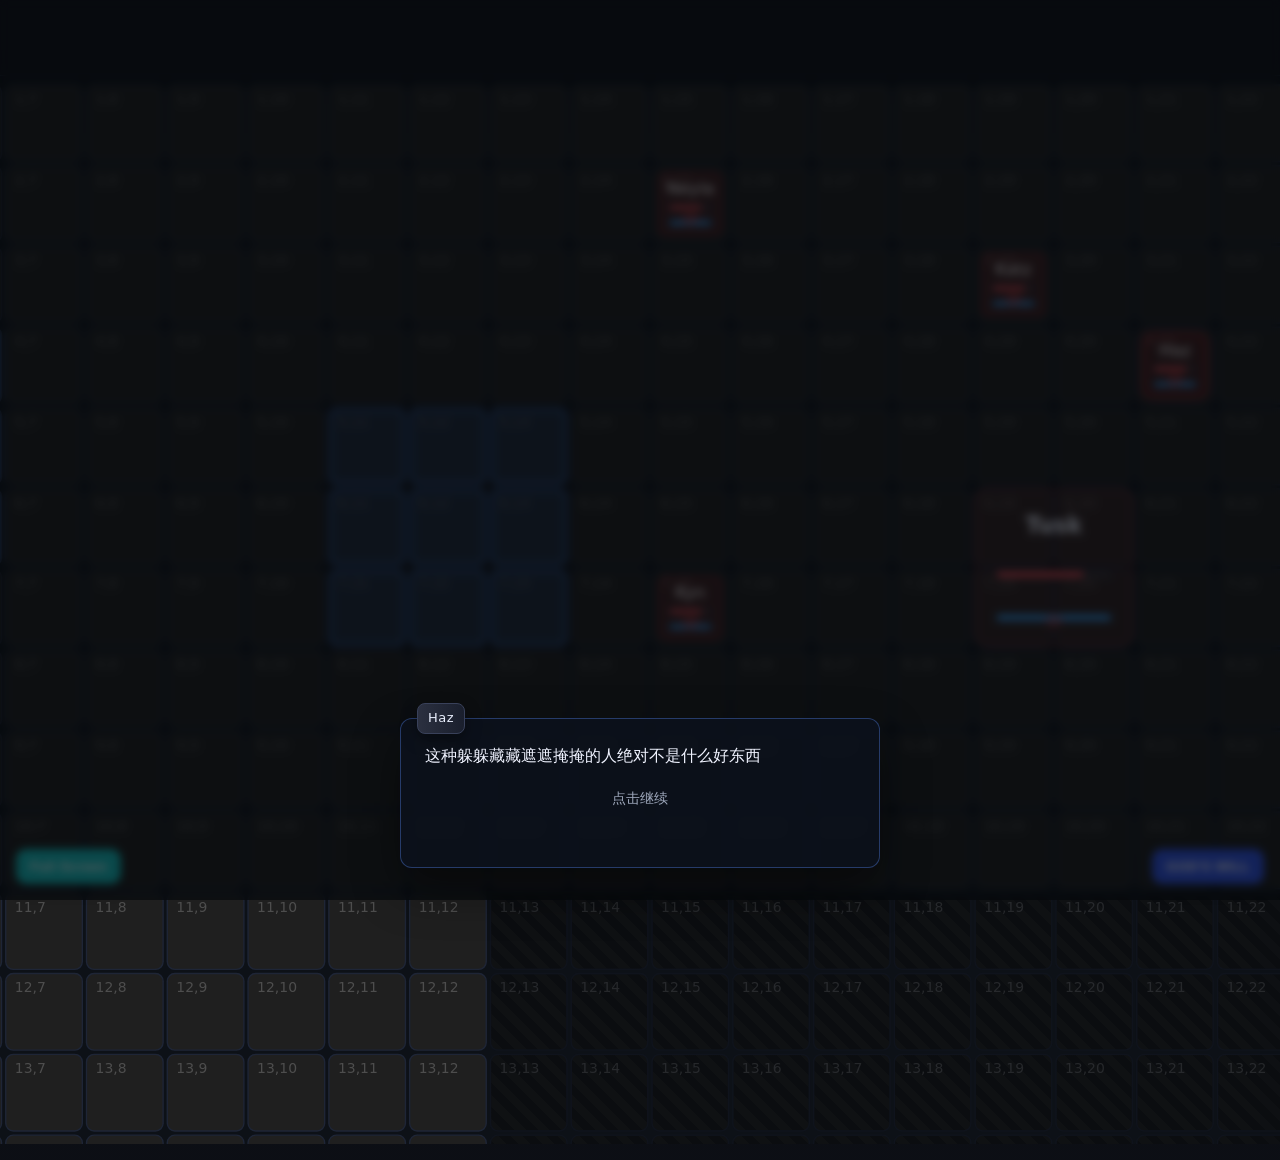
<file: 7seaboss-battle.html>
<!doctype html>
<html lang="zh-CN">
<head>
  <meta charset="utf-8" />
  <meta name="viewport" content="width=device-width, initial-scale=1" />
  <title>2D 回合制 RPG Demo - 七海作战队Boss战</title>
  <link rel="stylesheet" href="7seaboss-battle-styles.css" />
</head>
<body>
  <!-- Boss Battle BGM -->
  <audio id="bossBGM" src="boss_bgm.mp3" loop preload="auto"></audio>

  <div id="battleCamera">
    <div class="app">
      <div class="left" id="mapPane">
        <div id="battleArea" class="board"></div>
      </div>
      <div class="right">
        <div class="panel">
          <div class="steps">
            玩家步数: <span id="playerSteps">0</span> | 敌方步数: <span id="enemySteps">0</span> | 回合: <span id="roundCount">0</span>
          </div>
          <div class="section">
            <h3>队伍状态</h3>
            <div id="partyStatus"></div>
          </div>
          <div class="section">
            <h3>当前选择</h3>
            <div id="selectedInfo"></div>
          </div>
          <div class="section">
            <h3>手牌</h3>
            <div id="skillPool" class="skillPool"></div>
          </div>
          <div class="actions">
            <button id="endTurnBtn">结束回合</button>
          </div>
        </div>
        <div class="panel logPanel">
          <h3>战斗日志</h3>
          <div id="log" class="log"></div>
        </div>
      </div>
    </div>
  </div>

  <div id="accomplish" class="modal hidden">
    <div class="modal-content">
      <h2>战斗胜利！</h2>
      <div id="damageSummary"></div>
      <div class="modal-actions">
        <button id="confirmBtn">确定</button>
      </div>
    </div>
  </div>

  <script src="7seaboss-battle-script.js"></script>
</body>
</html>
</file>
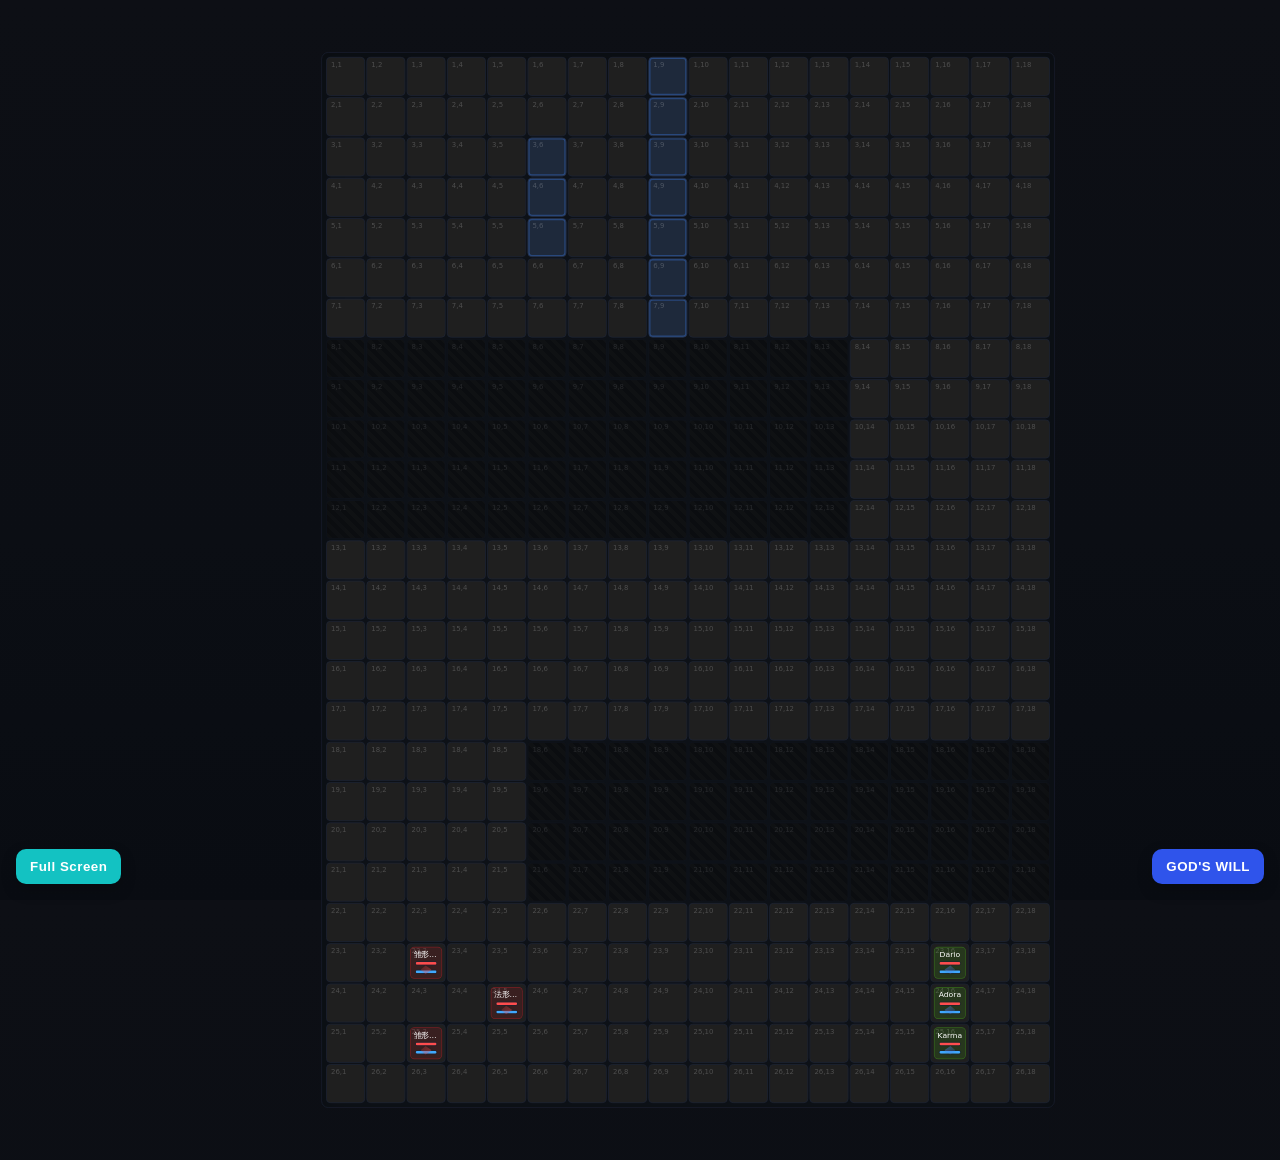
<file: blood-tower-battle.html>
<!doctype html>
<html lang="zh-CN">
<head>
  <meta charset="utf-8" />
  <meta name="viewport" content="width=device-width, initial-scale=1" />
  <title>2D 回合制 RPG Demo - 血楼计划</title>
  <link rel="stylesheet" href="blood-tower-battle-styles.css" />
</head>
<body>
  <div id="battleCamera">
    <div class="app">
      <div class="left" id="mapPane">
        <div id="battleArea" class="board"></div>
      </div>
      <div class="right">
        <div class="panel">
          <div class="steps">
            玩家步数: <span id="playerSteps">0</span> | 敌方步数: <span id="enemySteps">0</span> | 回合: <span id="roundCount">0</span>
          </div>
          <div class="section">
            <h3>队伍状态</h3>
            <div id="partyStatus"></div>
          </div>
          <div class="section">
            <h3>当前选择</h3>
            <div id="selectedInfo"></div>
          </div>
          <div class="section">
            <h3>手牌</h3>
            <div id="skillPool" class="skillPool"></div>
          </div>
          <div class="actions">
            <button id="endTurnBtn">结束回合</button>
          </div>
        </div>
        <div class="panel logPanel">
          <h3>战斗日志</h3>
          <div id="log" class="log"></div>
        </div>
      </div>
    </div>
  </div>

  <div id="accomplish" class="modal hidden">
    <div class="modal-content">
      <h2>战斗胜利！</h2>
      <div id="damageSummary"></div>
      <div class="modal-actions">
        <button id="confirmBtn">确定</button>
      </div>
    </div>
  </div>

  <script src="blood-tower-battle-script.js"></script>
</body>
</html>
</file>
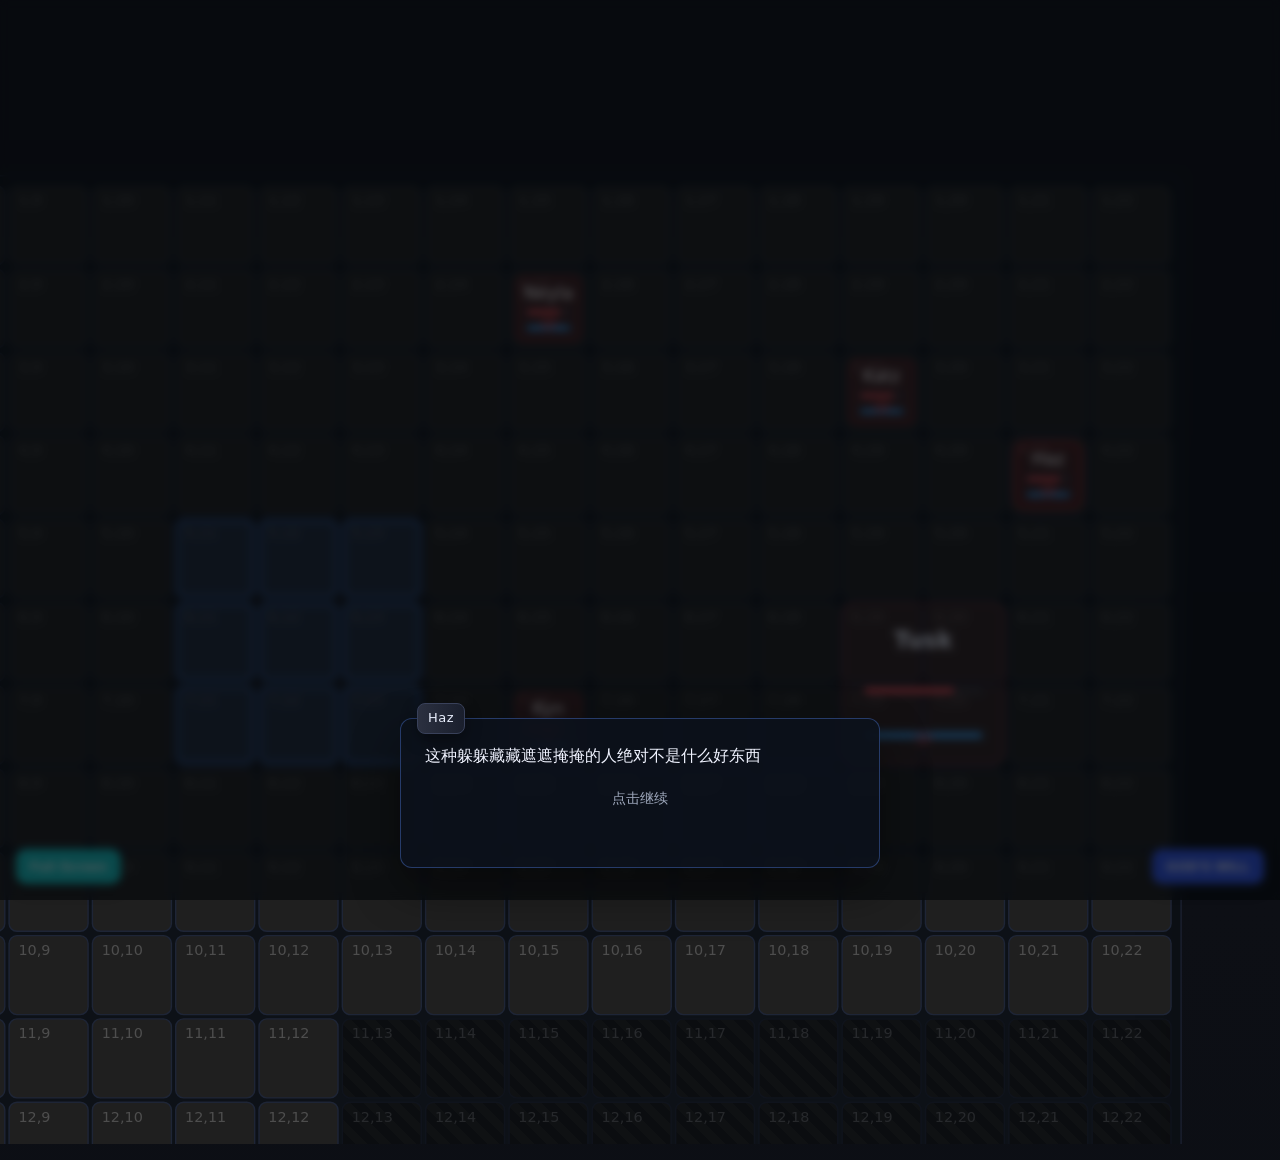
<file: boss-battle.html>
<!doctype html>
<html lang="zh-CN">
<head>
  <meta charset="utf-8" />
  <meta name="viewport" content="width=device-width, initial-scale=1" />
  <title>2D 回合制 RPG Demo - 七海作战队Boss战</title>
  <link rel="stylesheet" href="boss-battle-styles.css" />
</head>
<body>
  <!-- Boss Battle BGM -->
  <audio id="bossBGM" src="boss_bgm.mp3" loop preload="auto"></audio>

  <div id="battleCamera">
    <div class="app">
      <div class="left" id="mapPane">
        <div id="battleArea" class="board"></div>
      </div>
      <div class="right">
        <div class="panel">
          <div class="steps">
            玩家步数: <span id="playerSteps">0</span> | 敌方步数: <span id="enemySteps">0</span> | 回合: <span id="roundCount">0</span>
          </div>
          <div class="section">
            <h3>队伍状态</h3>
            <div id="partyStatus"></div>
          </div>
          <div class="section">
            <h3>当前选择</h3>
            <div id="selectedInfo"></div>
          </div>
          <div class="section">
            <h3>手牌</h3>
            <div id="skillPool" class="skillPool"></div>
          </div>
          <div class="actions">
            <button id="endTurnBtn">结束回合</button>
          </div>
        </div>
        <div class="panel logPanel">
          <h3>战斗日志</h3>
          <div id="log" class="log"></div>
        </div>
      </div>
    </div>
  </div>

  <div id="accomplish" class="modal hidden">
    <div class="modal-content">
      <h2>战斗胜利！</h2>
      <div id="damageSummary"></div>
      <div class="modal-actions">
        <button id="confirmBtn">确定</button>
      </div>
    </div>
  </div>

  <script src="boss-battle-script.js"></script>
</body>
</html>
</file>
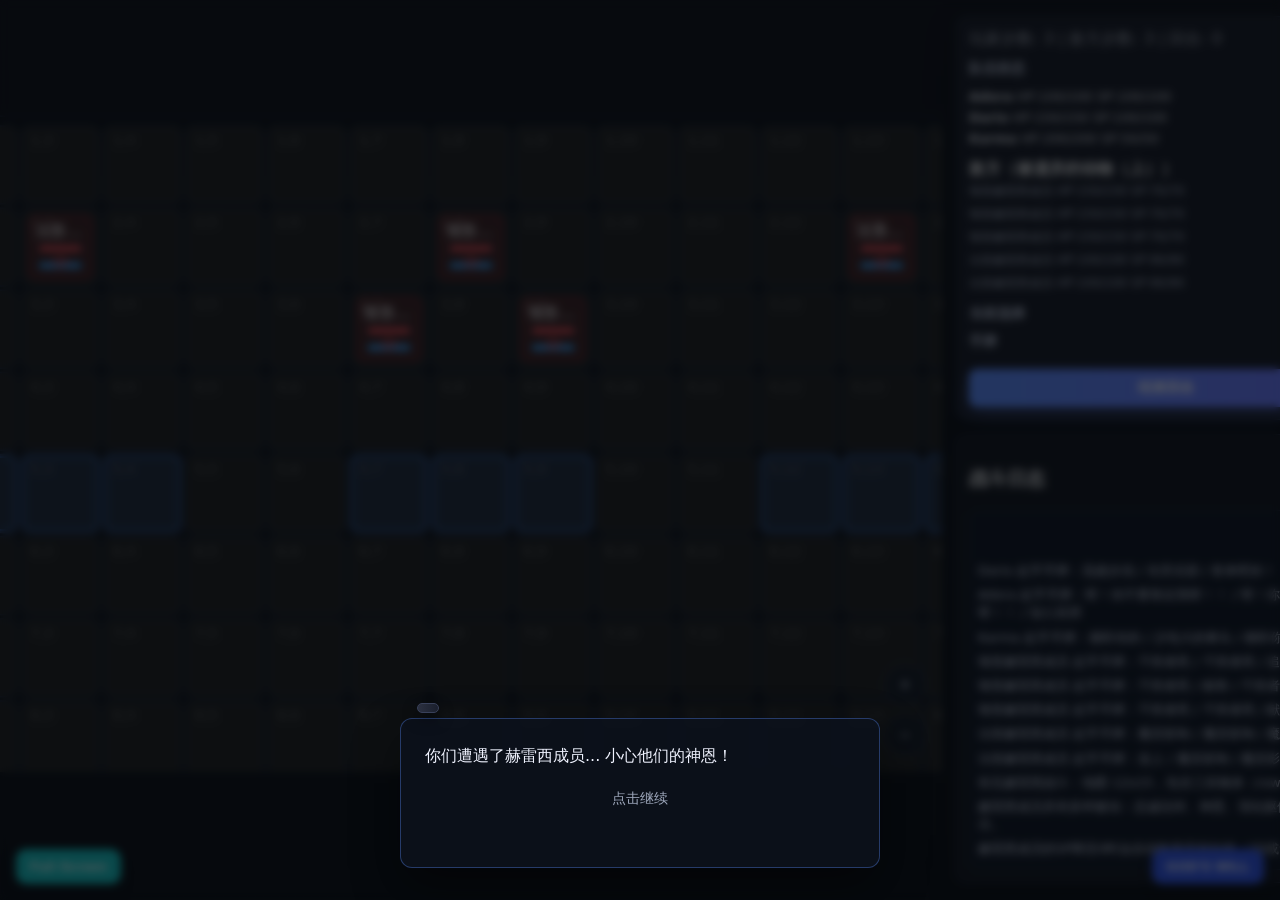
<file: heresy-battle.html>
<!doctype html>
<html lang="zh-CN">
<head>
  <meta charset="utf-8" />
  <meta name="viewport" content="width=device-width, initial-scale=1" />
  <title>初见赫雷西 - GOD'S WILL Demo</title>
  <link rel="stylesheet" href="heresy-battle-styles.css" />
</head>
<body>
  <div id="battleCamera">
    <div class="app">
      <div class="left" id="mapPane">
        <div id="battleArea" class="board"></div>
      </div>
      <div class="right">
        <div class="panel">
          <div class="steps">
            玩家步数: <span id="playerSteps">0</span> | 敌方步数: <span id="enemySteps">0</span> | 回合: <span id="roundCount">0</span>
          </div>
          <div class="section">
            <h3>队伍状态</h3>
            <div id="partyStatus"></div>
          </div>
          <div class="section">
            <h3>当前选择</h3>
            <div id="selectedInfo"></div>
          </div>
          <div class="section">
            <h3>手牌</h3>
            <div id="skillPool" class="skillPool"></div>
          </div>
          <div class="actions">
            <button id="endTurnBtn">结束回合</button>
          </div>
        </div>
        <div class="panel logPanel">
          <h3>战斗日志</h3>
          <div id="log" class="log"></div>
        </div>
      </div>
    </div>
  </div>

  <div id="accomplish" class="modal hidden">
    <div class="modal-content">
      <h2>战斗胜利！</h2>
      <div id="damageSummary"></div>
      <div class="modal-actions">
        <button id="confirmBtn">确定</button>
      </div>
    </div>
  </div>

  <div id="defeatModal" class="modal hidden">
    <div class="modal-content">
      <h2>战斗失败</h2>
      <p>队伍全灭，战斗结束。</p>
      <div class="modal-actions">
        <button id="defeatConfirmBtn">确定</button>
      </div>
    </div>
  </div>

  <!-- Battle Music -->
  <audio id="battleBGM" src="Cult1.mp3" loop autoplay></audio>

  <script src="heresy-battle-script.js"></script>
</body>
</html>
</file>
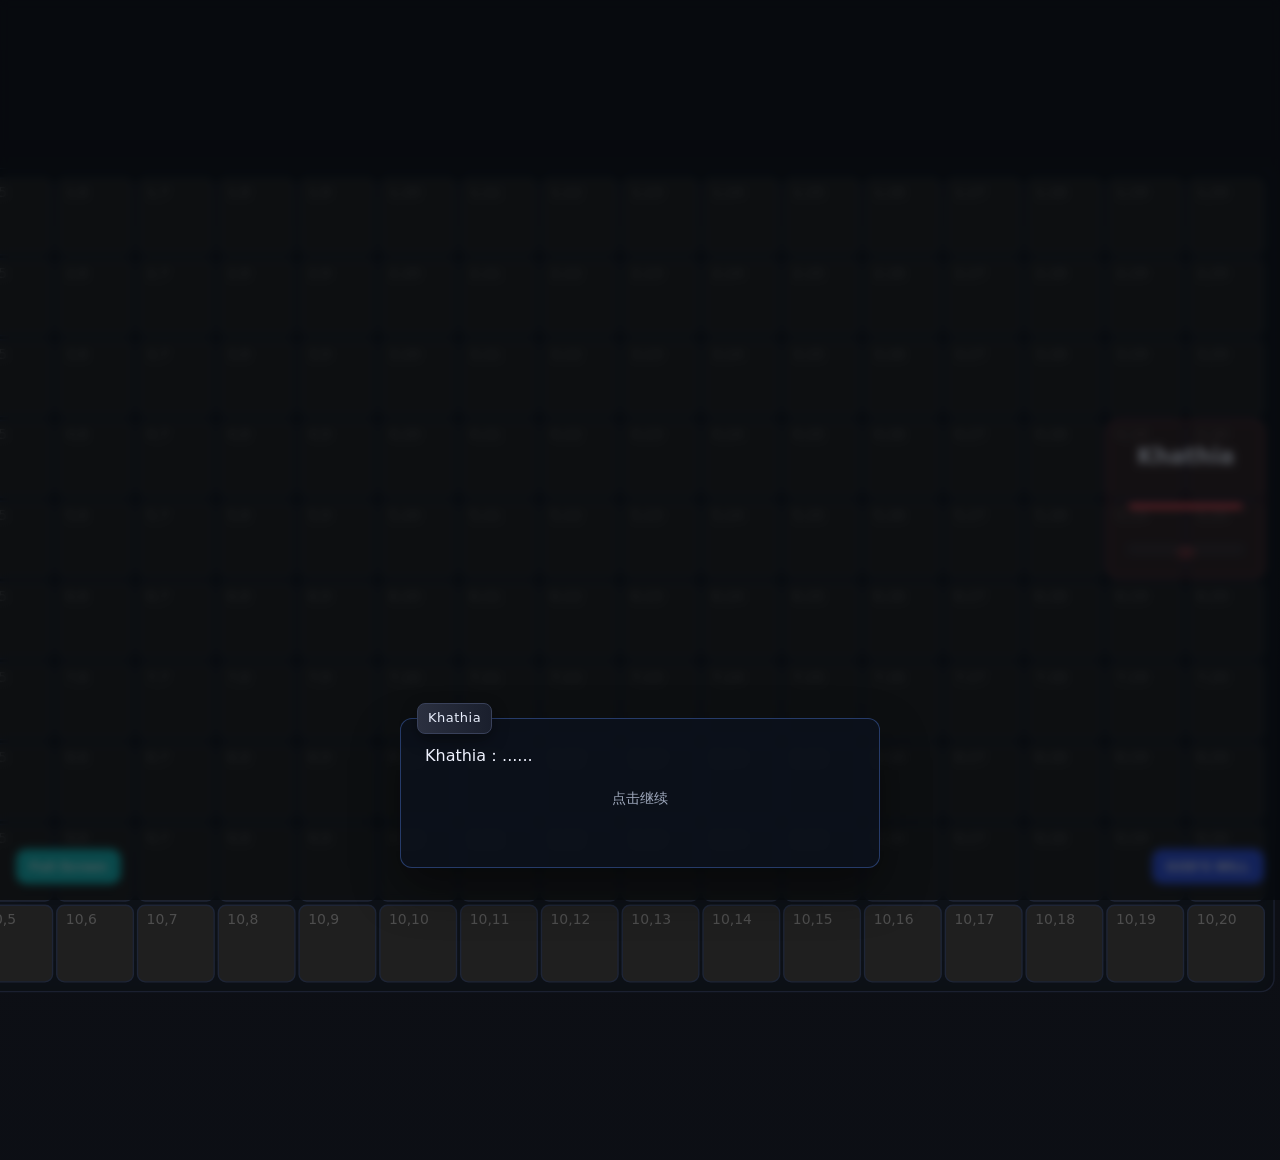
<file: khathia-boss-battle.html>
<!doctype html>
<html lang="zh-CN">
<head>
  <meta charset="utf-8" />
  <meta name="viewport" content="width=device-width, initial-scale=1" />
  <title>2D 回合制 RPG Demo - 疲惫的极限</title>
  <link rel="stylesheet" href="khathia-boss-battle-styles.css" />
</head>
<body>
  <!-- Khathia Battle BGM -->
  <audio id="khathiaBGM" src="Khathia (Cover).mp3" loop preload="auto"></audio>

  <div id="battleCamera">
    <div class="app">
      <div class="left" id="mapPane">
        <div id="battleArea" class="board"></div>
      </div>
      <div class="right">
        <div class="panel">
          <div class="steps">
            玩家步数: <span id="playerSteps">0</span> | 敌方步数: <span id="enemySteps">0</span> | 回合: <span id="roundCount">0</span>
          </div>
          <div class="section">
            <h3>队伍状态</h3>
            <div id="partyStatus"></div>
          </div>
          <div class="section">
            <h3>当前选择</h3>
            <div id="selectedInfo"></div>
          </div>
          <div class="section">
            <h3>手牌</h3>
            <div id="skillPool" class="skillPool"></div>
          </div>
          <div class="actions">
            <button id="endTurnBtn">结束回合</button>
          </div>
        </div>
        <div class="panel logPanel">
          <h3>战斗日志</h3>
          <div id="log" class="log"></div>
        </div>
      </div>
    </div>
  </div>

  <div id="accomplish" class="modal hidden">
    <div class="modal-content">
      <h2>战斗胜利！</h2>
      <div id="damageSummary"></div>
      <div class="modal-actions">
        <button id="confirmBtn">确定</button>
      </div>
    </div>
  </div>

  <script src="khathia-boss-battle-script.js"></script>
</body>
</html>
</file>
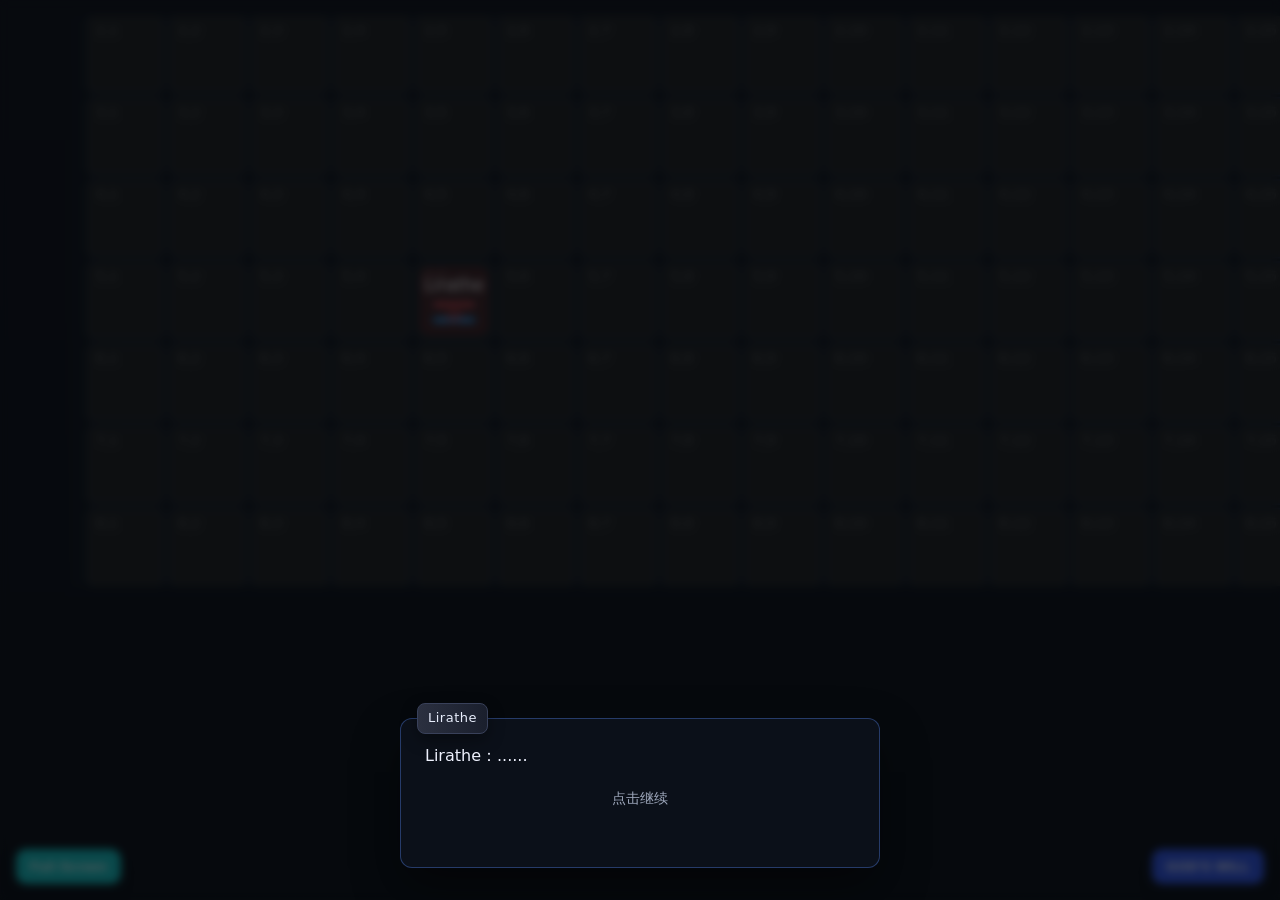
<file: lirathe-boss-battle.html>
<!doctype html>
<html lang="zh-CN">
<head>
  <meta charset="utf-8" />
  <meta name="viewport" content="width=device-width, initial-scale=1" />
  <title>2D 回合制 RPG Demo - 旧情未了</title>
  <link rel="stylesheet" href="lirathe-boss-battle-styles.css" />
</head>
<body>
  <!-- Lirathe Battle BGM (粉紫色的光 theme) -->
  <audio id="liratheBGM" src="Tower.mp3" loop preload="auto"></audio>

  <div id="battleCamera">
    <div class="app">
      <div class="left" id="mapPane">
        <div id="battleArea" class="board"></div>
      </div>
      <div class="right">
        <div class="panel">
          <div class="steps">
            玩家步数: <span id="playerSteps">0</span> | 敌方步数: <span id="enemySteps">0</span> | 回合: <span id="roundCount">0</span>
          </div>
          <div class="section">
            <h3>队伍状态</h3>
            <div id="partyStatus"></div>
          </div>
          <div class="section">
            <h3>当前选择</h3>
            <div id="selectedInfo"></div>
          </div>
          <div class="section">
            <h3>手牌</h3>
            <div id="skillPool" class="skillPool"></div>
          </div>
          <div class="actions">
            <button id="endTurnBtn">结束回合</button>
          </div>
        </div>
        <div class="panel logPanel">
          <h3>战斗日志</h3>
          <div id="log" class="log"></div>
        </div>
      </div>
    </div>
  </div>

  <div id="accomplish" class="modal hidden">
    <div class="modal-content">
      <h2>战斗胜利！</h2>
      <div id="damageSummary"></div>
      <div class="modal-actions">
        <button id="confirmBtn">确定</button>
      </div>
    </div>
  </div>

  <!-- 剧情对话框 -->
  <div id="storyDialog" class="modal hidden">
    <div class="modal-content story-content">
      <div id="storyText"></div>
      <div class="modal-actions">
        <button id="storyNextBtn">继续</button>
      </div>
    </div>
  </div>

  <script src="lirathe-boss-battle-script.js"></script>
</body>
</html>
</file>
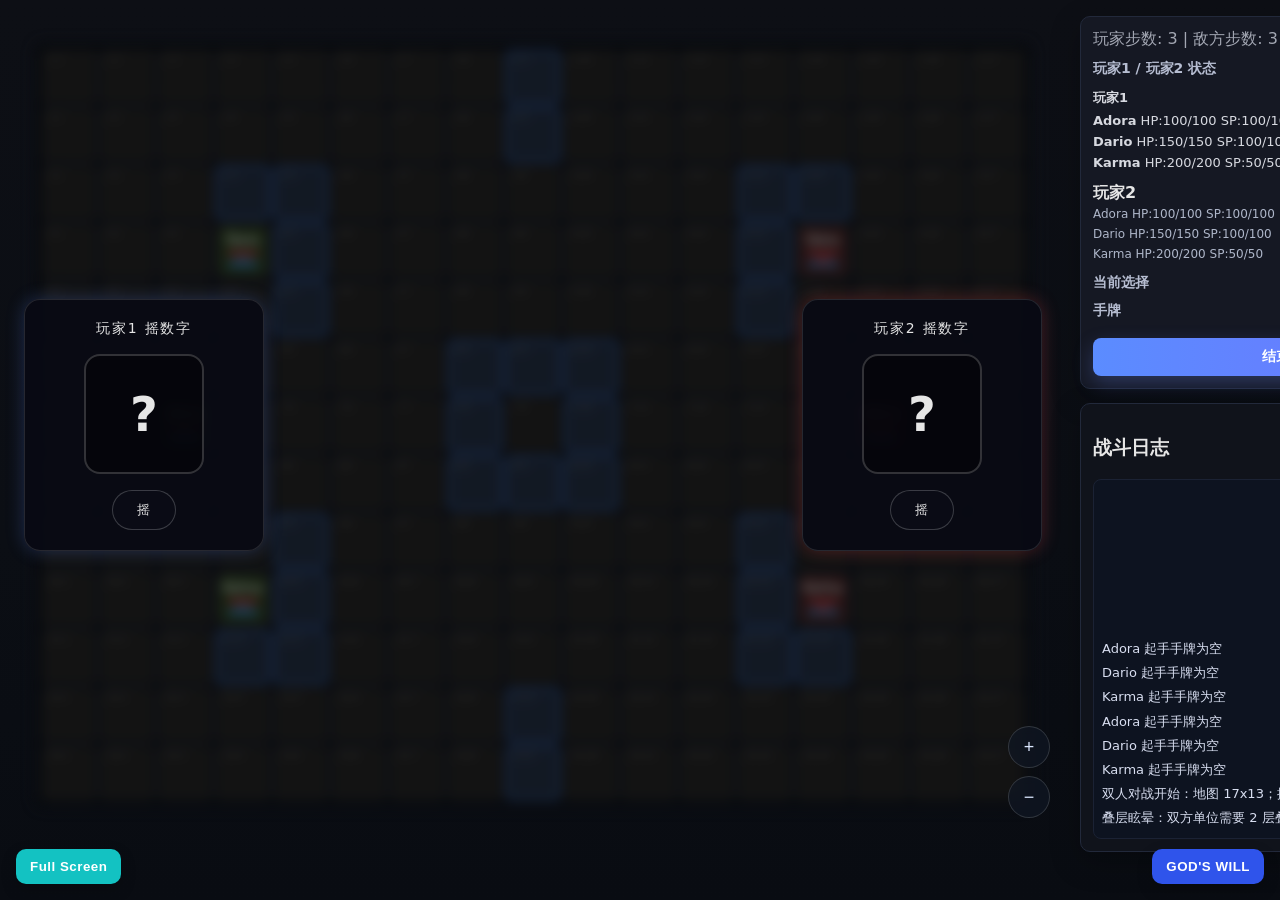
<file: pvp-battle.html>
<!doctype html>
<html lang="zh-CN">
<head>
  <meta charset="utf-8" />
  <meta name="viewport" content="width=device-width, initial-scale=1" />
  <title>2D 回合制 RPG Demo - 双人战斗</title>
  <link rel="stylesheet" href="pvp-battle-styles.css" />
</head>
<body>
  <!-- PvP Battle BGM -->
  <audio id="bossBGM" src="DuoBattle.mp3" loop preload="auto"></audio>

  <div id="battleCamera">
    <div class="app">
      <div class="left" id="mapPane">
        <div id="battleArea" class="board"></div>
        <div class="rollOverlay" id="rollOverlay" aria-live="polite">
          <div class="rollPanel rollPanel-left">
            <div class="rollTitle">玩家1 摇数字</div>
            <div class="rollBox" data-player="player1">?</div>
            <button class="rollBtn" type="button" data-player="player1">摇</button>
          </div>
          <div class="rollPanel rollPanel-right">
            <div class="rollTitle">玩家2 摇数字</div>
            <div class="rollBox" data-player="player2">?</div>
            <button class="rollBtn" type="button" data-player="player2">摇</button>
          </div>
        </div>
      </div>
      <div class="right">
        <div class="panel">
          <div class="steps">
            玩家步数: <span id="playerSteps">0</span> | 敌方步数: <span id="enemySteps">0</span> | 回合: <span id="roundCount">0</span>
          </div>
          <div class="section">
            <h3>玩家1 / 玩家2 状态</h3>
            <div id="partyStatus"></div>
          </div>
          <div class="section">
            <h3>当前选择</h3>
            <div id="selectedInfo"></div>
          </div>
          <div class="section">
            <h3>手牌</h3>
            <div id="skillPool" class="skillPool"></div>
          </div>
          <div class="actions">
            <button id="endTurnBtn">结束回合</button>
          </div>
        </div>
        <div class="panel logPanel">
          <h3>战斗日志</h3>
          <div id="log" class="log"></div>
        </div>
      </div>
    </div>
  </div>

  <div id="accomplish" class="modal hidden">
    <div class="modal-content">
      <h2>战斗结束</h2>
      <div id="damageSummary"></div>
      <div class="modal-actions">
        <button id="confirmBtn">确定</button>
      </div>
    </div>
  </div>

  <script src="pvp-battle-script.js"></script>
</body>
</html>
</file>
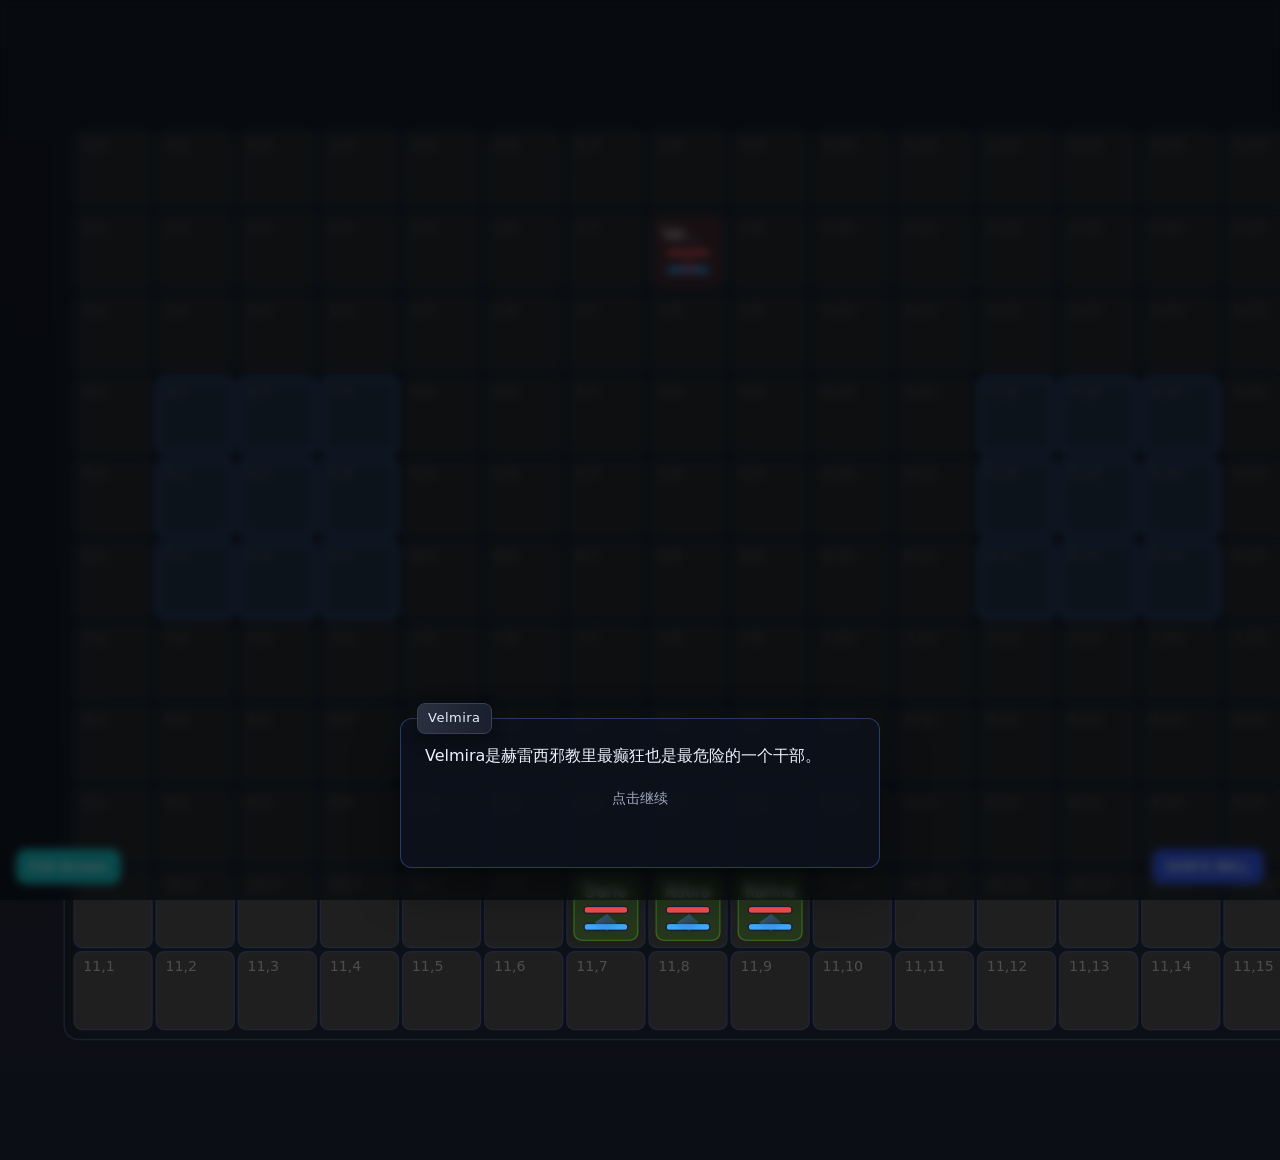
<file: velmira-boss-battle.html>
<!doctype html>
<html lang="zh-CN">
<head>
  <meta charset="utf-8" />
  <meta name="viewport" content="width=device-width, initial-scale=1" />
  <title>2D 回合制 RPG Demo - 被遗弃的动物（上）</title>
  <link rel="stylesheet" href="velmira-boss-battle-styles.css" />
</head>
<body>
  <!-- Velmira Battle BGM -->
  <audio id="velmiraBGM" src="Velmira.mp3" loop preload="auto"></audio>

  <div id="battleCamera">
    <div class="app">
      <div class="left" id="mapPane">
        <div id="battleArea" class="board"></div>
      </div>
      <div class="right">
        <div class="panel">
          <div class="steps">
            玩家步数: <span id="playerSteps">0</span> | 敌方步数: <span id="enemySteps">0</span> | 回合: <span id="roundCount">0</span>
          </div>
          <div class="section">
            <h3>队伍状态</h3>
            <div id="partyStatus"></div>
          </div>
          <div class="section">
            <h3>当前选择</h3>
            <div id="selectedInfo"></div>
          </div>
          <div class="section">
            <h3>手牌</h3>
            <div id="skillPool" class="skillPool"></div>
          </div>
          <div class="actions">
            <button id="endTurnBtn">结束回合</button>
          </div>
        </div>
        <div class="panel logPanel">
          <h3>战斗日志</h3>
          <div id="log" class="log"></div>
        </div>
      </div>
    </div>
  </div>

  <div id="accomplish" class="modal hidden">
    <div class="modal-content">
      <h2>战斗胜利！</h2>
      <div id="damageSummary"></div>
      <div class="modal-actions">
        <button id="confirmBtn">确定</button>
      </div>
    </div>
  </div>

  <script src="velmira-boss-battle-script.js"></script>
</body>
</html>
</file>
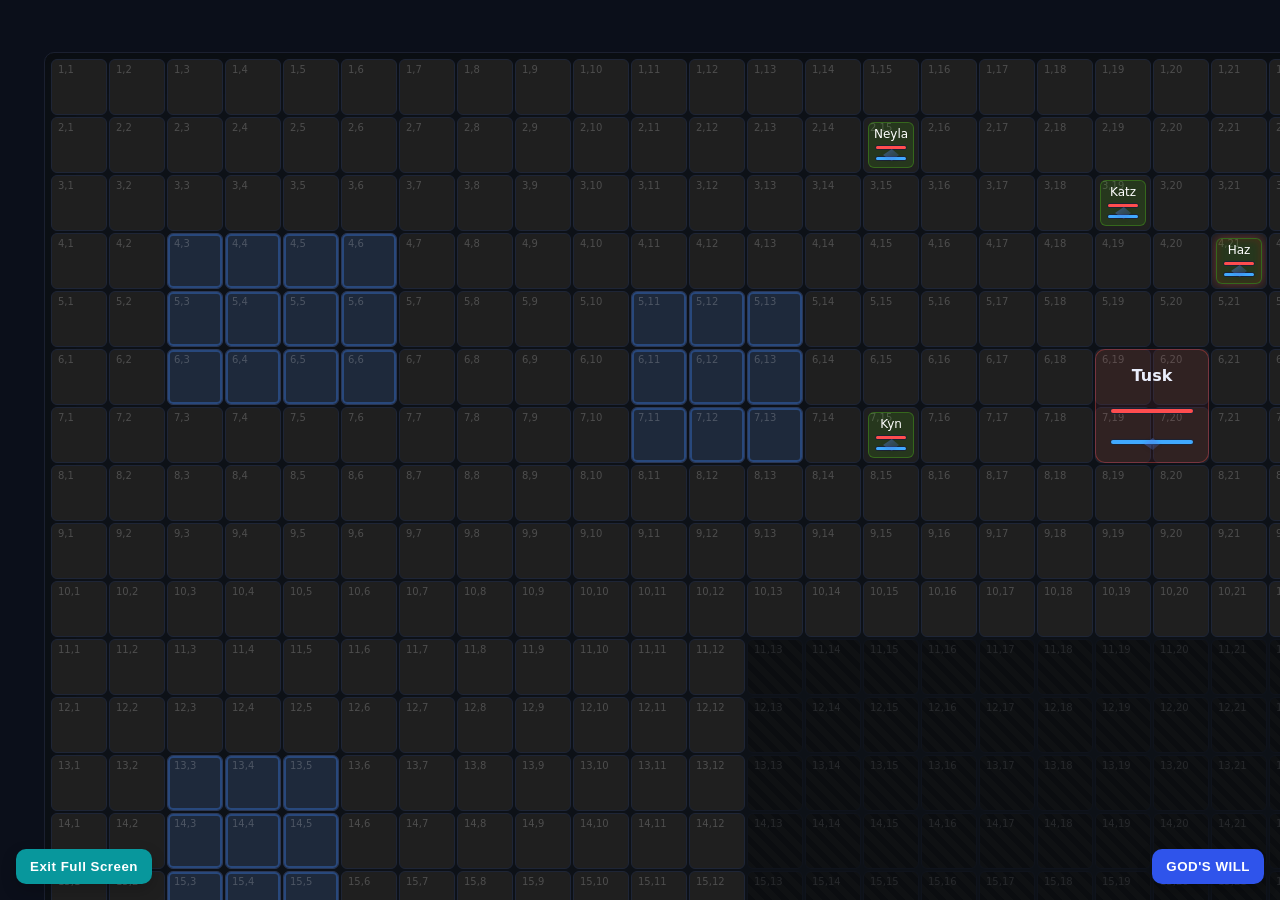
<file: Zai-Battle.html>
<!doctype html>
<html lang="zh-CN">
<head>
  <meta charset="utf-8" />
  <meta name="viewport" content="width=device-width, initial-scale=1" />
  <title>2D 回合制 RPG Demo - 宰 Boss 战</title>
  <link rel="stylesheet" href="Zai-Battle-styles.css" />
</head>
<body>
  <!-- Boss Battle BGM -->
  <audio id="bossBGM" src="Zai.mp3" loop preload="auto"></audio>

  <div id="battleCamera">
    <div class="app">
      <div class="left" id="mapPane">
        <div id="battleArea" class="board"></div>
      </div>
      <div class="right">
        <div class="panel">
          <div class="steps">
            玩家步数: <span id="playerSteps">0</span> | 敌方步数: <span id="enemySteps">0</span> | 回合: <span id="roundCount">0</span>
          </div>
          <div class="section">
            <h3>队伍状态</h3>
            <div id="partyStatus"></div>
          </div>
          <div class="section">
            <h3>当前选择</h3>
            <div id="selectedInfo"></div>
          </div>
          <div class="section">
            <h3>手牌</h3>
            <div id="skillPool" class="skillPool"></div>
          </div>
          <div class="actions">
            <button id="endTurnBtn">结束回合</button>
          </div>
        </div>
        <div class="panel logPanel">
          <h3>战斗日志</h3>
          <div id="log" class="log"></div>
        </div>
      </div>
    </div>
  </div>

  <div id="accomplish" class="modal hidden">
    <div class="modal-content">
      <h2>战斗胜利！</h2>
      <div id="damageSummary"></div>
      <div class="modal-actions">
        <button id="confirmBtn">确定</button>
      </div>
    </div>
  </div>

  <script src="Zai-Battle-script.js"></script>
</body>
</html>
</file>
<file: 7seaboss-battle-styles.css>
:root {
  --bg: #0f1115;
  --panel: #151823;
  --panel-2: #10131b;
  --text: #e6e6e6;
  --muted: #a3a7b3;
  --accent: #5b8cff;
  --ok: #52c41a;
  --warn: #fadb14;
  --danger: #ff4d4f;
  --grid-gap: 6px;
  --cell: 56px; /* 与脚本 CELL_SIZE 对齐 */
  --board-width: calc(var(--cell) * 22 + var(--grid-gap) * 21 + 18px);
  --board-height: calc(var(--cell) * 18 + var(--grid-gap) * 17 + 18px);
  --radius: 10px;
}

* { box-sizing: border-box; }
html, body { height: 100%; }
body {
  margin: 0;
  background: linear-gradient(180deg, #0d0f15, #0b0e14 60%, #090c12);
  color: var(--text);
  font-family: ui-sans-serif, system-ui, -apple-system, Segoe UI, Roboto, Helvetica, Arial, "Apple Color Emoji", "Segoe UI Emoji";
}

.app {
  display: grid;
  grid-template-columns: var(--board-width) 420px;
  gap: 14px;
  padding: 16px;
  width: calc(var(--board-width) + 420px + 14px);
  max-width: none;
  margin: 0 auto;
  justify-content: center;
}

.left {
  position: relative;
  min-width: var(--board-width);
  max-width: var(--board-width);
  min-height: var(--board-height);
  max-height: var(--board-height);
  background: transparent;
  overflow: hidden;
  display: flex;
  align-items: center;
  justify-content: center;
  cursor: grab;
}

.left.dragging { cursor: grabbing; }

.board {
  position: relative; /* largeOverlay 依赖相对定位 */
  display: grid;
  /* 行列由脚本动态设置为 18x22 */
  gap: var(--grid-gap);
  background: #0c0f15;
  padding: 8px;
  border-radius: var(--radius);
  border: 1px solid #1b2030;
  box-shadow: 0 10px 30px rgba(0,0,0,0.25) inset;
  transform-origin: center center;
  transform: scale(var(--cam-scale, 1)) translate3d(var(--cam-tx, 0px), var(--cam-ty, 0px), 0);
}

.board.shake {
  animation: boardShake 0.22s ease-in-out;
}

@keyframes boardShake {
  0% { transform: scale(var(--cam-scale, 1)) translate3d(calc(var(--cam-tx, 0px) + 2px), calc(var(--cam-ty, 0px) + 0px), 0); }
  25% { transform: scale(var(--cam-scale, 1)) translate3d(calc(var(--cam-tx, 0px) - 2px), calc(var(--cam-ty, 0px) + 1px), 0); }
  50% { transform: scale(var(--cam-scale, 1)) translate3d(calc(var(--cam-tx, 0px) + 2px), calc(var(--cam-ty, 0px) - 1px), 0); }
  75% { transform: scale(var(--cam-scale, 1)) translate3d(calc(var(--cam-tx, 0px) - 1px), calc(var(--cam-ty, 0px) + 2px), 0); }
  100% { transform: scale(var(--cam-scale, 1)) translate3d(var(--cam-tx, 0px), var(--cam-ty, 0px), 0); }
}

.cell {
  position: relative;
  width: var(--cell);
  height: var(--cell);
  background: #141a26;
  border-radius: 8px;
  border: 1px solid #1e2536;
  transition: background .12s ease, transform .12s ease, box-shadow .12s ease, opacity .12s ease;
  overflow: hidden;
}
.cell .coord {
  position: absolute;
  left: 6px;
  top: 4px;
  font-size: 11px;
  color: var(--muted);
  opacity: .6;
}
.cell.highlight-move { outline: 2px dashed #7cb305; outline-offset: -3px; }
.cell.highlight-skill { outline: 2px solid #40a9ff; outline-offset: -3px; }
.cell.highlight-skill-target { outline: 2px solid #ff7875; outline-offset: -3px; }
.cell.pulse { box-shadow: 0 0 0 3px rgba(255,255,0,0.25) inset; }

/* 右下 void 与掩体 cover 样式 */
.cell.void {
  background: repeating-linear-gradient(45deg, #0b0e14, #0b0e14 8px, #0a0d13 8px, #0a0d13 16px);
  border-color: #121621;
  opacity: 0.45;
  pointer-events: none;
}
.cell.cover {
  background: #1a2030;
  border-color: #2a3756;
  box-shadow: 0 0 0 2px rgba(90,120,180,0.18) inset;
  pointer-events: none; /* 掩体不可进入 */
}

.cell.ink-shard {
  background: radial-gradient(circle at 30% 30%, rgba(168, 117, 255, 0.6), rgba(54, 20, 92, 0.9));
  border-color: rgba(190, 140, 255, 0.7);
  box-shadow: 0 0 12px rgba(140, 90, 255, 0.4) inset;
}

/* 1x1 单位：放在 cell 内，绝对定位铺满 cell */
.unit {
  position: absolute;
  inset: 0;
  display: grid;
  grid-template-rows: 1fr auto auto;
  place-items: center;
  color: #fff;
  font-size: 12px;
  text-align: center;
  padding: 4px;
}
.unit.player { background: rgba(91,140,255,0.08); border: 1px solid rgba(91,140,255,0.3); }
.unit.enemy  { background: rgba(255,77,79,0.08); border: 1px solid rgba(255,77,79,0.3); }

.hpbar, .spbar { width: 90%; height: 10px; background: #0e121b; border-radius: 99px; overflow: hidden; border: 1px solid #1c2334; margin: 2px 0; }
.hpfill { height: 100%; background: linear-gradient(90deg, #ff7875, #ff4d4f); }
.spfill { height: 100%; background: linear-gradient(90deg, #36cfc9, #13c2c2); }

.unit .facing-arrow,
.largeOverlay .facing-arrow {
  position: absolute;
  left: 50%;
  width: 16px;
  height: 16px;
  pointer-events: none;
  opacity: 0.6;
  filter: drop-shadow(0 1px 2px rgba(0,0,0,0.4));
  transform: translate(-50%, 0) rotate(0deg);
  transition: transform .18s ease;
}
.unit .facing-arrow { bottom: 4px; }
.largeOverlay .facing-arrow { bottom: 10px; }

.unit .facing-arrow::before,
.largeOverlay .facing-arrow::before {
  content: '';
  display: block;
  width: 100%;
  height: 100%;
  clip-path: polygon(0% 50%, 55% 12%, 100% 50%, 55% 88%);
  background: linear-gradient(135deg, rgba(255,255,255,0.85), rgba(255,255,255,0.2));
}

.unit.player .facing-arrow::before,
.largeOverlay.player .facing-arrow::before {
  background: linear-gradient(135deg, rgba(91,140,255,0.75), rgba(91,140,255,0.18));
}

.unit.enemy .facing-arrow::before,
.largeOverlay.enemy .facing-arrow::before {
  background: linear-gradient(135deg, rgba(255,77,79,0.75), rgba(255,77,79,0.22));
}

.unit[data-facing="left"] .facing-arrow,
.largeOverlay[data-facing="left"] .facing-arrow {
  transform: translate(-50%, 0) rotate(180deg);
}

.unit[data-facing="up"] .facing-arrow,
.largeOverlay[data-facing="up"] .facing-arrow {
  transform: translate(-50%, 0) rotate(-90deg);
}

.unit[data-facing="down"] .facing-arrow,
.largeOverlay[data-facing="down"] .facing-arrow {
  transform: translate(-50%, 0) rotate(90deg);
}

/* 2x2 大单位（如 Tusk）绝对定位覆盖层：不参与 Grid 排版 */
.largeOverlay {
  position: absolute;
  background: rgba(255,77,79,0.08);
  border: 1px solid rgba(255,77,79,0.35);
  border-radius: 10px;
  color: #e9eefc;
  display: grid;
  grid-template-rows: auto auto auto;
  place-items: center;
  padding: 6px 8px;
  pointer-events: none; /* 允许点击穿透到下方格子与单位 */
  z-index: 50;
}
.largeOverlay.player {
  background: rgba(91,140,255,0.08);
  border-color: rgba(91,140,255,0.35);
}
.largeOverlay .title { font-weight: 600; }
.largeOverlay .hpbar, .largeOverlay .spbar { width: 88%; }

.cameraControls {
  position: absolute;
  right: 16px;
  bottom: 16px;
  display: flex;
  flex-direction: column;
  gap: 8px;
  z-index: 1200;
}

.cameraControls button {
  width: 42px;
  height: 42px;
  border-radius: 50%;
  border: 1px solid rgba(255,255,255,0.15);
  background: rgba(17,24,36,0.7);
  color: #dbe7ff;
  font-size: 18px;
  cursor: pointer;
  transition: background .15s ease, transform .15s ease;
  backdrop-filter: blur(4px);
}

.cameraControls button:hover { background: rgba(41,58,85,0.75); transform: translateY(-1px); }
.cameraControls button:active { transform: scale(0.94); }

.introDialog {
  position: fixed;
  inset: 0;
  display: flex;
  align-items: flex-end;
  justify-content: center;
  background: rgba(6, 8, 12, 0.65);
  z-index: 5000;
  backdrop-filter: blur(4px);
}

.introDialog .box { position: absolute; left: 50%; transform: translateX(-50%); bottom: 32px; width: min(960px, 86vw);
  background: rgba(13, 18, 28, 0.92);
  border: 1px solid rgba(91, 140, 255, 0.35);
  border-radius: 12px;
  padding: 28px 36px;
  max-width: 480px;
  font-size: 18px;
  line-height: 1.6;
  color: #f0f3ff;
  box-shadow: 0 20px 48px rgba(0,0,0,0.45);
  text-align: center;
  position: relative;
}

.introDialog .hint {
  margin-top: 18px;
  font-size: 14px;
  color: rgba(219, 231, 255, 0.7);
}

.roundBanner { position: fixed; inset: 0; display: flex; align-items: center; justify-content: center; pointer-events: none; z-index: 4000; opacity: 0; transform: translateY(12px) scale(0.98); transition: opacity .85s ease, transform .85s ease; }

.roundBanner.show { opacity: 1; transform: translateY(0) scale(1); }

.roundBanner .text {
  font-size: 96px;
  font-weight: 800;
  letter-spacing: 12px;
  color: rgba(255,255,255,1);
  text-shadow: 0 0 2px rgba(0,0,0,0.75), 0 0 28px rgba(91,140,255,0.60), 0 0 64px rgba(91,140,255,0.40);
}

.right {
  display: grid;
  grid-template-rows: auto 1fr;
  gap: 14px;
}
.panel {
  background: var(--panel);
  border: 1px solid #22293b;
  border-radius: var(--radius);
  padding: 12px;
  box-shadow: 0 10px 30px rgba(0,0,0,.25);
}
.logPanel { background: var(--panel-2); }

.steps { color: var(--muted); margin-bottom: 8px; }
.section { margin-top: 10px; }
.section h3 { margin: 6px 0 8px; font-size: 14px; color: #b6bdd1; }

.partyRow { font-size: 13px; padding: 3px 0; color: #d7d9e0; }
.partyRow.small { font-size: 12px; color: #aeb6c9; }

.skillPool {
  display: grid;
  grid-template-columns: 1fr;
  gap: 8px;
  max-height: 360px;
  overflow: auto;
  padding-right: 4px;
}
.skillCard {
  background: #131926;
  border: 1px solid #1d2436;
  border-left: 6px solid #52c41a;
  border-radius: 8px;
  padding: 8px;
  cursor: pointer;
  display: block;
  transition: transform .12s ease, border-color .12s ease, background .12s ease;
}
.skillCard.green { border-left-color: #52c41a; }
.skillCard.red { border-left-color: #ff7875; }
.skillCard.blue { border-left: 6px solid #1890ff !important; }
.skillCard.orange { border-left-color: #fa8c16; }
.skillCard.purple { border-left-color: #9254de; }
.skillCard:hover { transform: translateY(-1px); background: #141c2b; }
.skillCard.disabled { opacity: .6; filter: grayscale(0.1); cursor: not-allowed; }

.skillCard .discardBtn {
  background: #24304a;
  color: #dbe5ff;
  border: 1px solid #324064;
  border-radius: 6px;
}
.skillCard .discardBtn:hover { background: #2a3857; }

.actions { margin-top: 10px; }
.actions button {
  width: 100%;
  padding: 10px 14px;
  font-weight: 700;
  font-size: 14px;
  color: #fff;
  background: linear-gradient(90deg, #5b8cff, #6e74ff);
  border: none;
  border-radius: 8px;
  cursor: pointer;
  box-shadow: 0 8px 20px rgba(107,141,255,.25);
}
.actions button:hover { filter: brightness(1.05); }

.log {
  height: 360px;
  overflow: auto;
  font-size: 13px;
  line-height: 1.4;
  padding: 8px;
  background: #0d1320;
  border-radius: 8px;
  border: 1px solid #1b2234;
  display: flex;
  flex-direction: column-reverse; /* 最新在上 */
}
.log > div { padding: 3px 0; color: #d8def0; }

/* 胜利弹窗 */
.modal.hidden { display: none; }
.modal {
  position: fixed;
  inset: 0;
  display: grid;
  place-items: center;
  background: rgba(0,0,0,0.35);
  z-index: 9999;
}
.modal-content {
  width: min(520px, 92vw);
  background: #121726;
  border: 1px solid #1f2840;
  border-radius: 12px;
  padding: 16px;
  color: #e6e9f4;
}
.modal-actions { margin-top: 12px; display: flex; justify-content: flex-end; }
.modal-actions button {
  background: #2b3a5f;
  color: #dfe7ff;
  border: 1px solid #394a75;
  padding: 8px 12px;
  border-radius: 8px;
  cursor: pointer;
}
.modal-actions button:hover { filter: brightness(1.06); }

/* 滚动条微样式（WebKit） */
.skillPool::-webkit-scrollbar,
.log::-webkit-scrollbar { width: 8px; }
.skillPool::-webkit-scrollbar-thumb,
.log::-webkit-scrollbar-thumb { background: #2a3350; border-radius: 6px; }
/* Arknights-style speaker tag */
.introDialog .box { padding: 18px 24px 20px 24px; }
.introDialog .box .speaker {
  position: absolute;
  left: 16px;
  top: -14px;
  padding: 4px 10px;
  background: linear-gradient(90deg, #2b3040, #1a1f2d);
  border: 1px solid #39415a;
  border-radius: 8px;
  font-size: 13px;
  color: #e8eefc;
  letter-spacing: .5px;
  box-shadow: 0 6px 16px rgba(0,0,0,.35);
}
.introDialog .box .content { font-size: 16px; text-align: left; }

/* Haz subtle red glow + stronger glow on comeback */
.unit.haz-glow {
  box-shadow: 0 0 10px rgba(255, 88, 88, 0.35), inset 0 0 8px rgba(255,0,0,0.18);
}
.unit.haz-glow.comeback {
  box-shadow: 0 0 18px rgba(255, 78, 78, 0.7), 0 0 36px rgba(255, 40, 40, 0.35), inset 0 0 12px rgba(255,0,0,0.28);
  position: relative;
}
.unit.haz-glow.comeback::before,
.unit.haz-glow.comeback::after {
  content: "";
  position: absolute;
  bottom: 6px;
  width: 3px;
  height: 14px;
  background: radial-gradient(circle, rgba(255,140,140,0.9) 0%, rgba(255,140,140,0.0) 70%);
  filter: blur(1px);
  animation: hazRise 1.3s linear infinite;
  opacity: 0.8;
}
.unit.haz-glow.comeback::before { left: 35%; animation-delay: 0.0s; }
.unit.haz-glow.comeback::after  { left: 62%; animation-delay: 0.5s; }

@keyframes hazRise {
  0%   { transform: translateY(8px) scale(0.8); opacity: 0; }
  40%  { opacity: 0.9; }
  100% { transform: translateY(-18px) scale(1.0); opacity: 0; }
}

/* Intro dialog centering & size fix */
.introDialog {
  position: fixed;
  left: 0; right: 0; bottom: 0;
  display: flex;
  justify-content: center;
  pointer-events: none;
  z-index: 5000;
}
.introDialog .box {
  position: relative;
  width: min(1100px, 92vw);
  min-height: 150px; /* 拉长往下 */
  margin: 0 auto 28px auto;
  pointer-events: auto;
}
.introDialog .content {
  font-size: 16px;
  line-height: 1.6;
  padding-top: 6px;
}
/* Haz 名字小牌位于对话框左上角 */
.introDialog .speaker {
  position: absolute;
  left: 16px;
  top: -16px;
}

/* Force center-bottom for intro dialog box; reset legacy props */
.introDialog .box {
  position: relative !important;
  left: auto !important;
  right: auto !important;
  bottom: auto !important;
  transform: none !important;
  margin: 0 auto 28px auto !important;
}

/* Center-bottom intro dialog box (absolute) */
.introDialog { align-items: flex-end !important; justify-content: center !important; }
.introDialog .box {
  position: fixed !important;
  left: 50% !important;
  transform: translateX(-50%) !important;
  bottom: 32px !important;
  width: min(1100px, 92vw) !important;
  min-height: 150px !important;
  margin: 0 auto !important;
}
.introDialog .speaker { left: 16px !important; top: -16px !important; }
</file>
<file: blood-tower-battle-styles.css>
:root {
  --bg: #0f1115;
  --panel: #151823;
  --panel-2: #10131b;
  --text: #e6e6e6;
  --muted: #a3a7b3;
  --accent: #5b8cff;
  --ok: #52c41a;
  --warn: #fadb14;
  --danger: #ff4d4f;
  --grid-gap: 6px;
  --cell: 56px; /* 与脚本 CELL_SIZE 对齐 */
  --board-width: calc(var(--cell) * 22 + var(--grid-gap) * 21 + 18px);
  --board-height: calc(var(--cell) * 18 + var(--grid-gap) * 17 + 18px);
  --radius: 10px;
}

* { box-sizing: border-box; }
html, body { height: 100%; }
body {
  margin: 0;
  background: linear-gradient(180deg, #0d0f15, #0b0e14 60%, #090c12);
  color: var(--text);
  font-family: ui-sans-serif, system-ui, -apple-system, Segoe UI, Roboto, Helvetica, Arial, "Apple Color Emoji", "Segoe UI Emoji";
}

.app {
  display: grid;
  grid-template-columns: var(--board-width) 420px;
  gap: 14px;
  padding: 16px;
  width: calc(var(--board-width) + 420px + 14px);
  max-width: none;
  margin: 0 auto;
  justify-content: center;
}

.left {
  position: relative;
  min-width: var(--board-width);
  max-width: var(--board-width);
  min-height: var(--board-height);
  max-height: var(--board-height);
  background: transparent;
  overflow: hidden;
  display: flex;
  align-items: center;
  justify-content: center;
  cursor: grab;
}

.left.dragging { cursor: grabbing; }

.board {
  position: relative; /* largeOverlay 依赖相对定位 */
  display: grid;
  /* 行列由脚本动态设置为 18x22 */
  gap: var(--grid-gap);
  background: #0c0f15;
  padding: 8px;
  border-radius: var(--radius);
  border: 1px solid #1b2030;
  box-shadow: 0 10px 30px rgba(0,0,0,0.25) inset;
  transform-origin: center center;
  transform: scale(var(--cam-scale, 1)) translate3d(var(--cam-tx, 0px), var(--cam-ty, 0px), 0);
}

.board.shake {
  animation: boardShake 0.22s ease-in-out;
}

@keyframes boardShake {
  0% { transform: scale(var(--cam-scale, 1)) translate3d(calc(var(--cam-tx, 0px) + 2px), calc(var(--cam-ty, 0px) + 0px), 0); }
  25% { transform: scale(var(--cam-scale, 1)) translate3d(calc(var(--cam-tx, 0px) - 2px), calc(var(--cam-ty, 0px) + 1px), 0); }
  50% { transform: scale(var(--cam-scale, 1)) translate3d(calc(var(--cam-tx, 0px) + 2px), calc(var(--cam-ty, 0px) - 1px), 0); }
  75% { transform: scale(var(--cam-scale, 1)) translate3d(calc(var(--cam-tx, 0px) - 1px), calc(var(--cam-ty, 0px) + 2px), 0); }
  100% { transform: scale(var(--cam-scale, 1)) translate3d(var(--cam-tx, 0px), var(--cam-ty, 0px), 0); }
}

.cell {
  position: relative;
  width: var(--cell);
  height: var(--cell);
  background: #141a26;
  border-radius: 8px;
  border: 1px solid #1e2536;
  transition: background .12s ease, transform .12s ease, box-shadow .12s ease, opacity .12s ease;
  overflow: hidden;
}
.cell .coord {
  position: absolute;
  left: 6px;
  top: 4px;
  font-size: 11px;
  color: var(--muted);
  opacity: .6;
}
.cell.highlight-move { outline: 2px dashed #7cb305; outline-offset: -3px; }
.cell.highlight-skill { outline: 2px solid #40a9ff; outline-offset: -3px; }
.cell.highlight-skill-target { outline: 2px solid #ff7875; outline-offset: -3px; }
.cell.pulse { box-shadow: 0 0 0 3px rgba(255,255,0,0.25) inset; }

/* 右下 void 与掩体 cover 样式 */
.cell.void {
  background: repeating-linear-gradient(45deg, #0b0e14, #0b0e14 8px, #0a0d13 8px, #0a0d13 16px);
  border-color: #121621;
  opacity: 0.45;
  pointer-events: none;
}
.cell.cover {
  background: #1a2030;
  border-color: #2a3756;
  box-shadow: 0 0 0 2px rgba(90,120,180,0.18) inset;
  pointer-events: none; /* 掩体不可进入 */
}

/* 1x1 单位：放在 cell 内，绝对定位铺满 cell */
.unit {
  position: absolute;
  inset: 0;
  display: grid;
  grid-template-rows: 1fr auto auto;
  place-items: center;
  color: #fff;
  font-size: 12px;
  text-align: center;
  padding: 4px;
}
.unit.player { background: rgba(91,140,255,0.08); border: 1px solid rgba(91,140,255,0.3); }
.unit.enemy  { background: rgba(255,77,79,0.08); border: 1px solid rgba(255,77,79,0.3); }

/* Unit name styling to prevent overflow */
.unit .unit-name {
  width: 100%;
  overflow: hidden;
  text-overflow: ellipsis;
  white-space: nowrap;
  font-size: 11px;
  line-height: 1.2;
}

.hpbar, .spbar { width: 90%; height: 10px; background: #0e121b; border-radius: 99px; overflow: hidden; border: 1px solid #1c2334; margin: 2px 0; }
.hpfill { height: 100%; background: linear-gradient(90deg, #ff7875, #ff4d4f); }
.spfill { height: 100%; background: linear-gradient(90deg, #36cfc9, #13c2c2); }

.unit .facing-arrow,
.largeOverlay .facing-arrow {
  position: absolute;
  left: 50%;
  width: 16px;
  height: 16px;
  pointer-events: none;
  opacity: 0.6;
  filter: drop-shadow(0 1px 2px rgba(0,0,0,0.4));
  transform: translate(-50%, 0) rotate(0deg);
  transition: transform .18s ease;
}
.unit .facing-arrow { bottom: 4px; }
.largeOverlay .facing-arrow { bottom: 10px; }

.unit .facing-arrow::before,
.largeOverlay .facing-arrow::before {
  content: '';
  display: block;
  width: 100%;
  height: 100%;
  clip-path: polygon(0% 50%, 55% 12%, 100% 50%, 55% 88%);
  background: linear-gradient(135deg, rgba(255,255,255,0.85), rgba(255,255,255,0.2));
}

.unit.player .facing-arrow::before,
.largeOverlay.player .facing-arrow::before {
  background: linear-gradient(135deg, rgba(91,140,255,0.75), rgba(91,140,255,0.18));
}

.unit.enemy .facing-arrow::before,
.largeOverlay.enemy .facing-arrow::before {
  background: linear-gradient(135deg, rgba(255,77,79,0.75), rgba(255,77,79,0.22));
}

.unit[data-facing="left"] .facing-arrow,
.largeOverlay[data-facing="left"] .facing-arrow {
  transform: translate(-50%, 0) rotate(180deg);
}

.unit[data-facing="up"] .facing-arrow,
.largeOverlay[data-facing="up"] .facing-arrow {
  transform: translate(-50%, 0) rotate(-90deg);
}

.unit[data-facing="down"] .facing-arrow,
.largeOverlay[data-facing="down"] .facing-arrow {
  transform: translate(-50%, 0) rotate(90deg);
}

/* 2x2 大单位（如 Tusk）绝对定位覆盖层：不参与 Grid 排版 */
.largeOverlay {
  position: absolute;
  background: rgba(255,77,79,0.08);
  border: 1px solid rgba(255,77,79,0.35);
  border-radius: 10px;
  color: #e9eefc;
  display: grid;
  grid-template-rows: auto auto auto;
  place-items: center;
  padding: 6px 8px;
  pointer-events: none; /* 允许点击穿透到下方格子与单位 */
  z-index: 50;
}
.largeOverlay.player {
  background: rgba(91,140,255,0.08);
  border-color: rgba(91,140,255,0.35);
}
.largeOverlay .title { 
  font-weight: 600;
  width: 100%;
  overflow: hidden;
  text-overflow: ellipsis;
  white-space: nowrap;
  font-size: 13px;
  text-align: center;
}
.largeOverlay .hpbar, .largeOverlay .spbar { width: 88%; }

.cameraControls {
  position: absolute;
  right: 16px;
  bottom: 16px;
  display: flex;
  flex-direction: column;
  gap: 8px;
  z-index: 1200;
}

.cameraControls button {
  width: 42px;
  height: 42px;
  border-radius: 50%;
  border: 1px solid rgba(255,255,255,0.15);
  background: rgba(17,24,36,0.7);
  color: #dbe7ff;
  font-size: 18px;
  cursor: pointer;
  transition: background .15s ease, transform .15s ease;
  backdrop-filter: blur(4px);
}

.cameraControls button:hover { background: rgba(41,58,85,0.75); transform: translateY(-1px); }
.cameraControls button:active { transform: scale(0.94); }

.introDialog {
  position: fixed;
  inset: 0;
  display: flex;
  align-items: flex-end;
  justify-content: center;
  background: rgba(6, 8, 12, 0.65);
  z-index: 5000;
  backdrop-filter: blur(4px);
}

.introDialog .box { position: absolute; left: 50%; transform: translateX(-50%); bottom: 32px; width: min(960px, 86vw);
  background: rgba(13, 18, 28, 0.92);
  border: 1px solid rgba(91, 140, 255, 0.35);
  border-radius: 12px;
  padding: 28px 36px;
  max-width: 480px;
  font-size: 18px;
  line-height: 1.6;
  color: #f0f3ff;
  box-shadow: 0 20px 48px rgba(0,0,0,0.45);
  text-align: center;
  position: relative;
}

.introDialog .hint {
  margin-top: 18px;
  font-size: 14px;
  color: rgba(219, 231, 255, 0.7);
}

.roundBanner { position: fixed; inset: 0; display: flex; align-items: center; justify-content: center; pointer-events: none; z-index: 4000; opacity: 0; transform: translateY(12px) scale(0.98); transition: opacity .85s ease, transform .85s ease; }

.roundBanner.show { opacity: 1; transform: translateY(0) scale(1); }

.roundBanner .text {
  font-size: 96px;
  font-weight: 800;
  letter-spacing: 12px;
  color: rgba(255,255,255,1);
  text-shadow: 0 0 2px rgba(0,0,0,0.75), 0 0 28px rgba(91,140,255,0.60), 0 0 64px rgba(91,140,255,0.40);
}

.right {
  display: grid;
  grid-template-rows: auto 1fr;
  gap: 14px;
}
.panel {
  background: var(--panel);
  border: 1px solid #22293b;
  border-radius: var(--radius);
  padding: 12px;
  box-shadow: 0 10px 30px rgba(0,0,0,.25);
}
.logPanel { background: var(--panel-2); }

.steps { color: var(--muted); margin-bottom: 8px; }
.section { margin-top: 10px; }
.section h3 { margin: 6px 0 8px; font-size: 14px; color: #b6bdd1; }

.partyRow { font-size: 13px; padding: 3px 0; color: #d7d9e0; }
.partyRow.small { font-size: 12px; color: #aeb6c9; }

.skillPool {
  display: grid;
  grid-template-columns: 1fr;
  gap: 8px;
  max-height: 360px;
  overflow: auto;
  padding-right: 4px;
}
.skillCard {
  background: #131926;
  border: 1px solid #1d2436;
  border-left: 6px solid #52c41a;
  border-radius: 8px;
  padding: 8px;
  cursor: pointer;
  display: block;
  transition: transform .12s ease, border-color .12s ease, background .12s ease;
}
.skillCard.green { border-left-color: #52c41a; }
.skillCard.red { border-left-color: #ff7875; }
.skillCard.blue { border-left: 6px solid #1890ff !important; }
.skillCard.orange { border-left-color: #fa8c16; }
.skillCard:hover { transform: translateY(-1px); background: #141c2b; }
.skillCard.disabled { opacity: .6; filter: grayscale(0.1); cursor: not-allowed; }

.skillCard .discardBtn {
  background: #24304a;
  color: #dbe5ff;
  border: 1px solid #324064;
  border-radius: 6px;
}
.skillCard .discardBtn:hover { background: #2a3857; }

.actions { margin-top: 10px; }
.actions button {
  width: 100%;
  padding: 10px 14px;
  font-weight: 700;
  font-size: 14px;
  color: #fff;
  background: linear-gradient(90deg, #5b8cff, #6e74ff);
  border: none;
  border-radius: 8px;
  cursor: pointer;
  box-shadow: 0 8px 20px rgba(107,141,255,.25);
}
.actions button:hover { filter: brightness(1.05); }

.log {
  height: 360px;
  overflow: auto;
  font-size: 13px;
  line-height: 1.4;
  padding: 8px;
  background: #0d1320;
  border-radius: 8px;
  border: 1px solid #1b2234;
  display: flex;
  flex-direction: column-reverse; /* 最新在上 */
}
.log > div { padding: 3px 0; color: #d8def0; }

/* 胜利弹窗 */
.modal.hidden { display: none; }
.modal {
  position: fixed;
  inset: 0;
  display: grid;
  place-items: center;
  background: rgba(0,0,0,0.35);
  z-index: 9999;
}
.modal-content {
  width: min(520px, 92vw);
  background: #121726;
  border: 1px solid #1f2840;
  border-radius: 12px;
  padding: 16px;
  color: #e6e9f4;
}
.modal-actions { margin-top: 12px; display: flex; justify-content: flex-end; }
.modal-actions button {
  background: #2b3a5f;
  color: #dfe7ff;
  border: 1px solid #394a75;
  padding: 8px 12px;
  border-radius: 8px;
  cursor: pointer;
}
.modal-actions button:hover { filter: brightness(1.06); }

/* 滚动条微样式（WebKit） */
.skillPool::-webkit-scrollbar,
.log::-webkit-scrollbar { width: 8px; }
.skillPool::-webkit-scrollbar-thumb,
.log::-webkit-scrollbar-thumb { background: #2a3350; border-radius: 6px; }
/* Arknights-style speaker tag */
.introDialog .box { padding: 18px 24px 20px 24px; }
.introDialog .box .speaker {
  position: absolute;
  left: 16px;
  top: -14px;
  padding: 4px 10px;
  background: linear-gradient(90deg, #2b3040, #1a1f2d);
  border: 1px solid #39415a;
  border-radius: 8px;
  font-size: 13px;
  color: #e8eefc;
  letter-spacing: .5px;
  box-shadow: 0 6px 16px rgba(0,0,0,.35);
}
.introDialog .box .content { font-size: 16px; text-align: left; }

/* Haz subtle red glow + stronger glow on comeback */
.unit.haz-glow {
  box-shadow: 0 0 10px rgba(255, 88, 88, 0.35), inset 0 0 8px rgba(255,0,0,0.18);
}
.unit.haz-glow.comeback {
  box-shadow: 0 0 18px rgba(255, 78, 78, 0.7), 0 0 36px rgba(255, 40, 40, 0.35), inset 0 0 12px rgba(255,0,0,0.28);
  position: relative;
}
.unit.haz-glow.comeback::before,
.unit.haz-glow.comeback::after {
  content: "";
  position: absolute;
  bottom: 6px;
  width: 3px;
  height: 14px;
  background: radial-gradient(circle, rgba(255,140,140,0.9) 0%, rgba(255,140,140,0.0) 70%);
  filter: blur(1px);
  animation: hazRise 1.3s linear infinite;
  opacity: 0.8;
}
.unit.haz-glow.comeback::before { left: 35%; animation-delay: 0.0s; }
.unit.haz-glow.comeback::after  { left: 62%; animation-delay: 0.5s; }

@keyframes hazRise {
  0%   { transform: translateY(8px) scale(0.8); opacity: 0; }
  40%  { opacity: 0.9; }
  100% { transform: translateY(-18px) scale(1.0); opacity: 0; }
}

/* Intro dialog centering & size fix */
.introDialog {
  position: fixed;
  left: 0; right: 0; bottom: 0;
  display: flex;
  justify-content: center;
  pointer-events: none;
  z-index: 5000;
}
.introDialog .box {
  position: relative;
  width: min(1100px, 92vw);
  min-height: 150px; /* 拉长往下 */
  margin: 0 auto 28px auto;
  pointer-events: auto;
}
.introDialog .content {
  font-size: 16px;
  line-height: 1.6;
  padding-top: 6px;
}
/* Haz 名字小牌位于对话框左上角 */
.introDialog .speaker {
  position: absolute;
  left: 16px;
  top: -16px;
}

/* Force center-bottom for intro dialog box; reset legacy props */
.introDialog .box {
  position: relative !important;
  left: auto !important;
  right: auto !important;
  bottom: auto !important;
  transform: none !important;
  margin: 0 auto 28px auto !important;
}

/* Center-bottom intro dialog box (absolute) */
.introDialog { align-items: flex-end !important; justify-content: center !important; }
.introDialog .box {
  position: fixed !important;
  left: 50% !important;
  transform: translateX(-50%) !important;
  bottom: 32px !important;
  width: min(1100px, 92vw) !important;
  min-height: 150px !important;
  margin: 0 auto !important;
}
.introDialog .speaker { left: 16px !important; top: -16px !important; }

/* Blood Tower Plan - Destructible Walls */
.cell.wall-intact {
  background: linear-gradient(135deg, #3a3a3a 0%, #2a2a2a 50%, #1a1a1a 100%);
  border: 2px solid #666;
  box-shadow: inset 0 0 10px rgba(0,0,0,0.5), 0 0 8px rgba(255,255,255,0.1);
}

.cell.wall-fragile {
  background: linear-gradient(135deg, #4a3a2a 0%, #3a2a1a 50%, #2a1a0a 100%);
  border: 2px solid #aa8866;
  box-shadow: inset 0 0 10px rgba(255,200,100,0.3), 0 0 12px rgba(255,150,50,0.3);
  animation: pulse-fragile 2s ease-in-out infinite;
}

@keyframes pulse-fragile {
  0%, 100% { box-shadow: inset 0 0 10px rgba(255,200,100,0.3), 0 0 12px rgba(255,150,50,0.3); }
  50% { box-shadow: inset 0 0 15px rgba(255,200,100,0.5), 0 0 16px rgba(255,150,50,0.5); }
}

/* Blood Fog Zones */
.cell.blood-fog {
  background: linear-gradient(135deg, 
    rgba(139,0,0,0.3) 0%, 
    rgba(100,0,0,0.4) 50%, 
    rgba(80,0,0,0.5) 100%);
  box-shadow: inset 0 0 15px rgba(139,0,0,0.6);
  animation: blood-fog-pulse 3s ease-in-out infinite;
}

@keyframes blood-fog-pulse {
  0%, 100% { 
    background: linear-gradient(135deg, 
      rgba(139,0,0,0.3) 0%, 
      rgba(100,0,0,0.4) 50%, 
      rgba(80,0,0,0.5) 100%);
  }
  50% { 
    background: linear-gradient(135deg, 
      rgba(160,0,0,0.4) 0%, 
      rgba(120,0,0,0.5) 50%, 
      rgba(100,0,0,0.6) 100%);
  }
}

/* Recovery Tiles */
.cell.recovery-tile {
  background: radial-gradient(circle at center,
    rgba(50,205,50,0.4) 0%,
    rgba(34,139,34,0.3) 50%,
    rgba(0,100,0,0.2) 100%);
  box-shadow: inset 0 0 20px rgba(50,205,50,0.5), 0 0 15px rgba(50,205,50,0.3);
  animation: recovery-pulse 2s ease-in-out infinite;
}

@keyframes recovery-pulse {
  0%, 100% { 
    box-shadow: inset 0 0 20px rgba(50,205,50,0.5), 0 0 15px rgba(50,205,50,0.3);
  }
  50% { 
    box-shadow: inset 0 0 25px rgba(50,205,50,0.7), 0 0 20px rgba(50,205,50,0.5);
  }
}

.cell.recovery-tile::after {
  content: '+';
  position: absolute;
  top: 50%;
  left: 50%;
  transform: translate(-50%, -50%);
  font-size: 32px;
  font-weight: bold;
  color: rgba(50,205,50,0.8);
  text-shadow: 0 0 10px rgba(50,205,50,1);
}
</file>
<file: boss-battle-styles.css>
:root {
  --bg: #0f1115;
  --panel: #151823;
  --panel-2: #10131b;
  --text: #e6e6e6;
  --muted: #a3a7b3;
  --accent: #5b8cff;
  --ok: #52c41a;
  --warn: #fadb14;
  --danger: #ff4d4f;
  --grid-gap: 6px;
  --cell: 56px; /* 与脚本 CELL_SIZE 对齐 */
  --board-width: calc(var(--cell) * 22 + var(--grid-gap) * 21 + 18px);
  --board-height: calc(var(--cell) * 18 + var(--grid-gap) * 17 + 18px);
  --radius: 10px;
}

* { box-sizing: border-box; }
html, body { height: 100%; }
body {
  margin: 0;
  background: linear-gradient(180deg, #0d0f15, #0b0e14 60%, #090c12);
  color: var(--text);
  font-family: ui-sans-serif, system-ui, -apple-system, Segoe UI, Roboto, Helvetica, Arial, "Apple Color Emoji", "Segoe UI Emoji";
}

.app {
  display: grid;
  grid-template-columns: var(--board-width) 420px;
  gap: 14px;
  padding: 16px;
  width: calc(var(--board-width) + 420px + 14px);
  max-width: none;
  margin: 0 auto;
  justify-content: center;
}

.left {
  position: relative;
  min-width: var(--board-width);
  max-width: var(--board-width);
  min-height: var(--board-height);
  max-height: var(--board-height);
  background: transparent;
  overflow: hidden;
  display: flex;
  align-items: center;
  justify-content: center;
  cursor: grab;
}

.left.dragging { cursor: grabbing; }

.board {
  position: relative; /* largeOverlay 依赖相对定位 */
  display: grid;
  /* 行列由脚本动态设置为 18x22 */
  gap: var(--grid-gap);
  background: #0c0f15;
  padding: 8px;
  border-radius: var(--radius);
  border: 1px solid #1b2030;
  box-shadow: 0 10px 30px rgba(0,0,0,0.25) inset;
  transform-origin: center center;
  transform: scale(var(--cam-scale, 1)) translate3d(var(--cam-tx, 0px), var(--cam-ty, 0px), 0);
}

.board.shake {
  animation: boardShake 0.22s ease-in-out;
}

@keyframes boardShake {
  0% { transform: scale(var(--cam-scale, 1)) translate3d(calc(var(--cam-tx, 0px) + 2px), calc(var(--cam-ty, 0px) + 0px), 0); }
  25% { transform: scale(var(--cam-scale, 1)) translate3d(calc(var(--cam-tx, 0px) - 2px), calc(var(--cam-ty, 0px) + 1px), 0); }
  50% { transform: scale(var(--cam-scale, 1)) translate3d(calc(var(--cam-tx, 0px) + 2px), calc(var(--cam-ty, 0px) - 1px), 0); }
  75% { transform: scale(var(--cam-scale, 1)) translate3d(calc(var(--cam-tx, 0px) - 1px), calc(var(--cam-ty, 0px) + 2px), 0); }
  100% { transform: scale(var(--cam-scale, 1)) translate3d(var(--cam-tx, 0px), var(--cam-ty, 0px), 0); }
}

.cell {
  position: relative;
  width: var(--cell);
  height: var(--cell);
  background: #141a26;
  border-radius: 8px;
  border: 1px solid #1e2536;
  transition: background .12s ease, transform .12s ease, box-shadow .12s ease, opacity .12s ease;
  overflow: hidden;
}
.cell .coord {
  position: absolute;
  left: 6px;
  top: 4px;
  font-size: 11px;
  color: var(--muted);
  opacity: .6;
}
.cell.highlight-move { outline: 2px dashed #7cb305; outline-offset: -3px; }
.cell.highlight-skill { outline: 2px solid #40a9ff; outline-offset: -3px; }
.cell.highlight-skill-target { outline: 2px solid #ff7875; outline-offset: -3px; }
.cell.pulse { box-shadow: 0 0 0 3px rgba(255,255,0,0.25) inset; }

/* 右下 void 与掩体 cover 样式 */
.cell.void {
  background: repeating-linear-gradient(45deg, #0b0e14, #0b0e14 8px, #0a0d13 8px, #0a0d13 16px);
  border-color: #121621;
  opacity: 0.45;
  pointer-events: none;
}
.cell.cover {
  background: #1a2030;
  border-color: #2a3756;
  box-shadow: 0 0 0 2px rgba(90,120,180,0.18) inset;
  pointer-events: none; /* 掩体不可进入 */
}

/* 1x1 单位：放在 cell 内，绝对定位铺满 cell */
.unit {
  position: absolute;
  inset: 0;
  display: grid;
  grid-template-rows: 1fr auto auto;
  place-items: center;
  color: #fff;
  font-size: 12px;
  text-align: center;
  padding: 4px;
}
.unit.player { background: rgba(91,140,255,0.08); border: 1px solid rgba(91,140,255,0.3); }
.unit.enemy  { background: rgba(255,77,79,0.08); border: 1px solid rgba(255,77,79,0.3); }

.hpbar, .spbar { width: 90%; height: 10px; background: #0e121b; border-radius: 99px; overflow: hidden; border: 1px solid #1c2334; margin: 2px 0; }
.hpfill { height: 100%; background: linear-gradient(90deg, #ff7875, #ff4d4f); }
.spfill { height: 100%; background: linear-gradient(90deg, #36cfc9, #13c2c2); }

.unit .facing-arrow,
.largeOverlay .facing-arrow {
  position: absolute;
  left: 50%;
  width: 16px;
  height: 16px;
  pointer-events: none;
  opacity: 0.6;
  filter: drop-shadow(0 1px 2px rgba(0,0,0,0.4));
  transform: translate(-50%, 0) rotate(0deg);
  transition: transform .18s ease;
}
.unit .facing-arrow { bottom: 4px; }
.largeOverlay .facing-arrow { bottom: 10px; }

.unit .facing-arrow::before,
.largeOverlay .facing-arrow::before {
  content: '';
  display: block;
  width: 100%;
  height: 100%;
  clip-path: polygon(0% 50%, 55% 12%, 100% 50%, 55% 88%);
  background: linear-gradient(135deg, rgba(255,255,255,0.85), rgba(255,255,255,0.2));
}

.unit.player .facing-arrow::before,
.largeOverlay.player .facing-arrow::before {
  background: linear-gradient(135deg, rgba(91,140,255,0.75), rgba(91,140,255,0.18));
}

.unit.enemy .facing-arrow::before,
.largeOverlay.enemy .facing-arrow::before {
  background: linear-gradient(135deg, rgba(255,77,79,0.75), rgba(255,77,79,0.22));
}

.unit[data-facing="left"] .facing-arrow,
.largeOverlay[data-facing="left"] .facing-arrow {
  transform: translate(-50%, 0) rotate(180deg);
}

.unit[data-facing="up"] .facing-arrow,
.largeOverlay[data-facing="up"] .facing-arrow {
  transform: translate(-50%, 0) rotate(-90deg);
}

.unit[data-facing="down"] .facing-arrow,
.largeOverlay[data-facing="down"] .facing-arrow {
  transform: translate(-50%, 0) rotate(90deg);
}

/* 2x2 大单位（如 Tusk）绝对定位覆盖层：不参与 Grid 排版 */
.largeOverlay {
  position: absolute;
  background: rgba(255,77,79,0.08);
  border: 1px solid rgba(255,77,79,0.35);
  border-radius: 10px;
  color: #e9eefc;
  display: grid;
  grid-template-rows: auto auto auto;
  place-items: center;
  padding: 6px 8px;
  pointer-events: none; /* 允许点击穿透到下方格子与单位 */
  z-index: 50;
}
.largeOverlay.player {
  background: rgba(91,140,255,0.08);
  border-color: rgba(91,140,255,0.35);
}
.largeOverlay .title { font-weight: 600; }
.largeOverlay .hpbar, .largeOverlay .spbar { width: 88%; }

.cameraControls {
  position: absolute;
  right: 16px;
  bottom: 16px;
  display: flex;
  flex-direction: column;
  gap: 8px;
  z-index: 1200;
}

.cameraControls button {
  width: 42px;
  height: 42px;
  border-radius: 50%;
  border: 1px solid rgba(255,255,255,0.15);
  background: rgba(17,24,36,0.7);
  color: #dbe7ff;
  font-size: 18px;
  cursor: pointer;
  transition: background .15s ease, transform .15s ease;
  backdrop-filter: blur(4px);
}

.cameraControls button:hover { background: rgba(41,58,85,0.75); transform: translateY(-1px); }
.cameraControls button:active { transform: scale(0.94); }

.introDialog {
  position: fixed;
  inset: 0;
  display: flex;
  align-items: flex-end;
  justify-content: center;
  background: rgba(6, 8, 12, 0.65);
  z-index: 5000;
  backdrop-filter: blur(4px);
}

.introDialog .box { position: absolute; left: 50%; transform: translateX(-50%); bottom: 32px; width: min(960px, 86vw);
  background: rgba(13, 18, 28, 0.92);
  border: 1px solid rgba(91, 140, 255, 0.35);
  border-radius: 12px;
  padding: 28px 36px;
  max-width: 480px;
  font-size: 18px;
  line-height: 1.6;
  color: #f0f3ff;
  box-shadow: 0 20px 48px rgba(0,0,0,0.45);
  text-align: center;
  position: relative;
}

.introDialog .hint {
  margin-top: 18px;
  font-size: 14px;
  color: rgba(219, 231, 255, 0.7);
}

.roundBanner { position: fixed; inset: 0; display: flex; align-items: center; justify-content: center; pointer-events: none; z-index: 4000; opacity: 0; transform: translateY(12px) scale(0.98); transition: opacity .85s ease, transform .85s ease; }

.roundBanner.show { opacity: 1; transform: translateY(0) scale(1); }

.roundBanner .text {
  font-size: 96px;
  font-weight: 800;
  letter-spacing: 12px;
  color: rgba(255,255,255,1);
  text-shadow: 0 0 2px rgba(0,0,0,0.75), 0 0 28px rgba(91,140,255,0.60), 0 0 64px rgba(91,140,255,0.40);
}

.right {
  display: grid;
  grid-template-rows: auto 1fr;
  gap: 14px;
}
.panel {
  background: var(--panel);
  border: 1px solid #22293b;
  border-radius: var(--radius);
  padding: 12px;
  box-shadow: 0 10px 30px rgba(0,0,0,.25);
}
.logPanel { background: var(--panel-2); }

.steps { color: var(--muted); margin-bottom: 8px; }
.section { margin-top: 10px; }
.section h3 { margin: 6px 0 8px; font-size: 14px; color: #b6bdd1; }

.partyRow { font-size: 13px; padding: 3px 0; color: #d7d9e0; }
.partyRow.small { font-size: 12px; color: #aeb6c9; }

.skillPool {
  display: grid;
  grid-template-columns: 1fr;
  gap: 8px;
  max-height: 360px;
  overflow: auto;
  padding-right: 4px;
}
.skillCard {
  background: #131926;
  border: 1px solid #1d2436;
  border-left: 6px solid #52c41a;
  border-radius: 8px;
  padding: 8px;
  cursor: pointer;
  display: block;
  transition: transform .12s ease, border-color .12s ease, background .12s ease;
}
.skillCard.green { border-left-color: #52c41a; }
.skillCard.red { border-left-color: #ff7875; }
.skillCard.blue { border-left: 6px solid #1890ff !important; }
.skillCard.orange { border-left-color: #fa8c16; }
.skillCard:hover { transform: translateY(-1px); background: #141c2b; }
.skillCard.disabled { opacity: .6; filter: grayscale(0.1); cursor: not-allowed; }

.skillCard .discardBtn {
  background: #24304a;
  color: #dbe5ff;
  border: 1px solid #324064;
  border-radius: 6px;
}
.skillCard .discardBtn:hover { background: #2a3857; }

.actions { margin-top: 10px; }
.actions button {
  width: 100%;
  padding: 10px 14px;
  font-weight: 700;
  font-size: 14px;
  color: #fff;
  background: linear-gradient(90deg, #5b8cff, #6e74ff);
  border: none;
  border-radius: 8px;
  cursor: pointer;
  box-shadow: 0 8px 20px rgba(107,141,255,.25);
}
.actions button:hover { filter: brightness(1.05); }

.log {
  height: 360px;
  overflow: auto;
  font-size: 13px;
  line-height: 1.4;
  padding: 8px;
  background: #0d1320;
  border-radius: 8px;
  border: 1px solid #1b2234;
  display: flex;
  flex-direction: column-reverse; /* 最新在上 */
}
.log > div { padding: 3px 0; color: #d8def0; }

/* 胜利弹窗 */
.modal.hidden { display: none; }
.modal {
  position: fixed;
  inset: 0;
  display: grid;
  place-items: center;
  background: rgba(0,0,0,0.35);
  z-index: 9999;
}
.modal-content {
  width: min(520px, 92vw);
  background: #121726;
  border: 1px solid #1f2840;
  border-radius: 12px;
  padding: 16px;
  color: #e6e9f4;
}
.modal-actions { margin-top: 12px; display: flex; justify-content: flex-end; }
.modal-actions button {
  background: #2b3a5f;
  color: #dfe7ff;
  border: 1px solid #394a75;
  padding: 8px 12px;
  border-radius: 8px;
  cursor: pointer;
}
.modal-actions button:hover { filter: brightness(1.06); }

/* 滚动条微样式（WebKit） */
.skillPool::-webkit-scrollbar,
.log::-webkit-scrollbar { width: 8px; }
.skillPool::-webkit-scrollbar-thumb,
.log::-webkit-scrollbar-thumb { background: #2a3350; border-radius: 6px; }
/* Arknights-style speaker tag */
.introDialog .box { padding: 18px 24px 20px 24px; }
.introDialog .box .speaker {
  position: absolute;
  left: 16px;
  top: -14px;
  padding: 4px 10px;
  background: linear-gradient(90deg, #2b3040, #1a1f2d);
  border: 1px solid #39415a;
  border-radius: 8px;
  font-size: 13px;
  color: #e8eefc;
  letter-spacing: .5px;
  box-shadow: 0 6px 16px rgba(0,0,0,.35);
}
.introDialog .box .content { font-size: 16px; text-align: left; }

/* Haz subtle red glow + stronger glow on comeback */
.unit.haz-glow {
  box-shadow: 0 0 10px rgba(255, 88, 88, 0.35), inset 0 0 8px rgba(255,0,0,0.18);
}
.unit.haz-glow.comeback {
  box-shadow: 0 0 18px rgba(255, 78, 78, 0.7), 0 0 36px rgba(255, 40, 40, 0.35), inset 0 0 12px rgba(255,0,0,0.28);
  position: relative;
}
.unit.haz-glow.comeback::before,
.unit.haz-glow.comeback::after {
  content: "";
  position: absolute;
  bottom: 6px;
  width: 3px;
  height: 14px;
  background: radial-gradient(circle, rgba(255,140,140,0.9) 0%, rgba(255,140,140,0.0) 70%);
  filter: blur(1px);
  animation: hazRise 1.3s linear infinite;
  opacity: 0.8;
}
.unit.haz-glow.comeback::before { left: 35%; animation-delay: 0.0s; }
.unit.haz-glow.comeback::after  { left: 62%; animation-delay: 0.5s; }

@keyframes hazRise {
  0%   { transform: translateY(8px) scale(0.8); opacity: 0; }
  40%  { opacity: 0.9; }
  100% { transform: translateY(-18px) scale(1.0); opacity: 0; }
}

/* Intro dialog centering & size fix */
.introDialog {
  position: fixed;
  left: 0; right: 0; bottom: 0;
  display: flex;
  justify-content: center;
  pointer-events: none;
  z-index: 5000;
}
.introDialog .box {
  position: relative;
  width: min(1100px, 92vw);
  min-height: 150px; /* 拉长往下 */
  margin: 0 auto 28px auto;
  pointer-events: auto;
}
.introDialog .content {
  font-size: 16px;
  line-height: 1.6;
  padding-top: 6px;
}
/* Haz 名字小牌位于对话框左上角 */
.introDialog .speaker {
  position: absolute;
  left: 16px;
  top: -16px;
}

/* Force center-bottom for intro dialog box; reset legacy props */
.introDialog .box {
  position: relative !important;
  left: auto !important;
  right: auto !important;
  bottom: auto !important;
  transform: none !important;
  margin: 0 auto 28px auto !important;
}

/* Center-bottom intro dialog box (absolute) */
.introDialog { align-items: flex-end !important; justify-content: center !important; }
.introDialog .box {
  position: fixed !important;
  left: 50% !important;
  transform: translateX(-50%) !important;
  bottom: 32px !important;
  width: min(1100px, 92vw) !important;
  min-height: 150px !important;
  margin: 0 auto !important;
}
.introDialog .speaker { left: 16px !important; top: -16px !important; }
</file>
<file: heresy-battle-styles.css>
:root {
  --bg: #0f1115;
  --panel: #151823;
  --panel-2: #10131b;
  --text: #e6e6e6;
  --muted: #a3a7b3;
  --accent: #5b8cff;
  --ok: #52c41a;
  --warn: #fadb14;
  --danger: #ff4d4f;
  --grid-gap: 6px;
  --cell: 56px; /* 与脚本 CELL_SIZE 对齐 */
  --board-width: calc(var(--cell) * 15 + var(--grid-gap) * 14 + 18px);
  --board-height: calc(var(--cell) * 12 + var(--grid-gap) * 11 + 18px);
  --radius: 10px;
}

* { box-sizing: border-box; }
html, body { height: 100%; }
body {
  margin: 0;
  background: linear-gradient(180deg, #0d0f15, #0b0e14 60%, #090c12);
  color: var(--text);
  font-family: ui-sans-serif, system-ui, -apple-system, Segoe UI, Roboto, Helvetica, Arial, "Apple Color Emoji", "Segoe UI Emoji";
}

.app {
  display: grid;
  grid-template-columns: var(--board-width) 420px;
  gap: 14px;
  padding: 16px;
  width: calc(var(--board-width) + 420px + 14px);
  max-width: none;
  margin: 0 auto;
  justify-content: center;
}

.left {
  position: relative;
  min-width: var(--board-width);
  max-width: var(--board-width);
  min-height: var(--board-height);
  max-height: var(--board-height);
  background: transparent;
  overflow: hidden;
  display: flex;
  align-items: center;
  justify-content: center;
  cursor: grab;
}

.left.dragging { cursor: grabbing; }

.board {
  position: relative; /* largeOverlay 依赖相对定位 */
  display: grid;
  /* 行列由脚本动态设置为 12x15 */
  gap: var(--grid-gap);
  background: #0c0f15;
  padding: 8px;
  border-radius: var(--radius);
  border: 1px solid #1b2030;
  box-shadow: 0 10px 30px rgba(0,0,0,0.25) inset;
  transform-origin: center center;
  transform: scale(var(--cam-scale, 1)) translate3d(var(--cam-tx, 0px), var(--cam-ty, 0px), 0);
}

.board.shake {
  animation: boardShake 0.22s ease-in-out;
}

@keyframes boardShake {
  0% { transform: scale(var(--cam-scale, 1)) translate3d(calc(var(--cam-tx, 0px) + 2px), calc(var(--cam-ty, 0px) + 0px), 0); }
  25% { transform: scale(var(--cam-scale, 1)) translate3d(calc(var(--cam-tx, 0px) - 2px), calc(var(--cam-ty, 0px) + 1px), 0); }
  50% { transform: scale(var(--cam-scale, 1)) translate3d(calc(var(--cam-tx, 0px) + 2px), calc(var(--cam-ty, 0px) - 1px), 0); }
  75% { transform: scale(var(--cam-scale, 1)) translate3d(calc(var(--cam-tx, 0px) - 1px), calc(var(--cam-ty, 0px) + 2px), 0); }
  100% { transform: scale(var(--cam-scale, 1)) translate3d(var(--cam-tx, 0px), var(--cam-ty, 0px), 0); }
}

.cell {
  position: relative;
  width: var(--cell);
  height: var(--cell);
  background: #141a26;
  border-radius: 8px;
  border: 1px solid #1e2536;
  transition: background .12s ease, transform .12s ease, box-shadow .12s ease, opacity .12s ease;
  overflow: hidden;
}
.cell .coord {
  position: absolute;
  left: 6px;
  top: 4px;
  font-size: 11px;
  color: var(--muted);
  opacity: .6;
}
.cell.highlight-move { outline: 2px dashed #7cb305; outline-offset: -3px; }
.cell.highlight-skill { outline: 2px solid #40a9ff; outline-offset: -3px; }
.cell.highlight-skill-target { outline: 2px solid #ff7875; outline-offset: -3px; }
.cell.pulse { box-shadow: 0 0 0 3px rgba(255,255,0,0.25) inset; }

/* 右下 void 与掩体 cover 样式 */
.cell.void {
  background: repeating-linear-gradient(45deg, #0b0e14, #0b0e14 8px, #0a0d13 8px, #0a0d13 16px);
  border-color: #121621;
  opacity: 0.45;
  pointer-events: none;
}
.cell.cover {
  background: #1a2030;
  border-color: #2a3756;
  box-shadow: 0 0 0 2px rgba(90,120,180,0.18) inset;
  pointer-events: none; /* 掩体不可进入 */
}

/* 1x1 单位：放在 cell 内，绝对定位铺满 cell */
.unit {
  position: absolute;
  inset: 0;
  display: grid;
  grid-template-rows: 1fr auto auto;
  place-items: center;
  color: #fff;
  font-size: 12px;
  text-align: center;
  padding: 4px;
}
.unit.player { background: rgba(91,140,255,0.08); border: 1px solid rgba(91,140,255,0.3); }
.unit.enemy  { background: rgba(255,77,79,0.08); border: 1px solid rgba(255,77,79,0.3); }

/* Unit name styling to prevent overflow */
.unit .unit-name {
  width: 100%;
  overflow: hidden;
  text-overflow: ellipsis;
  white-space: nowrap;
  font-size: 11px;
  line-height: 1.2;
}

.hpbar, .spbar { width: 90%; height: 10px; background: #0e121b; border-radius: 99px; overflow: hidden; border: 1px solid #1c2334; margin: 2px 0; }
.hpfill { height: 100%; background: linear-gradient(90deg, #ff7875, #ff4d4f); }
.spfill { height: 100%; background: linear-gradient(90deg, #36cfc9, #13c2c2); }

.unit .facing-arrow,
.largeOverlay .facing-arrow {
  position: absolute;
  left: 50%;
  width: 16px;
  height: 16px;
  pointer-events: none;
  opacity: 0.6;
  filter: drop-shadow(0 1px 2px rgba(0,0,0,0.4));
  transform: translate(-50%, 0) rotate(0deg);
  transition: transform .18s ease;
}
.unit .facing-arrow { bottom: 4px; }
.largeOverlay .facing-arrow { bottom: 10px; }

.unit .facing-arrow::before,
.largeOverlay .facing-arrow::before {
  content: '';
  display: block;
  width: 100%;
  height: 100%;
  clip-path: polygon(0% 50%, 55% 12%, 100% 50%, 55% 88%);
  background: linear-gradient(135deg, rgba(255,255,255,0.85), rgba(255,255,255,0.2));
}

.unit.player .facing-arrow::before,
.largeOverlay.player .facing-arrow::before {
  background: linear-gradient(135deg, rgba(91,140,255,0.75), rgba(91,140,255,0.18));
}

.unit.enemy .facing-arrow::before,
.largeOverlay.enemy .facing-arrow::before {
  background: linear-gradient(135deg, rgba(255,77,79,0.75), rgba(255,77,79,0.22));
}

.unit[data-facing="left"] .facing-arrow,
.largeOverlay[data-facing="left"] .facing-arrow {
  transform: translate(-50%, 0) rotate(180deg);
}

.unit[data-facing="up"] .facing-arrow,
.largeOverlay[data-facing="up"] .facing-arrow {
  transform: translate(-50%, 0) rotate(-90deg);
}

.unit[data-facing="down"] .facing-arrow,
.largeOverlay[data-facing="down"] .facing-arrow {
  transform: translate(-50%, 0) rotate(90deg);
}

/* 2x2 大单位（如 Tusk）绝对定位覆盖层：不参与 Grid 排版 */
.largeOverlay {
  position: absolute;
  background: rgba(255,77,79,0.08);
  border: 1px solid rgba(255,77,79,0.35);
  border-radius: 10px;
  color: #e9eefc;
  display: grid;
  grid-template-rows: auto auto auto;
  place-items: center;
  padding: 6px 8px;
  pointer-events: none; /* 允许点击穿透到下方格子与单位 */
  z-index: 50;
}
.largeOverlay.player {
  background: rgba(91,140,255,0.08);
  border-color: rgba(91,140,255,0.35);
}
.largeOverlay .title { 
  font-weight: 600;
  width: 100%;
  overflow: hidden;
  text-overflow: ellipsis;
  white-space: nowrap;
  font-size: 13px;
  text-align: center;
}
.largeOverlay .hpbar, .largeOverlay .spbar { width: 88%; }

.cameraControls {
  position: absolute;
  right: 16px;
  bottom: 16px;
  display: flex;
  flex-direction: column;
  gap: 8px;
  z-index: 1200;
}

.cameraControls button {
  width: 42px;
  height: 42px;
  border-radius: 50%;
  border: 1px solid rgba(255,255,255,0.15);
  background: rgba(17,24,36,0.7);
  color: #dbe7ff;
  font-size: 18px;
  cursor: pointer;
  transition: background .15s ease, transform .15s ease;
  backdrop-filter: blur(4px);
}

.cameraControls button:hover { background: rgba(41,58,85,0.75); transform: translateY(-1px); }
.cameraControls button:active { transform: scale(0.94); }

.introDialog {
  position: fixed;
  inset: 0;
  display: flex;
  align-items: flex-end;
  justify-content: center;
  background: rgba(6, 8, 12, 0.65);
  z-index: 5000;
  backdrop-filter: blur(4px);
}

.introDialog .box { position: absolute; left: 50%; transform: translateX(-50%); bottom: 32px; width: min(960px, 86vw);
  background: rgba(13, 18, 28, 0.92);
  border: 1px solid rgba(91, 140, 255, 0.35);
  border-radius: 12px;
  padding: 28px 36px;
  max-width: 480px;
  font-size: 18px;
  line-height: 1.6;
  color: #f0f3ff;
  box-shadow: 0 20px 48px rgba(0,0,0,0.45);
  text-align: center;
  position: relative;
}

.introDialog .hint {
  margin-top: 18px;
  font-size: 14px;
  color: rgba(219, 231, 255, 0.7);
}

.roundBanner { position: fixed; inset: 0; display: flex; align-items: center; justify-content: center; pointer-events: none; z-index: 4000; opacity: 0; transform: translateY(12px) scale(0.98); transition: opacity .85s ease, transform .85s ease; }

.roundBanner.show { opacity: 1; transform: translateY(0) scale(1); }

.roundBanner .text {
  font-size: 96px;
  font-weight: 800;
  letter-spacing: 12px;
  color: rgba(255,255,255,1);
  text-shadow: 0 0 2px rgba(0,0,0,0.75), 0 0 28px rgba(91,140,255,0.60), 0 0 64px rgba(91,140,255,0.40);
}

.right {
  display: grid;
  grid-template-rows: auto 1fr;
  gap: 14px;
}
.panel {
  background: var(--panel);
  border: 1px solid #22293b;
  border-radius: var(--radius);
  padding: 12px;
  box-shadow: 0 10px 30px rgba(0,0,0,.25);
}
.logPanel { background: var(--panel-2); }

.steps { color: var(--muted); margin-bottom: 8px; }
.section { margin-top: 10px; }
.section h3 { margin: 6px 0 8px; font-size: 14px; color: #b6bdd1; }

.partyRow { font-size: 13px; padding: 3px 0; color: #d7d9e0; }
.partyRow.small { font-size: 12px; color: #aeb6c9; }

.skillPool {
  display: grid;
  grid-template-columns: 1fr;
  gap: 8px;
  max-height: 360px;
  overflow: auto;
  padding-right: 4px;
}
.skillCard {
  background: #131926;
  border: 1px solid #1d2436;
  border-left: 6px solid #52c41a;
  border-radius: 8px;
  padding: 8px;
  cursor: pointer;
  display: block;
  transition: transform .12s ease, border-color .12s ease, background .12s ease;
}
.skillCard.green { border-left-color: #52c41a; }
.skillCard.red { border-left-color: #ff7875; }
.skillCard.blue { border-left: 6px solid #1890ff !important; }
.skillCard.orange { border-left-color: #fa8c16; }
.skillCard:hover { transform: translateY(-1px); background: #141c2b; }
.skillCard.disabled { opacity: .6; filter: grayscale(0.1); cursor: not-allowed; }

.skillCard .discardBtn {
  background: #24304a;
  color: #dbe5ff;
  border: 1px solid #324064;
  border-radius: 6px;
}
.skillCard .discardBtn:hover { background: #2a3857; }

.actions { margin-top: 10px; }
.actions button {
  width: 100%;
  padding: 10px 14px;
  font-weight: 700;
  font-size: 14px;
  color: #fff;
  background: linear-gradient(90deg, #5b8cff, #6e74ff);
  border: none;
  border-radius: 8px;
  cursor: pointer;
  box-shadow: 0 8px 20px rgba(107,141,255,.25);
}
.actions button:hover { filter: brightness(1.05); }

.log {
  height: 360px;
  overflow: auto;
  font-size: 13px;
  line-height: 1.4;
  padding: 8px;
  background: #0d1320;
  border-radius: 8px;
  border: 1px solid #1b2234;
  display: flex;
  flex-direction: column-reverse; /* 最新在上 */
}
.log > div { padding: 3px 0; color: #d8def0; }

/* 胜利弹窗 */
.modal.hidden { display: none; }
.modal {
  position: fixed;
  inset: 0;
  display: grid;
  place-items: center;
  background: rgba(0,0,0,0.35);
  z-index: 9999;
}
.modal-content {
  width: min(520px, 92vw);
  background: #121726;
  border: 1px solid #1f2840;
  border-radius: 12px;
  padding: 16px;
  color: #e6e9f4;
}
.modal-actions { margin-top: 12px; display: flex; justify-content: flex-end; }
.modal-actions button {
  background: #2b3a5f;
  color: #dfe7ff;
  border: 1px solid #394a75;
  padding: 8px 12px;
  border-radius: 8px;
  cursor: pointer;
}
.modal-actions button:hover { filter: brightness(1.06); }

/* 滚动条微样式（WebKit） */
.skillPool::-webkit-scrollbar,
.log::-webkit-scrollbar { width: 8px; }
.skillPool::-webkit-scrollbar-thumb,
.log::-webkit-scrollbar-thumb { background: #2a3350; border-radius: 6px; }
/* Arknights-style speaker tag */
.introDialog .box { padding: 18px 24px 20px 24px; }
.introDialog .box .speaker {
  position: absolute;
  left: 16px;
  top: -14px;
  padding: 4px 10px;
  background: linear-gradient(90deg, #2b3040, #1a1f2d);
  border: 1px solid #39415a;
  border-radius: 8px;
  font-size: 13px;
  color: #e8eefc;
  letter-spacing: .5px;
  box-shadow: 0 6px 16px rgba(0,0,0,.35);
}
.introDialog .box .content { font-size: 16px; text-align: left; }

/* Haz subtle red glow + stronger glow on comeback */
.unit.haz-glow {
  box-shadow: 0 0 10px rgba(255, 88, 88, 0.35), inset 0 0 8px rgba(255,0,0,0.18);
}
.unit.haz-glow.comeback {
  box-shadow: 0 0 18px rgba(255, 78, 78, 0.7), 0 0 36px rgba(255, 40, 40, 0.35), inset 0 0 12px rgba(255,0,0,0.28);
  position: relative;
}
.unit.haz-glow.comeback::before,
.unit.haz-glow.comeback::after {
  content: "";
  position: absolute;
  bottom: 6px;
  width: 3px;
  height: 14px;
  background: radial-gradient(circle, rgba(255,140,140,0.9) 0%, rgba(255,140,140,0.0) 70%);
  filter: blur(1px);
  animation: hazRise 1.3s linear infinite;
  opacity: 0.8;
}
.unit.haz-glow.comeback::before { left: 35%; animation-delay: 0.0s; }
.unit.haz-glow.comeback::after  { left: 62%; animation-delay: 0.5s; }

@keyframes hazRise {
  0%   { transform: translateY(8px) scale(0.8); opacity: 0; }
  40%  { opacity: 0.9; }
  100% { transform: translateY(-18px) scale(1.0); opacity: 0; }
}

/* Intro dialog centering & size fix */
.introDialog {
  position: fixed;
  left: 0; right: 0; bottom: 0;
  display: flex;
  justify-content: center;
  pointer-events: none;
  z-index: 5000;
}
.introDialog .box {
  position: relative;
  width: min(1100px, 92vw);
  min-height: 150px; /* 拉长往下 */
  margin: 0 auto 28px auto;
  pointer-events: auto;
}
.introDialog .content {
  font-size: 16px;
  line-height: 1.6;
  padding-top: 6px;
}
/* Haz 名字小牌位于对话框左上角 */
.introDialog .speaker {
  position: absolute;
  left: 16px;
  top: -16px;
}

/* Force center-bottom for intro dialog box; reset legacy props */
.introDialog .box {
  position: relative !important;
  left: auto !important;
  right: auto !important;
  bottom: auto !important;
  transform: none !important;
  margin: 0 auto 28px auto !important;
}

/* Center-bottom intro dialog box (absolute) */
.introDialog { align-items: flex-end !important; justify-content: center !important; }
.introDialog .box {
  position: fixed !important;
  left: 50% !important;
  transform: translateX(-50%) !important;
  bottom: 32px !important;
  width: min(1100px, 92vw) !important;
  min-height: 150px !important;
  margin: 0 auto !important;
}
.introDialog .speaker { left: 16px !important; top: -16px !important; }
</file>
<file: khathia-boss-battle-styles.css>
:root {
  --bg: #0f1115;
  --panel: #151823;
  --panel-2: #10131b;
  --text: #e6e6e6;
  --muted: #a3a7b3;
  --accent: #5b8cff;
  --ok: #52c41a;
  --warn: #fadb14;
  --danger: #ff4d4f;
  --grid-gap: 6px;
  --cell: 56px; /* 与脚本 CELL_SIZE 对齐 */
  --board-width: calc(var(--cell) * 22 + var(--grid-gap) * 21 + 18px);
  --board-height: calc(var(--cell) * 18 + var(--grid-gap) * 17 + 18px);
  --radius: 10px;
}

* { box-sizing: border-box; }
html, body { height: 100%; }
body {
  margin: 0;
  background: linear-gradient(180deg, #0d0f15, #0b0e14 60%, #090c12);
  color: var(--text);
  font-family: ui-sans-serif, system-ui, -apple-system, Segoe UI, Roboto, Helvetica, Arial, "Apple Color Emoji", "Segoe UI Emoji";
}

.app {
  display: grid;
  grid-template-columns: var(--board-width) 420px;
  gap: 14px;
  padding: 16px;
  width: calc(var(--board-width) + 420px + 14px);
  max-width: none;
  margin: 0 auto;
  justify-content: center;
}

.left {
  position: relative;
  min-width: var(--board-width);
  max-width: var(--board-width);
  min-height: var(--board-height);
  max-height: var(--board-height);
  background: transparent;
  overflow: hidden;
  display: flex;
  align-items: center;
  justify-content: center;
  cursor: grab;
}

.left.dragging { cursor: grabbing; }

.board {
  position: relative; /* largeOverlay 依赖相对定位 */
  display: grid;
  /* 行列由脚本动态设置为 18x22 */
  gap: var(--grid-gap);
  background: #0c0f15;
  padding: 8px;
  border-radius: var(--radius);
  border: 1px solid #1b2030;
  box-shadow: 0 10px 30px rgba(0,0,0,0.25) inset;
  transform-origin: center center;
  transform: scale(var(--cam-scale, 1)) translate3d(var(--cam-tx, 0px), var(--cam-ty, 0px), 0);
}

.board.shake {
  animation: boardShake 0.22s ease-in-out;
}

@keyframes boardShake {
  0% { transform: scale(var(--cam-scale, 1)) translate3d(calc(var(--cam-tx, 0px) + 2px), calc(var(--cam-ty, 0px) + 0px), 0); }
  25% { transform: scale(var(--cam-scale, 1)) translate3d(calc(var(--cam-tx, 0px) - 2px), calc(var(--cam-ty, 0px) + 1px), 0); }
  50% { transform: scale(var(--cam-scale, 1)) translate3d(calc(var(--cam-tx, 0px) + 2px), calc(var(--cam-ty, 0px) - 1px), 0); }
  75% { transform: scale(var(--cam-scale, 1)) translate3d(calc(var(--cam-tx, 0px) - 1px), calc(var(--cam-ty, 0px) + 2px), 0); }
  100% { transform: scale(var(--cam-scale, 1)) translate3d(var(--cam-tx, 0px), var(--cam-ty, 0px), 0); }
}

.cell {
  position: relative;
  width: var(--cell);
  height: var(--cell);
  background: #141a26;
  border-radius: 8px;
  border: 1px solid #1e2536;
  transition: background .12s ease, transform .12s ease, box-shadow .12s ease, opacity .12s ease;
  overflow: hidden;
}
.cell .coord {
  position: absolute;
  left: 6px;
  top: 4px;
  font-size: 11px;
  color: var(--muted);
  opacity: .6;
}
.cell.highlight-move { outline: 2px dashed #7cb305; outline-offset: -3px; }
.cell.highlight-skill { outline: 2px solid #40a9ff; outline-offset: -3px; }
.cell.highlight-skill-target { outline: 2px solid #ff7875; outline-offset: -3px; }
.cell.pulse { box-shadow: 0 0 0 3px rgba(255,255,0,0.25) inset; }

/* 右下 void 与掩体 cover 样式 */
.cell.void {
  background: repeating-linear-gradient(45deg, #0b0e14, #0b0e14 8px, #0a0d13 8px, #0a0d13 16px);
  border-color: #121621;
  opacity: 0.45;
  pointer-events: none;
}
.cell.cover {
  background: #1a2030;
  border-color: #2a3756;
  box-shadow: 0 0 0 2px rgba(90,120,180,0.18) inset;
  pointer-events: none; /* 掩体不可进入 */
}

/* 1x1 单位：放在 cell 内，绝对定位铺满 cell */
.unit {
  position: absolute;
  inset: 0;
  display: grid;
  grid-template-rows: 1fr auto auto;
  place-items: center;
  color: #fff;
  font-size: 12px;
  text-align: center;
  padding: 4px;
}
.unit.player { background: rgba(91,140,255,0.08); border: 1px solid rgba(91,140,255,0.3); }
.unit.enemy  { background: rgba(255,77,79,0.08); border: 1px solid rgba(255,77,79,0.3); }

.hpbar, .spbar { width: 90%; height: 10px; background: #0e121b; border-radius: 99px; overflow: hidden; border: 1px solid #1c2334; margin: 2px 0; }
.hpfill { height: 100%; background: linear-gradient(90deg, #ff7875, #ff4d4f); }
.spfill { height: 100%; background: linear-gradient(90deg, #36cfc9, #13c2c2); }

.unit .facing-arrow,
.largeOverlay .facing-arrow {
  position: absolute;
  left: 50%;
  width: 16px;
  height: 16px;
  pointer-events: none;
  opacity: 0.6;
  filter: drop-shadow(0 1px 2px rgba(0,0,0,0.4));
  transform: translate(-50%, 0) rotate(0deg);
  transition: transform .18s ease;
}
.unit .facing-arrow { bottom: 4px; }
.largeOverlay .facing-arrow { bottom: 10px; }

.unit .facing-arrow::before,
.largeOverlay .facing-arrow::before {
  content: '';
  display: block;
  width: 100%;
  height: 100%;
  clip-path: polygon(0% 50%, 55% 12%, 100% 50%, 55% 88%);
  background: linear-gradient(135deg, rgba(255,255,255,0.85), rgba(255,255,255,0.2));
}

.unit.player .facing-arrow::before,
.largeOverlay.player .facing-arrow::before {
  background: linear-gradient(135deg, rgba(91,140,255,0.75), rgba(91,140,255,0.18));
}

.unit.enemy .facing-arrow::before,
.largeOverlay.enemy .facing-arrow::before {
  background: linear-gradient(135deg, rgba(255,77,79,0.75), rgba(255,77,79,0.22));
}

.unit[data-facing="left"] .facing-arrow,
.largeOverlay[data-facing="left"] .facing-arrow {
  transform: translate(-50%, 0) rotate(180deg);
}

.unit[data-facing="up"] .facing-arrow,
.largeOverlay[data-facing="up"] .facing-arrow {
  transform: translate(-50%, 0) rotate(-90deg);
}

.unit[data-facing="down"] .facing-arrow,
.largeOverlay[data-facing="down"] .facing-arrow {
  transform: translate(-50%, 0) rotate(90deg);
}

/* 2x2 大单位（如 Tusk）绝对定位覆盖层：不参与 Grid 排版 */
.largeOverlay {
  position: absolute;
  background: rgba(255,77,79,0.08);
  border: 1px solid rgba(255,77,79,0.35);
  border-radius: 10px;
  color: #e9eefc;
  display: grid;
  grid-template-rows: auto auto auto;
  place-items: center;
  padding: 6px 8px;
  pointer-events: none; /* 允许点击穿透到下方格子与单位 */
  z-index: 50;
}
.largeOverlay.player {
  background: rgba(91,140,255,0.08);
  border-color: rgba(91,140,255,0.35);
}
.largeOverlay .title { font-weight: 600; }
.largeOverlay .hpbar, .largeOverlay .spbar { width: 88%; }

.cameraControls {
  position: absolute;
  right: 16px;
  bottom: 16px;
  display: flex;
  flex-direction: column;
  gap: 8px;
  z-index: 1200;
}

.cameraControls button {
  width: 42px;
  height: 42px;
  border-radius: 50%;
  border: 1px solid rgba(255,255,255,0.15);
  background: rgba(17,24,36,0.7);
  color: #dbe7ff;
  font-size: 18px;
  cursor: pointer;
  transition: background .15s ease, transform .15s ease;
  backdrop-filter: blur(4px);
}

.cameraControls button:hover { background: rgba(41,58,85,0.75); transform: translateY(-1px); }
.cameraControls button:active { transform: scale(0.94); }

.introDialog {
  position: fixed;
  inset: 0;
  display: flex;
  align-items: flex-end;
  justify-content: center;
  background: rgba(6, 8, 12, 0.65);
  z-index: 5000;
  backdrop-filter: blur(4px);
}

.introDialog .box { position: absolute; left: 50%; transform: translateX(-50%); bottom: 32px; width: min(960px, 86vw);
  background: rgba(13, 18, 28, 0.92);
  border: 1px solid rgba(91, 140, 255, 0.35);
  border-radius: 12px;
  padding: 28px 36px;
  max-width: 480px;
  font-size: 18px;
  line-height: 1.6;
  color: #f0f3ff;
  box-shadow: 0 20px 48px rgba(0,0,0,0.45);
  text-align: center;
  position: relative;
}

.introDialog .hint {
  margin-top: 18px;
  font-size: 14px;
  color: rgba(219, 231, 255, 0.7);
}

.roundBanner { position: fixed; inset: 0; display: flex; align-items: center; justify-content: center; pointer-events: none; z-index: 4000; opacity: 0; transform: translateY(12px) scale(0.98); transition: opacity .85s ease, transform .85s ease; }

.roundBanner.show { opacity: 1; transform: translateY(0) scale(1); }

.roundBanner .text {
  font-size: 96px;
  font-weight: 800;
  letter-spacing: 12px;
  color: rgba(255,255,255,1);
  text-shadow: 0 0 2px rgba(0,0,0,0.75), 0 0 28px rgba(91,140,255,0.60), 0 0 64px rgba(91,140,255,0.40);
}

.right {
  display: grid;
  grid-template-rows: auto 1fr;
  gap: 14px;
}
.panel {
  background: var(--panel);
  border: 1px solid #22293b;
  border-radius: var(--radius);
  padding: 12px;
  box-shadow: 0 10px 30px rgba(0,0,0,.25);
}
.logPanel { background: var(--panel-2); }

.steps { color: var(--muted); margin-bottom: 8px; }
.section { margin-top: 10px; }
.section h3 { margin: 6px 0 8px; font-size: 14px; color: #b6bdd1; }

.partyRow { font-size: 13px; padding: 3px 0; color: #d7d9e0; }
.partyRow.small { font-size: 12px; color: #aeb6c9; }

.skillPool {
  display: grid;
  grid-template-columns: 1fr;
  gap: 8px;
  max-height: 360px;
  overflow: auto;
  padding-right: 4px;
}
.skillCard {
  background: #131926;
  border: 1px solid #1d2436;
  border-left: 6px solid #52c41a;
  border-radius: 8px;
  padding: 8px;
  cursor: pointer;
  display: block;
  transition: transform .12s ease, border-color .12s ease, background .12s ease;
}
.skillCard.green { border-left-color: #52c41a; }
.skillCard.red { border-left-color: #ff7875; }
.skillCard.blue { border-left: 6px solid #1890ff !important; }
.skillCard.orange { border-left-color: #fa8c16; }
.skillCard:hover { transform: translateY(-1px); background: #141c2b; }
.skillCard.disabled { opacity: .6; filter: grayscale(0.1); cursor: not-allowed; }

.skillCard .discardBtn {
  background: #24304a;
  color: #dbe5ff;
  border: 1px solid #324064;
  border-radius: 6px;
}
.skillCard .discardBtn:hover { background: #2a3857; }

.actions { margin-top: 10px; }
.actions button {
  width: 100%;
  padding: 10px 14px;
  font-weight: 700;
  font-size: 14px;
  color: #fff;
  background: linear-gradient(90deg, #5b8cff, #6e74ff);
  border: none;
  border-radius: 8px;
  cursor: pointer;
  box-shadow: 0 8px 20px rgba(107,141,255,.25);
}
.actions button:hover { filter: brightness(1.05); }

.log {
  height: 360px;
  overflow: auto;
  font-size: 13px;
  line-height: 1.4;
  padding: 8px;
  background: #0d1320;
  border-radius: 8px;
  border: 1px solid #1b2234;
  display: flex;
  flex-direction: column-reverse; /* 最新在上 */
}
.log > div { padding: 3px 0; color: #d8def0; }

/* 胜利弹窗 */
.modal.hidden { display: none; }
.modal {
  position: fixed;
  inset: 0;
  display: grid;
  place-items: center;
  background: rgba(0,0,0,0.35);
  z-index: 9999;
}
.modal-content {
  width: min(520px, 92vw);
  background: #121726;
  border: 1px solid #1f2840;
  border-radius: 12px;
  padding: 16px;
  color: #e6e9f4;
}
.modal-actions { margin-top: 12px; display: flex; justify-content: flex-end; }
.modal-actions button {
  background: #2b3a5f;
  color: #dfe7ff;
  border: 1px solid #394a75;
  padding: 8px 12px;
  border-radius: 8px;
  cursor: pointer;
}
.modal-actions button:hover { filter: brightness(1.06); }

/* 滚动条微样式（WebKit） */
.skillPool::-webkit-scrollbar,
.log::-webkit-scrollbar { width: 8px; }
.skillPool::-webkit-scrollbar-thumb,
.log::-webkit-scrollbar-thumb { background: #2a3350; border-radius: 6px; }
/* Arknights-style speaker tag */
.introDialog .box { padding: 18px 24px 20px 24px; }
.introDialog .box .speaker {
  position: absolute;
  left: 16px;
  top: -14px;
  padding: 4px 10px;
  background: linear-gradient(90deg, #2b3040, #1a1f2d);
  border: 1px solid #39415a;
  border-radius: 8px;
  font-size: 13px;
  color: #e8eefc;
  letter-spacing: .5px;
  box-shadow: 0 6px 16px rgba(0,0,0,.35);
}
.introDialog .box .content { font-size: 16px; text-align: left; }

/* Haz subtle red glow + stronger glow on comeback */
.unit.haz-glow {
  box-shadow: 0 0 10px rgba(255, 88, 88, 0.35), inset 0 0 8px rgba(255,0,0,0.18);
}
.unit.haz-glow.comeback {
  box-shadow: 0 0 18px rgba(255, 78, 78, 0.7), 0 0 36px rgba(255, 40, 40, 0.35), inset 0 0 12px rgba(255,0,0,0.28);
  position: relative;
}
.unit.haz-glow.comeback::before,
.unit.haz-glow.comeback::after {
  content: "";
  position: absolute;
  bottom: 6px;
  width: 3px;
  height: 14px;
  background: radial-gradient(circle, rgba(255,140,140,0.9) 0%, rgba(255,140,140,0.0) 70%);
  filter: blur(1px);
  animation: hazRise 1.3s linear infinite;
  opacity: 0.8;
}
.unit.haz-glow.comeback::before { left: 35%; animation-delay: 0.0s; }
.unit.haz-glow.comeback::after  { left: 62%; animation-delay: 0.5s; }

@keyframes hazRise {
  0%   { transform: translateY(8px) scale(0.8); opacity: 0; }
  40%  { opacity: 0.9; }
  100% { transform: translateY(-18px) scale(1.0); opacity: 0; }
}

/* Intro dialog centering & size fix */
.introDialog {
  position: fixed;
  left: 0; right: 0; bottom: 0;
  display: flex;
  justify-content: center;
  pointer-events: none;
  z-index: 5000;
}
.introDialog .box {
  position: relative;
  width: min(1100px, 92vw);
  min-height: 150px; /* 拉长往下 */
  margin: 0 auto 28px auto;
  pointer-events: auto;
}
.introDialog .content {
  font-size: 16px;
  line-height: 1.6;
  padding-top: 6px;
}
/* Haz 名字小牌位于对话框左上角 */
.introDialog .speaker {
  position: absolute;
  left: 16px;
  top: -16px;
}

/* Force center-bottom for intro dialog box; reset legacy props */
.introDialog .box {
  position: relative !important;
  left: auto !important;
  right: auto !important;
  bottom: auto !important;
  transform: none !important;
  margin: 0 auto 28px auto !important;
}

/* Center-bottom intro dialog box (absolute) */
.introDialog { align-items: flex-end !important; justify-content: center !important; }
.introDialog .box {
  position: fixed !important;
  left: 50% !important;
  transform: translateX(-50%) !important;
  bottom: 32px !important;
  width: min(1100px, 92vw) !important;
  min-height: 150px !important;
  margin: 0 auto !important;
}
.introDialog .speaker { left: 16px !important; top: -16px !important; }
</file>
<file: lirathe-boss-battle-styles.css>
:root {
  --bg: #0f1115;
  --panel: #151823;
  --panel-2: #10131b;
  --text: #e6e6e6;
  --muted: #a3a7b3;
  --accent: #5b8cff;
  --ok: #52c41a;
  --warn: #fadb14;
  --danger: #ff4d4f;
  --grid-gap: 6px;
  --cell: 56px; /* 与脚本 CELL_SIZE 对齐 */
  --board-width: calc(var(--cell) * 26 + var(--grid-gap) * 25 + 18px);
  --board-height: calc(var(--cell) * 9 + var(--grid-gap) * 8 + 18px);
  --radius: 10px;
}

* { box-sizing: border-box; }
html, body { height: 100%; }
body {
  margin: 0;
  background: linear-gradient(180deg, #0d0f15, #0b0e14 60%, #090c12);
  color: var(--text);
  font-family: ui-sans-serif, system-ui, -apple-system, Segoe UI, Roboto, Helvetica, Arial, "Apple Color Emoji", "Segoe UI Emoji";
}

.app {
  display: grid;
  grid-template-columns: var(--board-width) 420px;
  gap: 14px;
  padding: 16px;
  width: calc(var(--board-width) + 420px + 14px);
  max-width: none;
  margin: 0 auto;
  justify-content: center;
}

.left {
  position: relative;
  min-width: var(--board-width);
  max-width: var(--board-width);
  min-height: var(--board-height);
  max-height: var(--board-height);
  background: transparent;
  overflow: hidden;
  display: flex;
  align-items: center;
  justify-content: center;
  cursor: grab;
}

.left.dragging { cursor: grabbing; }

.board {
  position: relative; /* largeOverlay 依赖相对定位 */
  display: grid;
  /* 行列由脚本动态设置为 18x22 */
  gap: var(--grid-gap);
  background: #0c0f15;
  padding: 8px;
  border-radius: var(--radius);
  border: 1px solid #1b2030;
  box-shadow: 0 10px 30px rgba(0,0,0,0.25) inset;
  transform-origin: center center;
  transform: scale(var(--cam-scale, 1)) translate3d(var(--cam-tx, 0px), var(--cam-ty, 0px), 0);
}

.board.shake {
  animation: boardShake 0.22s ease-in-out;
}

@keyframes boardShake {
  0% { transform: scale(var(--cam-scale, 1)) translate3d(calc(var(--cam-tx, 0px) + 2px), calc(var(--cam-ty, 0px) + 0px), 0); }
  25% { transform: scale(var(--cam-scale, 1)) translate3d(calc(var(--cam-tx, 0px) - 2px), calc(var(--cam-ty, 0px) + 1px), 0); }
  50% { transform: scale(var(--cam-scale, 1)) translate3d(calc(var(--cam-tx, 0px) + 2px), calc(var(--cam-ty, 0px) - 1px), 0); }
  75% { transform: scale(var(--cam-scale, 1)) translate3d(calc(var(--cam-tx, 0px) - 1px), calc(var(--cam-ty, 0px) + 2px), 0); }
  100% { transform: scale(var(--cam-scale, 1)) translate3d(var(--cam-tx, 0px), var(--cam-ty, 0px), 0); }
}

.cell {
  position: relative;
  width: var(--cell);
  height: var(--cell);
  background: #141a26;
  border-radius: 8px;
  border: 1px solid #1e2536;
  transition: background .12s ease, transform .12s ease, box-shadow .12s ease, opacity .12s ease;
  overflow: hidden;
}
.cell .coord {
  position: absolute;
  left: 6px;
  top: 4px;
  font-size: 11px;
  color: var(--muted);
  opacity: .6;
}
.cell.highlight-move { outline: 2px dashed #7cb305; outline-offset: -3px; }
.cell.highlight-skill { outline: 2px solid #40a9ff; outline-offset: -3px; }
.cell.highlight-skill-target { outline: 2px solid #ff7875; outline-offset: -3px; }
.cell.pulse { box-shadow: 0 0 0 3px rgba(255,255,0,0.25) inset; }

/* 右下 void 与掩体 cover 样式 */
.cell.void {
  background: repeating-linear-gradient(45deg, #0b0e14, #0b0e14 8px, #0a0d13 8px, #0a0d13 16px);
  border-color: #121621;
  opacity: 0.45;
  pointer-events: none;
}
.cell.cover {
  background: #1a2030;
  border-color: #2a3756;
  box-shadow: 0 0 0 2px rgba(90,120,180,0.18) inset;
  pointer-events: none; /* 掩体不可进入 */
}

/* 1x1 单位：放在 cell 内，绝对定位铺满 cell */
.unit {
  position: absolute;
  inset: 0;
  display: grid;
  grid-template-rows: 1fr auto auto;
  place-items: center;
  color: #fff;
  font-size: 12px;
  text-align: center;
  padding: 4px;
}
.unit.player { background: rgba(91,140,255,0.08); border: 1px solid rgba(91,140,255,0.3); }
.unit.enemy  { background: rgba(255,77,79,0.08); border: 1px solid rgba(255,77,79,0.3); }

.hpbar, .spbar { width: 90%; height: 10px; background: #0e121b; border-radius: 99px; overflow: hidden; border: 1px solid #1c2334; margin: 2px 0; }
.hpfill { height: 100%; background: linear-gradient(90deg, #ff7875, #ff4d4f); }
.spfill { height: 100%; background: linear-gradient(90deg, #36cfc9, #13c2c2); }

.unit .facing-arrow,
.largeOverlay .facing-arrow {
  position: absolute;
  left: 50%;
  width: 16px;
  height: 16px;
  pointer-events: none;
  opacity: 0.6;
  filter: drop-shadow(0 1px 2px rgba(0,0,0,0.4));
  transform: translate(-50%, 0) rotate(0deg);
  transition: transform .18s ease;
}
.unit .facing-arrow { bottom: 4px; }
.largeOverlay .facing-arrow { bottom: 10px; }

.unit .facing-arrow::before,
.largeOverlay .facing-arrow::before {
  content: '';
  display: block;
  width: 100%;
  height: 100%;
  clip-path: polygon(0% 50%, 55% 12%, 100% 50%, 55% 88%);
  background: linear-gradient(135deg, rgba(255,255,255,0.85), rgba(255,255,255,0.2));
}

.unit.player .facing-arrow::before,
.largeOverlay.player .facing-arrow::before {
  background: linear-gradient(135deg, rgba(91,140,255,0.75), rgba(91,140,255,0.18));
}

.unit.enemy .facing-arrow::before,
.largeOverlay.enemy .facing-arrow::before {
  background: linear-gradient(135deg, rgba(255,77,79,0.75), rgba(255,77,79,0.22));
}

.unit[data-facing="left"] .facing-arrow,
.largeOverlay[data-facing="left"] .facing-arrow {
  transform: translate(-50%, 0) rotate(180deg);
}

.unit[data-facing="up"] .facing-arrow,
.largeOverlay[data-facing="up"] .facing-arrow {
  transform: translate(-50%, 0) rotate(-90deg);
}

.unit[data-facing="down"] .facing-arrow,
.largeOverlay[data-facing="down"] .facing-arrow {
  transform: translate(-50%, 0) rotate(90deg);
}

/* 2x2 大单位（如 Tusk）绝对定位覆盖层：不参与 Grid 排版 */
.largeOverlay {
  position: absolute;
  background: rgba(255,77,79,0.08);
  border: 1px solid rgba(255,77,79,0.35);
  border-radius: 10px;
  color: #e9eefc;
  display: grid;
  grid-template-rows: auto auto auto;
  place-items: center;
  padding: 6px 8px;
  pointer-events: none; /* 允许点击穿透到下方格子与单位 */
  z-index: 50;
}
.largeOverlay.player {
  background: rgba(91,140,255,0.08);
  border-color: rgba(91,140,255,0.35);
}
.largeOverlay .title { font-weight: 600; }
.largeOverlay .hpbar, .largeOverlay .spbar { width: 88%; }

.cameraControls {
  position: absolute;
  right: 16px;
  bottom: 16px;
  display: flex;
  flex-direction: column;
  gap: 8px;
  z-index: 1200;
}

.cameraControls button {
  width: 42px;
  height: 42px;
  border-radius: 50%;
  border: 1px solid rgba(255,255,255,0.15);
  background: rgba(17,24,36,0.7);
  color: #dbe7ff;
  font-size: 18px;
  cursor: pointer;
  transition: background .15s ease, transform .15s ease;
  backdrop-filter: blur(4px);
}

.cameraControls button:hover { background: rgba(41,58,85,0.75); transform: translateY(-1px); }
.cameraControls button:active { transform: scale(0.94); }

.introDialog {
  position: fixed;
  inset: 0;
  display: flex;
  align-items: flex-end;
  justify-content: center;
  background: rgba(6, 8, 12, 0.65);
  z-index: 5000;
  backdrop-filter: blur(4px);
}

.introDialog .box { position: absolute; left: 50%; transform: translateX(-50%); bottom: 32px; width: min(960px, 86vw);
  background: rgba(13, 18, 28, 0.92);
  border: 1px solid rgba(91, 140, 255, 0.35);
  border-radius: 12px;
  padding: 28px 36px;
  max-width: 480px;
  font-size: 18px;
  line-height: 1.6;
  color: #f0f3ff;
  box-shadow: 0 20px 48px rgba(0,0,0,0.45);
  text-align: center;
  position: relative;
}

.introDialog .hint {
  margin-top: 18px;
  font-size: 14px;
  color: rgba(219, 231, 255, 0.7);
}

.roundBanner { position: fixed; inset: 0; display: flex; align-items: center; justify-content: center; pointer-events: none; z-index: 4000; opacity: 0; transform: translateY(12px) scale(0.98); transition: opacity .85s ease, transform .85s ease; }

.roundBanner.show { opacity: 1; transform: translateY(0) scale(1); }

.roundBanner .text {
  font-size: 96px;
  font-weight: 800;
  letter-spacing: 12px;
  color: rgba(255,255,255,1);
  text-shadow: 0 0 2px rgba(0,0,0,0.75), 0 0 28px rgba(91,140,255,0.60), 0 0 64px rgba(91,140,255,0.40);
}

.right {
  display: grid;
  grid-template-rows: auto 1fr;
  gap: 14px;
}
.panel {
  background: var(--panel);
  border: 1px solid #22293b;
  border-radius: var(--radius);
  padding: 12px;
  box-shadow: 0 10px 30px rgba(0,0,0,.25);
}
.logPanel { background: var(--panel-2); }

.steps { color: var(--muted); margin-bottom: 8px; }
.section { margin-top: 10px; }
.section h3 { margin: 6px 0 8px; font-size: 14px; color: #b6bdd1; }

.partyRow { font-size: 13px; padding: 3px 0; color: #d7d9e0; }
.partyRow.small { font-size: 12px; color: #aeb6c9; }

.skillPool {
  display: grid;
  grid-template-columns: 1fr;
  gap: 8px;
  max-height: 360px;
  overflow: auto;
  padding-right: 4px;
}
.skillCard {
  background: #131926;
  border: 1px solid #1d2436;
  border-left: 6px solid #52c41a;
  border-radius: 8px;
  padding: 8px;
  cursor: pointer;
  display: block;
  transition: transform .12s ease, border-color .12s ease, background .12s ease;
}
.skillCard.green { border-left-color: #52c41a; }
.skillCard.red { border-left-color: #ff7875; }
.skillCard.blue { border-left: 6px solid #1890ff !important; }
.skillCard.orange { border-left-color: #fa8c16; }
.skillCard:hover { transform: translateY(-1px); background: #141c2b; }
.skillCard.disabled { opacity: .6; filter: grayscale(0.1); cursor: not-allowed; }

.skillCard .discardBtn {
  background: #24304a;
  color: #dbe5ff;
  border: 1px solid #324064;
  border-radius: 6px;
}
.skillCard .discardBtn:hover { background: #2a3857; }

.actions { margin-top: 10px; }
.actions button {
  width: 100%;
  padding: 10px 14px;
  font-weight: 700;
  font-size: 14px;
  color: #fff;
  background: linear-gradient(90deg, #5b8cff, #6e74ff);
  border: none;
  border-radius: 8px;
  cursor: pointer;
  box-shadow: 0 8px 20px rgba(107,141,255,.25);
}
.actions button:hover { filter: brightness(1.05); }

.log {
  height: 360px;
  overflow: auto;
  font-size: 13px;
  line-height: 1.4;
  padding: 8px;
  background: #0d1320;
  border-radius: 8px;
  border: 1px solid #1b2234;
  display: flex;
  flex-direction: column-reverse; /* 最新在上 */
}
.log > div { padding: 3px 0; color: #d8def0; }

/* 胜利弹窗 */
.modal.hidden { display: none; }
.modal {
  position: fixed;
  inset: 0;
  display: grid;
  place-items: center;
  background: rgba(0,0,0,0.35);
  z-index: 9999;
}
.modal-content {
  width: min(520px, 92vw);
  background: #121726;
  border: 1px solid #1f2840;
  border-radius: 12px;
  padding: 16px;
  color: #e6e9f4;
}
.modal-actions { margin-top: 12px; display: flex; justify-content: flex-end; }
.modal-actions button {
  background: #2b3a5f;
  color: #dfe7ff;
  border: 1px solid #394a75;
  padding: 8px 12px;
  border-radius: 8px;
  cursor: pointer;
}
.modal-actions button:hover { filter: brightness(1.06); }

/* 滚动条微样式（WebKit） */
.skillPool::-webkit-scrollbar,
.log::-webkit-scrollbar { width: 8px; }
.skillPool::-webkit-scrollbar-thumb,
.log::-webkit-scrollbar-thumb { background: #2a3350; border-radius: 6px; }
/* Arknights-style speaker tag */
.introDialog .box { padding: 18px 24px 20px 24px; }
.introDialog .box .speaker {
  position: absolute;
  left: 16px;
  top: -14px;
  padding: 4px 10px;
  background: linear-gradient(90deg, #2b3040, #1a1f2d);
  border: 1px solid #39415a;
  border-radius: 8px;
  font-size: 13px;
  color: #e8eefc;
  letter-spacing: .5px;
  box-shadow: 0 6px 16px rgba(0,0,0,.35);
}
.introDialog .box .content { font-size: 16px; text-align: left; }

/* Haz subtle red glow + stronger glow on comeback */
.unit.haz-glow {
  box-shadow: 0 0 10px rgba(255, 88, 88, 0.35), inset 0 0 8px rgba(255,0,0,0.18);
}
.unit.haz-glow.comeback {
  box-shadow: 0 0 18px rgba(255, 78, 78, 0.7), 0 0 36px rgba(255, 40, 40, 0.35), inset 0 0 12px rgba(255,0,0,0.28);
  position: relative;
}
.unit.haz-glow.comeback::before,
.unit.haz-glow.comeback::after {
  content: "";
  position: absolute;
  bottom: 6px;
  width: 3px;
  height: 14px;
  background: radial-gradient(circle, rgba(255,140,140,0.9) 0%, rgba(255,140,140,0.0) 70%);
  filter: blur(1px);
  animation: hazRise 1.3s linear infinite;
  opacity: 0.8;
}
.unit.haz-glow.comeback::before { left: 35%; animation-delay: 0.0s; }
.unit.haz-glow.comeback::after  { left: 62%; animation-delay: 0.5s; }

@keyframes hazRise {
  0%   { transform: translateY(8px) scale(0.8); opacity: 0; }
  40%  { opacity: 0.9; }
  100% { transform: translateY(-18px) scale(1.0); opacity: 0; }
}

/* Intro dialog centering & size fix */
.introDialog {
  position: fixed;
  left: 0; right: 0; bottom: 0;
  display: flex;
  justify-content: center;
  pointer-events: none;
  z-index: 5000;
}
.introDialog .box {
  position: relative;
  width: min(1100px, 92vw);
  min-height: 150px; /* 拉长往下 */
  margin: 0 auto 28px auto;
  pointer-events: auto;
}
.introDialog .content {
  font-size: 16px;
  line-height: 1.6;
  padding-top: 6px;
}
/* Haz 名字小牌位于对话框左上角 */
.introDialog .speaker {
  position: absolute;
  left: 16px;
  top: -16px;
}

/* Force center-bottom for intro dialog box; reset legacy props */
.introDialog .box {
  position: relative !important;
  left: auto !important;
  right: auto !important;
  bottom: auto !important;
  transform: none !important;
  margin: 0 auto 28px auto !important;
}

/* Center-bottom intro dialog box (absolute) */
.introDialog { align-items: flex-end !important; justify-content: center !important; }
.introDialog .box {
  position: fixed !important;
  left: 50% !important;
  transform: translateX(-50%) !important;
  bottom: 32px !important;
  width: min(1100px, 92vw) !important;
  min-height: 150px !important;
  margin: 0 auto !important;
}
.introDialog .speaker { left: 16px !important; top: -16px !important; }
</file>
<file: pvp-battle-styles.css>
:root {
  --bg: #0f1115;
  --panel: #151823;
  --panel-2: #10131b;
  --text: #e6e6e6;
  --muted: #a3a7b3;
  --accent: #5b8cff;
  --ok: #52c41a;
  --warn: #fadb14;
  --danger: #ff4d4f;
  --grid-gap: 6px;
  --cell: 56px; /* 与脚本 CELL_SIZE 对齐 */
  --board-width: calc(var(--cell) * 17 + var(--grid-gap) * 16 + 18px);
  --board-height: calc(var(--cell) * 13 + var(--grid-gap) * 12 + 18px);
  --radius: 10px;
}

* { box-sizing: border-box; }
html, body { height: 100%; }
body {
  margin: 0;
  background: linear-gradient(180deg, #0d0f15, #0b0e14 60%, #090c12);
  color: var(--text);
  font-family: ui-sans-serif, system-ui, -apple-system, Segoe UI, Roboto, Helvetica, Arial, "Apple Color Emoji", "Segoe UI Emoji";
}

.app {
  display: grid;
  grid-template-columns: var(--board-width) 420px;
  gap: 14px;
  padding: 16px;
  width: calc(var(--board-width) + 420px + 14px);
  max-width: none;
  margin: 0 auto;
  justify-content: center;
}

.left {
  position: relative;
  min-width: var(--board-width);
  max-width: var(--board-width);
  min-height: var(--board-height);
  max-height: var(--board-height);
  background: transparent;
  overflow: hidden;
  display: flex;
  align-items: center;
  justify-content: center;
  cursor: grab;
}

.left.dragging { cursor: grabbing; }

.board {
  position: relative; /* largeOverlay 依赖相对定位 */
  display: grid;
  /* 行列由脚本动态设置为 13x17 */
  gap: var(--grid-gap);
  background: #0c0f15;
  padding: 8px;
  border-radius: var(--radius);
  border: 1px solid #1b2030;
  box-shadow: 0 10px 30px rgba(0,0,0,0.25) inset;
  transform-origin: center center;
  transform: scale(var(--cam-scale, 1)) translate3d(var(--cam-tx, 0px), var(--cam-ty, 0px), 0);
}

.board.is-blurred {
  filter: blur(6px) brightness(0.6);
}

.rollOverlay {
  position: absolute;
  inset: 0;
  display: flex;
  align-items: center;
  justify-content: space-between;
  gap: 24px;
  padding: 24px;
  pointer-events: auto;
}

.rollOverlay.hidden {
  opacity: 0;
  pointer-events: none;
}

.rollPanel {
  background: rgba(8, 10, 20, 0.88);
  border: 1px solid rgba(255, 255, 255, 0.12);
  border-radius: 16px;
  padding: 20px 24px;
  width: min(240px, 42vw);
  display: flex;
  flex-direction: column;
  align-items: center;
  gap: 16px;
  text-align: center;
}

.rollPanel-left {
  box-shadow: 0 0 18px rgba(91, 140, 255, 0.25);
}

.rollPanel-right {
  box-shadow: 0 0 18px rgba(255, 77, 79, 0.25);
}

.rollTitle {
  font-size: 14px;
  letter-spacing: 0.12em;
  text-transform: uppercase;
}

.rollBox {
  width: 120px;
  height: 120px;
  border-radius: 16px;
  border: 2px solid rgba(255, 255, 255, 0.18);
  display: flex;
  align-items: center;
  justify-content: center;
  font-size: 48px;
  font-weight: 600;
  background: rgba(0, 0, 0, 0.4);
}

.rollBtn {
  padding: 10px 24px;
  border-radius: 999px;
  border: 1px solid rgba(255, 255, 255, 0.2);
  background: rgba(12, 14, 24, 0.7);
  color: var(--text);
  letter-spacing: 0.14em;
  text-transform: uppercase;
  cursor: pointer;
  transition: all 0.25s ease;
}

.rollBtn:hover {
  border-color: var(--accent);
  box-shadow: 0 0 14px rgba(255, 255, 255, 0.2);
  transform: translateY(-2px);
}

@media (max-width: 960px) {
  .rollOverlay {
    flex-direction: column;
  }

  .rollPanel {
    width: 100%;
  }
}

.board.shake {
  animation: boardShake 0.22s ease-in-out;
}
.board.red-flash {
  box-shadow: 0 0 0 9999px rgba(255, 77, 79, 0.25) inset;
}

@keyframes boardShake {
  0% { transform: scale(var(--cam-scale, 1)) translate3d(calc(var(--cam-tx, 0px) + 2px), calc(var(--cam-ty, 0px) + 0px), 0); }
  25% { transform: scale(var(--cam-scale, 1)) translate3d(calc(var(--cam-tx, 0px) - 2px), calc(var(--cam-ty, 0px) + 1px), 0); }
  50% { transform: scale(var(--cam-scale, 1)) translate3d(calc(var(--cam-tx, 0px) + 2px), calc(var(--cam-ty, 0px) - 1px), 0); }
  75% { transform: scale(var(--cam-scale, 1)) translate3d(calc(var(--cam-tx, 0px) - 1px), calc(var(--cam-ty, 0px) + 2px), 0); }
  100% { transform: scale(var(--cam-scale, 1)) translate3d(var(--cam-tx, 0px), var(--cam-ty, 0px), 0); }
}

.cell {
  position: relative;
  width: var(--cell);
  height: var(--cell);
  background: #141a26;
  border-radius: 8px;
  border: 1px solid #1e2536;
  transition: background .12s ease, transform .12s ease, box-shadow .12s ease, opacity .12s ease;
  overflow: hidden;
}
.cell .coord {
  position: absolute;
  left: 6px;
  top: 4px;
  font-size: 11px;
  color: var(--muted);
  opacity: .6;
}
.cell.highlight-move { outline: 2px dashed #7cb305; outline-offset: -3px; }
.cell.highlight-skill { outline: 2px solid #40a9ff; outline-offset: -3px; }
.cell.highlight-skill-target { outline: 2px solid #ff7875; outline-offset: -3px; }
.cell.pulse { box-shadow: 0 0 0 3px rgba(255,255,0,0.25) inset; }

/* 右下 void 与掩体 cover 样式 */
.cell.void {
  background: repeating-linear-gradient(45deg, #0b0e14, #0b0e14 8px, #0a0d13 8px, #0a0d13 16px);
  border-color: #121621;
  opacity: 0.45;
  pointer-events: none;
}
.cell.cover {
  background: #1a2030;
  border-color: #2a3756;
  box-shadow: 0 0 0 2px rgba(90,120,180,0.18) inset;
  pointer-events: none; /* 掩体不可进入 */
}
.cell.ink-shard {
  background: radial-gradient(circle at 30% 30%, rgba(168, 117, 255, 0.6), rgba(54, 20, 92, 0.9));
  border-color: rgba(190, 140, 255, 0.7);
  box-shadow: 0 0 12px rgba(140, 90, 255, 0.4) inset;
}

/* 1x1 单位：放在 cell 内，绝对定位铺满 cell */
.unit {
  position: absolute;
  inset: 0;
  display: grid;
  grid-template-rows: 1fr auto auto;
  place-items: center;
  color: #fff;
  font-size: 12px;
  text-align: center;
  padding: 4px;
}
.unit.player { background: rgba(91,140,255,0.08); border: 1px solid rgba(91,140,255,0.3); }
.unit.enemy  { background: rgba(255,77,79,0.08); border: 1px solid rgba(255,77,79,0.3); }

.hpbar, .spbar { width: 90%; height: 10px; background: #0e121b; border-radius: 99px; overflow: hidden; border: 1px solid #1c2334; margin: 2px 0; }
.hpfill { height: 100%; background: linear-gradient(90deg, #ff7875, #ff4d4f); }
.spfill { height: 100%; background: linear-gradient(90deg, #36cfc9, #13c2c2); }

.unit .facing-arrow,
.largeOverlay .facing-arrow {
  position: absolute;
  left: 50%;
  width: 16px;
  height: 16px;
  pointer-events: none;
  opacity: 0.6;
  filter: drop-shadow(0 1px 2px rgba(0,0,0,0.4));
  transform: translate(-50%, 0) rotate(0deg);
  transition: transform .18s ease;
}
.unit .facing-arrow { bottom: 4px; }
.largeOverlay .facing-arrow { bottom: 10px; }

.unit .facing-arrow::before,
.largeOverlay .facing-arrow::before {
  content: '';
  display: block;
  width: 100%;
  height: 100%;
  clip-path: polygon(0% 50%, 55% 12%, 100% 50%, 55% 88%);
  background: linear-gradient(135deg, rgba(255,255,255,0.85), rgba(255,255,255,0.2));
}

.unit.player .facing-arrow::before,
.largeOverlay.player .facing-arrow::before {
  background: linear-gradient(135deg, rgba(91,140,255,0.75), rgba(91,140,255,0.18));
}

.unit.enemy .facing-arrow::before,
.largeOverlay.enemy .facing-arrow::before {
  background: linear-gradient(135deg, rgba(255,77,79,0.75), rgba(255,77,79,0.22));
}

.unit[data-facing="left"] .facing-arrow,
.largeOverlay[data-facing="left"] .facing-arrow {
  transform: translate(-50%, 0) rotate(180deg);
}

.unit[data-facing="up"] .facing-arrow,
.largeOverlay[data-facing="up"] .facing-arrow {
  transform: translate(-50%, 0) rotate(-90deg);
}

.unit[data-facing="down"] .facing-arrow,
.largeOverlay[data-facing="down"] .facing-arrow {
  transform: translate(-50%, 0) rotate(90deg);
}

/* 2x2 大单位（如 Tusk）绝对定位覆盖层：不参与 Grid 排版 */
.largeOverlay {
  position: absolute;
  background: rgba(255,77,79,0.08);
  border: 1px solid rgba(255,77,79,0.35);
  border-radius: 10px;
  color: #e9eefc;
  display: grid;
  grid-template-rows: auto auto auto;
  place-items: center;
  padding: 6px 8px;
  pointer-events: none; /* 允许点击穿透到下方格子与单位 */
  z-index: 50;
}
.largeOverlay.player {
  background: rgba(91,140,255,0.08);
  border-color: rgba(91,140,255,0.35);
}
.largeOverlay .title { font-weight: 600; }
.largeOverlay .hpbar, .largeOverlay .spbar { width: 88%; }

.cameraControls {
  position: absolute;
  right: 16px;
  bottom: 16px;
  display: flex;
  flex-direction: column;
  gap: 8px;
  z-index: 1200;
}

.cameraControls button {
  width: 42px;
  height: 42px;
  border-radius: 50%;
  border: 1px solid rgba(255,255,255,0.15);
  background: rgba(17,24,36,0.7);
  color: #dbe7ff;
  font-size: 18px;
  cursor: pointer;
  transition: background .15s ease, transform .15s ease;
  backdrop-filter: blur(4px);
}

.cameraControls button:hover { background: rgba(41,58,85,0.75); transform: translateY(-1px); }
.cameraControls button:active { transform: scale(0.94); }

.introDialog {
  position: fixed;
  inset: 0;
  display: flex;
  align-items: flex-end;
  justify-content: center;
  background: rgba(6, 8, 12, 0.65);
  z-index: 5000;
  backdrop-filter: blur(4px);
}

.introDialog .box { position: absolute; left: 50%; transform: translateX(-50%); bottom: 32px; width: min(960px, 86vw);
  background: rgba(13, 18, 28, 0.92);
  border: 1px solid rgba(91, 140, 255, 0.35);
  border-radius: 12px;
  padding: 28px 36px;
  max-width: 480px;
  font-size: 18px;
  line-height: 1.6;
  color: #f0f3ff;
  box-shadow: 0 20px 48px rgba(0,0,0,0.45);
  text-align: center;
  position: relative;
}

.introDialog .hint {
  margin-top: 18px;
  font-size: 14px;
  color: rgba(219, 231, 255, 0.7);
}

.roundBanner { position: fixed; inset: 0; display: flex; align-items: center; justify-content: center; pointer-events: none; z-index: 4000; opacity: 0; transform: translateY(12px) scale(0.98); transition: opacity .85s ease, transform .85s ease; }

.roundBanner.show { opacity: 1; transform: translateY(0) scale(1); }

.roundBanner .text {
  font-size: 96px;
  font-weight: 800;
  letter-spacing: 12px;
  color: rgba(255,255,255,1);
  text-shadow: 0 0 2px rgba(0,0,0,0.75), 0 0 28px rgba(91,140,255,0.60), 0 0 64px rgba(91,140,255,0.40);
}

.right {
  display: grid;
  grid-template-rows: auto 1fr;
  gap: 14px;
}
.panel {
  background: var(--panel);
  border: 1px solid #22293b;
  border-radius: var(--radius);
  padding: 12px;
  box-shadow: 0 10px 30px rgba(0,0,0,.25);
}
.logPanel { background: var(--panel-2); }

.steps { color: var(--muted); margin-bottom: 8px; }
.section { margin-top: 10px; }
.section h3 { margin: 6px 0 8px; font-size: 14px; color: #b6bdd1; }

.partyRow { font-size: 13px; padding: 3px 0; color: #d7d9e0; }
.partyRow.small { font-size: 12px; color: #aeb6c9; }

.skillPool {
  display: grid;
  grid-template-columns: 1fr;
  gap: 8px;
  max-height: 360px;
  overflow: auto;
  padding-right: 4px;
}
.skillCard {
  background: #131926;
  border: 1px solid #1d2436;
  border-left: 6px solid #52c41a;
  border-radius: 8px;
  padding: 8px;
  cursor: pointer;
  display: block;
  transition: transform .12s ease, border-color .12s ease, background .12s ease;
}
.skillCard.green { border-left-color: #52c41a; }
.skillCard.red { border-left-color: #ff7875; }
.skillCard.blue { border-left: 6px solid #1890ff !important; }
.skillCard.orange { border-left-color: #fa8c16; }
.skillCard.purple { border-left-color: #9254de; }
.skillCard:hover { transform: translateY(-1px); background: #141c2b; }
.skillCard.disabled { opacity: .6; filter: grayscale(0.1); cursor: not-allowed; }

.skillCard .discardBtn {
  background: #24304a;
  color: #dbe5ff;
  border: 1px solid #324064;
  border-radius: 6px;
}
.skillCard .discardBtn:hover { background: #2a3857; }

.actions { margin-top: 10px; }
.actions button {
  width: 100%;
  padding: 10px 14px;
  font-weight: 700;
  font-size: 14px;
  color: #fff;
  background: linear-gradient(90deg, #5b8cff, #6e74ff);
  border: none;
  border-radius: 8px;
  cursor: pointer;
  box-shadow: 0 8px 20px rgba(107,141,255,.25);
}
.actions button:hover { filter: brightness(1.05); }

.log {
  height: 360px;
  overflow: auto;
  font-size: 13px;
  line-height: 1.4;
  padding: 8px;
  background: #0d1320;
  border-radius: 8px;
  border: 1px solid #1b2234;
  display: flex;
  flex-direction: column-reverse; /* 最新在上 */
}
.log > div { padding: 3px 0; color: #d8def0; }

/* 胜利弹窗 */
.modal.hidden { display: none; }
.modal {
  position: fixed;
  inset: 0;
  display: grid;
  place-items: center;
  background: rgba(0,0,0,0.35);
  z-index: 9999;
}
.modal-content {
  width: min(520px, 92vw);
  background: #121726;
  border: 1px solid #1f2840;
  border-radius: 12px;
  padding: 16px;
  color: #e6e9f4;
}
.modal-actions { margin-top: 12px; display: flex; justify-content: flex-end; }
.modal-actions button {
  background: #2b3a5f;
  color: #dfe7ff;
  border: 1px solid #394a75;
  padding: 8px 12px;
  border-radius: 8px;
  cursor: pointer;
}
.modal-actions button:hover { filter: brightness(1.06); }

.duo-summary {
  display: grid;
  grid-template-columns: repeat(2, minmax(0, 1fr));
  gap: 12px;
  margin-top: 12px;
}
.duo-summary-column {
  background: #0f1320;
  border: 1px solid #1f2840;
  border-radius: 10px;
  padding: 10px;
}
.duo-summary-title {
  font-size: 13px;
  font-weight: 600;
  text-align: center;
  color: #cbd7ff;
  letter-spacing: 0.12em;
  margin-bottom: 8px;
}
.duo-summary-row {
  padding: 8px 6px;
}
.duo-summary-row + .duo-summary-row {
  border-top: 1px solid rgba(255, 255, 255, 0.08);
}
.duo-summary-name {
  font-weight: 600;
  color: #eef2ff;
}
.duo-summary-stats {
  margin-top: 4px;
  display: flex;
  flex-direction: column;
  gap: 4px;
  font-size: 12px;
  color: #a3a7b3;
}
@media (max-width: 720px) {
  .duo-summary {
    grid-template-columns: 1fr;
  }
}

/* 滚动条微样式（WebKit） */
.skillPool::-webkit-scrollbar,
.log::-webkit-scrollbar { width: 8px; }
.skillPool::-webkit-scrollbar-thumb,
.log::-webkit-scrollbar-thumb { background: #2a3350; border-radius: 6px; }
/* Arknights-style speaker tag */
.introDialog .box { padding: 18px 24px 20px 24px; }
.introDialog .box .speaker {
  position: absolute;
  left: 16px;
  top: -14px;
  padding: 4px 10px;
  background: linear-gradient(90deg, #2b3040, #1a1f2d);
  border: 1px solid #39415a;
  border-radius: 8px;
  font-size: 13px;
  color: #e8eefc;
  letter-spacing: .5px;
  box-shadow: 0 6px 16px rgba(0,0,0,.35);
}
.introDialog .box .content { font-size: 16px; text-align: left; }

/* Haz subtle red glow + stronger glow on comeback */
.unit.haz-glow {
  box-shadow: 0 0 10px rgba(255, 88, 88, 0.35), inset 0 0 8px rgba(255,0,0,0.18);
}
.unit.haz-glow.comeback {
  box-shadow: 0 0 18px rgba(255, 78, 78, 0.7), 0 0 36px rgba(255, 40, 40, 0.35), inset 0 0 12px rgba(255,0,0,0.28);
  position: relative;
}
.unit.haz-glow.comeback::before,
.unit.haz-glow.comeback::after {
  content: "";
  position: absolute;
  bottom: 6px;
  width: 3px;
  height: 14px;
  background: radial-gradient(circle, rgba(255,140,140,0.9) 0%, rgba(255,140,140,0.0) 70%);
  filter: blur(1px);
  animation: hazRise 1.3s linear infinite;
  opacity: 0.8;
}
.unit.haz-glow.comeback::before { left: 35%; animation-delay: 0.0s; }
.unit.haz-glow.comeback::after  { left: 62%; animation-delay: 0.5s; }

@keyframes hazRise {
  0%   { transform: translateY(8px) scale(0.8); opacity: 0; }
  40%  { opacity: 0.9; }
  100% { transform: translateY(-18px) scale(1.0); opacity: 0; }
}

/* Intro dialog centering & size fix */
.introDialog {
  position: fixed;
  left: 0; right: 0; bottom: 0;
  display: flex;
  justify-content: center;
  pointer-events: none;
  z-index: 5000;
}
.introDialog .box {
  position: relative;
  width: min(1100px, 92vw);
  min-height: 150px; /* 拉长往下 */
  margin: 0 auto 28px auto;
  pointer-events: auto;
}
.introDialog .content {
  font-size: 16px;
  line-height: 1.6;
  padding-top: 6px;
}
/* Haz 名字小牌位于对话框左上角 */
.introDialog .speaker {
  position: absolute;
  left: 16px;
  top: -16px;
}

/* Force center-bottom for intro dialog box; reset legacy props */
.introDialog .box {
  position: relative !important;
  left: auto !important;
  right: auto !important;
  bottom: auto !important;
  transform: none !important;
  margin: 0 auto 28px auto !important;
}

/* Center-bottom intro dialog box (absolute) */
.introDialog { align-items: flex-end !important; justify-content: center !important; }
.introDialog .box {
  position: fixed !important;
  left: 50% !important;
  transform: translateX(-50%) !important;
  bottom: 32px !important;
  width: min(1100px, 92vw) !important;
  min-height: 150px !important;
  margin: 0 auto !important;
}
.introDialog .speaker { left: 16px !important; top: -16px !important; }
</file>
<file: velmira-boss-battle-styles.css>
:root {
  --bg: #0f1115;
  --panel: #151823;
  --panel-2: #10131b;
  --text: #e6e6e6;
  --muted: #a3a7b3;
  --accent: #5b8cff;
  --ok: #52c41a;
  --warn: #fadb14;
  --danger: #ff4d4f;
  --grid-gap: 6px;
  --cell: 56px; /* 与脚本 CELL_SIZE 对齐 */
  --board-width: calc(var(--cell) * 22 + var(--grid-gap) * 21 + 18px);
  --board-height: calc(var(--cell) * 18 + var(--grid-gap) * 17 + 18px);
  --radius: 10px;
}

* { box-sizing: border-box; }
html, body { height: 100%; }
body {
  margin: 0;
  background: linear-gradient(180deg, #0d0f15, #0b0e14 60%, #090c12);
  color: var(--text);
  font-family: ui-sans-serif, system-ui, -apple-system, Segoe UI, Roboto, Helvetica, Arial, "Apple Color Emoji", "Segoe UI Emoji";
}

.app {
  display: grid;
  grid-template-columns: var(--board-width) 420px;
  gap: 14px;
  padding: 16px;
  width: calc(var(--board-width) + 420px + 14px);
  max-width: none;
  margin: 0 auto;
  justify-content: center;
}

.left {
  position: relative;
  min-width: var(--board-width);
  max-width: var(--board-width);
  min-height: var(--board-height);
  max-height: var(--board-height);
  background: transparent;
  overflow: hidden;
  display: flex;
  align-items: center;
  justify-content: center;
  cursor: grab;
}

.left.dragging { cursor: grabbing; }

.board {
  position: relative; /* largeOverlay 依赖相对定位 */
  display: grid;
  /* 行列由脚本动态设置为 18x22 */
  gap: var(--grid-gap);
  background: #0c0f15;
  padding: 8px;
  border-radius: var(--radius);
  border: 1px solid #1b2030;
  box-shadow: 0 10px 30px rgba(0,0,0,0.25) inset;
  transform-origin: center center;
  transform: scale(var(--cam-scale, 1)) translate3d(var(--cam-tx, 0px), var(--cam-ty, 0px), 0);
}

.board.shake {
  animation: boardShake 0.22s ease-in-out;
}

@keyframes boardShake {
  0% { transform: scale(var(--cam-scale, 1)) translate3d(calc(var(--cam-tx, 0px) + 2px), calc(var(--cam-ty, 0px) + 0px), 0); }
  25% { transform: scale(var(--cam-scale, 1)) translate3d(calc(var(--cam-tx, 0px) - 2px), calc(var(--cam-ty, 0px) + 1px), 0); }
  50% { transform: scale(var(--cam-scale, 1)) translate3d(calc(var(--cam-tx, 0px) + 2px), calc(var(--cam-ty, 0px) - 1px), 0); }
  75% { transform: scale(var(--cam-scale, 1)) translate3d(calc(var(--cam-tx, 0px) - 1px), calc(var(--cam-ty, 0px) + 2px), 0); }
  100% { transform: scale(var(--cam-scale, 1)) translate3d(var(--cam-tx, 0px), var(--cam-ty, 0px), 0); }
}

.cell {
  position: relative;
  width: var(--cell);
  height: var(--cell);
  background: #141a26;
  border-radius: 8px;
  border: 1px solid #1e2536;
  transition: background .12s ease, transform .12s ease, box-shadow .12s ease, opacity .12s ease;
  overflow: hidden;
}
.cell .coord {
  position: absolute;
  left: 6px;
  top: 4px;
  font-size: 11px;
  color: var(--muted);
  opacity: .6;
}
.cell.highlight-move { outline: 2px dashed #7cb305; outline-offset: -3px; }
.cell.highlight-skill { outline: 2px solid #40a9ff; outline-offset: -3px; }
.cell.highlight-skill-target { outline: 2px solid #ff7875; outline-offset: -3px; }
.cell.pulse { box-shadow: 0 0 0 3px rgba(255,255,0,0.25) inset; }

/* 右下 void 与掩体 cover 样式 */
.cell.void {
  background: repeating-linear-gradient(45deg, #0b0e14, #0b0e14 8px, #0a0d13 8px, #0a0d13 16px);
  border-color: #121621;
  opacity: 0.45;
  pointer-events: none;
}
.cell.cover {
  background: #1a2030;
  border-color: #2a3756;
  box-shadow: 0 0 0 2px rgba(90,120,180,0.18) inset;
  pointer-events: none; /* 掩体不可进入 */
}

/* 1x1 单位：放在 cell 内，绝对定位铺满 cell */
.unit {
  position: absolute;
  inset: 0;
  display: grid;
  grid-template-rows: 1fr auto auto;
  place-items: center;
  color: #fff;
  font-size: 12px;
  text-align: center;
  padding: 4px;
}
.unit.player { background: rgba(91,140,255,0.08); border: 1px solid rgba(91,140,255,0.3); }
.unit.enemy  { background: rgba(255,77,79,0.08); border: 1px solid rgba(255,77,79,0.3); }

/* Unit name styling to prevent overflow */
.unit .unit-name {
  width: 100%;
  overflow: hidden;
  text-overflow: ellipsis;
  white-space: nowrap;
  font-size: 11px;
  line-height: 1.2;
}

.hpbar, .spbar { width: 90%; height: 10px; background: #0e121b; border-radius: 99px; overflow: hidden; border: 1px solid #1c2334; margin: 2px 0; }
.hpfill { height: 100%; background: linear-gradient(90deg, #ff7875, #ff4d4f); }
.spfill { height: 100%; background: linear-gradient(90deg, #36cfc9, #13c2c2); }

.unit .facing-arrow,
.largeOverlay .facing-arrow {
  position: absolute;
  left: 50%;
  width: 16px;
  height: 16px;
  pointer-events: none;
  opacity: 0.6;
  filter: drop-shadow(0 1px 2px rgba(0,0,0,0.4));
  transform: translate(-50%, 0) rotate(0deg);
  transition: transform .18s ease;
}
.unit .facing-arrow { bottom: 4px; }
.largeOverlay .facing-arrow { bottom: 10px; }

.unit .facing-arrow::before,
.largeOverlay .facing-arrow::before {
  content: '';
  display: block;
  width: 100%;
  height: 100%;
  clip-path: polygon(0% 50%, 55% 12%, 100% 50%, 55% 88%);
  background: linear-gradient(135deg, rgba(255,255,255,0.85), rgba(255,255,255,0.2));
}

.unit.player .facing-arrow::before,
.largeOverlay.player .facing-arrow::before {
  background: linear-gradient(135deg, rgba(91,140,255,0.75), rgba(91,140,255,0.18));
}

.unit.enemy .facing-arrow::before,
.largeOverlay.enemy .facing-arrow::before {
  background: linear-gradient(135deg, rgba(255,77,79,0.75), rgba(255,77,79,0.22));
}

.unit[data-facing="left"] .facing-arrow,
.largeOverlay[data-facing="left"] .facing-arrow {
  transform: translate(-50%, 0) rotate(180deg);
}

.unit[data-facing="up"] .facing-arrow,
.largeOverlay[data-facing="up"] .facing-arrow {
  transform: translate(-50%, 0) rotate(-90deg);
}

.unit[data-facing="down"] .facing-arrow,
.largeOverlay[data-facing="down"] .facing-arrow {
  transform: translate(-50%, 0) rotate(90deg);
}

/* 2x2 大单位（如 Tusk）绝对定位覆盖层：不参与 Grid 排版 */
.largeOverlay {
  position: absolute;
  background: rgba(255,77,79,0.08);
  border: 1px solid rgba(255,77,79,0.35);
  border-radius: 10px;
  color: #e9eefc;
  display: grid;
  grid-template-rows: auto auto auto;
  place-items: center;
  padding: 6px 8px;
  pointer-events: none; /* 允许点击穿透到下方格子与单位 */
  z-index: 50;
}
.largeOverlay.player {
  background: rgba(91,140,255,0.08);
  border-color: rgba(91,140,255,0.35);
}
.largeOverlay .title { 
  font-weight: 600;
  width: 100%;
  overflow: hidden;
  text-overflow: ellipsis;
  white-space: nowrap;
  font-size: 13px;
  text-align: center;
}
.largeOverlay .hpbar, .largeOverlay .spbar { width: 88%; }

.cameraControls {
  position: absolute;
  right: 16px;
  bottom: 16px;
  display: flex;
  flex-direction: column;
  gap: 8px;
  z-index: 1200;
}

.cameraControls button {
  width: 42px;
  height: 42px;
  border-radius: 50%;
  border: 1px solid rgba(255,255,255,0.15);
  background: rgba(17,24,36,0.7);
  color: #dbe7ff;
  font-size: 18px;
  cursor: pointer;
  transition: background .15s ease, transform .15s ease;
  backdrop-filter: blur(4px);
}

.cameraControls button:hover { background: rgba(41,58,85,0.75); transform: translateY(-1px); }
.cameraControls button:active { transform: scale(0.94); }

.introDialog {
  position: fixed;
  inset: 0;
  display: flex;
  align-items: flex-end;
  justify-content: center;
  background: rgba(6, 8, 12, 0.65);
  z-index: 5000;
  backdrop-filter: blur(4px);
}

.introDialog .box { position: absolute; left: 50%; transform: translateX(-50%); bottom: 32px; width: min(960px, 86vw);
  background: rgba(13, 18, 28, 0.92);
  border: 1px solid rgba(91, 140, 255, 0.35);
  border-radius: 12px;
  padding: 28px 36px;
  max-width: 480px;
  font-size: 18px;
  line-height: 1.6;
  color: #f0f3ff;
  box-shadow: 0 20px 48px rgba(0,0,0,0.45);
  text-align: center;
  position: relative;
}

.introDialog .hint {
  margin-top: 18px;
  font-size: 14px;
  color: rgba(219, 231, 255, 0.7);
}

.roundBanner { position: fixed; inset: 0; display: flex; align-items: center; justify-content: center; pointer-events: none; z-index: 4000; opacity: 0; transform: translateY(12px) scale(0.98); transition: opacity .85s ease, transform .85s ease; }

.roundBanner.show { opacity: 1; transform: translateY(0) scale(1); }

.roundBanner .text {
  font-size: 96px;
  font-weight: 800;
  letter-spacing: 12px;
  color: rgba(255,255,255,1);
  text-shadow: 0 0 2px rgba(0,0,0,0.75), 0 0 28px rgba(91,140,255,0.60), 0 0 64px rgba(91,140,255,0.40);
}

.right {
  display: grid;
  grid-template-rows: auto 1fr;
  gap: 14px;
}
.panel {
  background: var(--panel);
  border: 1px solid #22293b;
  border-radius: var(--radius);
  padding: 12px;
  box-shadow: 0 10px 30px rgba(0,0,0,.25);
}
.logPanel { background: var(--panel-2); }

.steps { color: var(--muted); margin-bottom: 8px; }
.section { margin-top: 10px; }
.section h3 { margin: 6px 0 8px; font-size: 14px; color: #b6bdd1; }

.partyRow { font-size: 13px; padding: 3px 0; color: #d7d9e0; }
.partyRow.small { font-size: 12px; color: #aeb6c9; }

.skillPool {
  display: grid;
  grid-template-columns: 1fr;
  gap: 8px;
  max-height: 360px;
  overflow: auto;
  padding-right: 4px;
}
.skillCard {
  background: #131926;
  border: 1px solid #1d2436;
  border-left: 6px solid #52c41a;
  border-radius: 8px;
  padding: 8px;
  cursor: pointer;
  display: block;
  transition: transform .12s ease, border-color .12s ease, background .12s ease;
}
.skillCard.green { border-left-color: #52c41a; }
.skillCard.red { border-left-color: #ff7875; }
.skillCard.blue { border-left: 6px solid #1890ff !important; }
.skillCard.orange { border-left-color: #fa8c16; }
.skillCard:hover { transform: translateY(-1px); background: #141c2b; }
.skillCard.disabled { opacity: .6; filter: grayscale(0.1); cursor: not-allowed; }

.skillCard .discardBtn {
  background: #24304a;
  color: #dbe5ff;
  border: 1px solid #324064;
  border-radius: 6px;
}
.skillCard .discardBtn:hover { background: #2a3857; }

.actions { margin-top: 10px; }
.actions button {
  width: 100%;
  padding: 10px 14px;
  font-weight: 700;
  font-size: 14px;
  color: #fff;
  background: linear-gradient(90deg, #5b8cff, #6e74ff);
  border: none;
  border-radius: 8px;
  cursor: pointer;
  box-shadow: 0 8px 20px rgba(107,141,255,.25);
}
.actions button:hover { filter: brightness(1.05); }

.log {
  height: 360px;
  overflow: auto;
  font-size: 13px;
  line-height: 1.4;
  padding: 8px;
  background: #0d1320;
  border-radius: 8px;
  border: 1px solid #1b2234;
  display: flex;
  flex-direction: column-reverse; /* 最新在上 */
}
.log > div { padding: 3px 0; color: #d8def0; }

/* 胜利弹窗 */
.modal.hidden { display: none; }
.modal {
  position: fixed;
  inset: 0;
  display: grid;
  place-items: center;
  background: rgba(0,0,0,0.35);
  z-index: 9999;
}
.modal-content {
  width: min(520px, 92vw);
  background: #121726;
  border: 1px solid #1f2840;
  border-radius: 12px;
  padding: 16px;
  color: #e6e9f4;
}
.modal-actions { margin-top: 12px; display: flex; justify-content: flex-end; }
.modal-actions button {
  background: #2b3a5f;
  color: #dfe7ff;
  border: 1px solid #394a75;
  padding: 8px 12px;
  border-radius: 8px;
  cursor: pointer;
}
.modal-actions button:hover { filter: brightness(1.06); }

/* 滚动条微样式（WebKit） */
.skillPool::-webkit-scrollbar,
.log::-webkit-scrollbar { width: 8px; }
.skillPool::-webkit-scrollbar-thumb,
.log::-webkit-scrollbar-thumb { background: #2a3350; border-radius: 6px; }
/* Arknights-style speaker tag */
.introDialog .box { padding: 18px 24px 20px 24px; }
.introDialog .box .speaker {
  position: absolute;
  left: 16px;
  top: -14px;
  padding: 4px 10px;
  background: linear-gradient(90deg, #2b3040, #1a1f2d);
  border: 1px solid #39415a;
  border-radius: 8px;
  font-size: 13px;
  color: #e8eefc;
  letter-spacing: .5px;
  box-shadow: 0 6px 16px rgba(0,0,0,.35);
}
.introDialog .box .content { font-size: 16px; text-align: left; }

/* Haz subtle red glow + stronger glow on comeback */
.unit.haz-glow {
  box-shadow: 0 0 10px rgba(255, 88, 88, 0.35), inset 0 0 8px rgba(255,0,0,0.18);
}
.unit.haz-glow.comeback {
  box-shadow: 0 0 18px rgba(255, 78, 78, 0.7), 0 0 36px rgba(255, 40, 40, 0.35), inset 0 0 12px rgba(255,0,0,0.28);
  position: relative;
}
.unit.haz-glow.comeback::before,
.unit.haz-glow.comeback::after {
  content: "";
  position: absolute;
  bottom: 6px;
  width: 3px;
  height: 14px;
  background: radial-gradient(circle, rgba(255,140,140,0.9) 0%, rgba(255,140,140,0.0) 70%);
  filter: blur(1px);
  animation: hazRise 1.3s linear infinite;
  opacity: 0.8;
}
.unit.haz-glow.comeback::before { left: 35%; animation-delay: 0.0s; }
.unit.haz-glow.comeback::after  { left: 62%; animation-delay: 0.5s; }

@keyframes hazRise {
  0%   { transform: translateY(8px) scale(0.8); opacity: 0; }
  40%  { opacity: 0.9; }
  100% { transform: translateY(-18px) scale(1.0); opacity: 0; }
}

/* Intro dialog centering & size fix */
.introDialog {
  position: fixed;
  left: 0; right: 0; bottom: 0;
  display: flex;
  justify-content: center;
  pointer-events: none;
  z-index: 5000;
}
.introDialog .box {
  position: relative;
  width: min(1100px, 92vw);
  min-height: 150px; /* 拉长往下 */
  margin: 0 auto 28px auto;
  pointer-events: auto;
}
.introDialog .content {
  font-size: 16px;
  line-height: 1.6;
  padding-top: 6px;
}
/* Haz 名字小牌位于对话框左上角 */
.introDialog .speaker {
  position: absolute;
  left: 16px;
  top: -16px;
}

/* Force center-bottom for intro dialog box; reset legacy props */
.introDialog .box {
  position: relative !important;
  left: auto !important;
  right: auto !important;
  bottom: auto !important;
  transform: none !important;
  margin: 0 auto 28px auto !important;
}

/* Center-bottom intro dialog box (absolute) */
.introDialog { align-items: flex-end !important; justify-content: center !important; }
.introDialog .box {
  position: fixed !important;
  left: 50% !important;
  transform: translateX(-50%) !important;
  bottom: 32px !important;
  width: min(1100px, 92vw) !important;
  min-height: 150px !important;
  margin: 0 auto !important;
}
.introDialog .speaker { left: 16px !important; top: -16px !important; }
</file>
<file: Zai-Battle-styles.css>
:root {
  --bg: #0f1115;
  --panel: #151823;
  --panel-2: #10131b;
  --text: #e6e6e6;
  --muted: #a3a7b3;
  --accent: #5b8cff;
  --ok: #52c41a;
  --warn: #fadb14;
  --danger: #ff4d4f;
  --grid-gap: 6px;
  --cell: 56px; /* 与脚本 CELL_SIZE 对齐 */
  --board-width: calc(var(--cell) * 22 + var(--grid-gap) * 21 + 18px);
  --board-height: calc(var(--cell) * 18 + var(--grid-gap) * 17 + 18px);
  --radius: 10px;
}

* { box-sizing: border-box; }
html, body { height: 100%; }
body {
  margin: 0;
  background: linear-gradient(180deg, #0d0f15, #0b0e14 60%, #090c12);
  color: var(--text);
  font-family: ui-sans-serif, system-ui, -apple-system, Segoe UI, Roboto, Helvetica, Arial, "Apple Color Emoji", "Segoe UI Emoji";
}

.app {
  display: grid;
  grid-template-columns: var(--board-width) 420px;
  gap: 14px;
  padding: 16px;
  width: calc(var(--board-width) + 420px + 14px);
  max-width: none;
  margin: 0 auto;
  justify-content: center;
}

.left {
  position: relative;
  min-width: var(--board-width);
  max-width: var(--board-width);
  min-height: var(--board-height);
  max-height: var(--board-height);
  background: transparent;
  overflow: hidden;
  display: flex;
  align-items: center;
  justify-content: center;
  cursor: grab;
}

.left.dragging { cursor: grabbing; }

.board {
  position: relative; /* largeOverlay 依赖相对定位 */
  display: grid;
  /* 行列由脚本动态设置为 18x22 */
  gap: var(--grid-gap);
  background: #0c0f15;
  padding: 8px;
  border-radius: var(--radius);
  border: 1px solid #1b2030;
  box-shadow: 0 10px 30px rgba(0,0,0,0.25) inset;
  transform-origin: center center;
  /* camera shake offsets are applied via CSS vars to avoid breaking the base camera smoothing */
  transform: translate3d(
      calc(var(--cam-tx, 0px) + var(--cam-shake-x, 0px)),
      calc(var(--cam-ty, 0px) + var(--cam-shake-y, 0px)),
      0
    )
    scale(var(--cam-scale, 1));
}

.board.shake {
  animation: boardShake 0.22s ease-in-out;
}

.board.shake-heavy {
  animation: boardShakeHeavy 0.34s ease-in-out;
}

@keyframes boardShake {
  0% { transform: translate3d(calc(var(--cam-tx, 0px) + var(--cam-shake-x, 0px) + 2px), calc(var(--cam-ty, 0px) + var(--cam-shake-y, 0px) + 0px), 0) scale(var(--cam-scale, 1)); }
  25% { transform: translate3d(calc(var(--cam-tx, 0px) + var(--cam-shake-x, 0px) - 2px), calc(var(--cam-ty, 0px) + var(--cam-shake-y, 0px) + 1px), 0) scale(var(--cam-scale, 1)); }
  50% { transform: translate3d(calc(var(--cam-tx, 0px) + var(--cam-shake-x, 0px) + 2px), calc(var(--cam-ty, 0px) + var(--cam-shake-y, 0px) - 1px), 0) scale(var(--cam-scale, 1)); }
  75% { transform: translate3d(calc(var(--cam-tx, 0px) + var(--cam-shake-x, 0px) - 1px), calc(var(--cam-ty, 0px) + var(--cam-shake-y, 0px) + 2px), 0) scale(var(--cam-scale, 1)); }
  100% { transform: translate3d(calc(var(--cam-tx, 0px) + var(--cam-shake-x, 0px)), calc(var(--cam-ty, 0px) + var(--cam-shake-y, 0px)), 0) scale(var(--cam-scale, 1)); }
}

@keyframes boardShakeHeavy {
  0% { transform: translate3d(calc(var(--cam-tx, 0px) + var(--cam-shake-x, 0px) + 9px), calc(var(--cam-ty, 0px) + var(--cam-shake-y, 0px) + 1px), 0) scale(var(--cam-scale, 1)); }
  15% { transform: translate3d(calc(var(--cam-tx, 0px) + var(--cam-shake-x, 0px) - 10px), calc(var(--cam-ty, 0px) + var(--cam-shake-y, 0px) + 6px), 0) scale(var(--cam-scale, 1)); }
  35% { transform: translate3d(calc(var(--cam-tx, 0px) + var(--cam-shake-x, 0px) + 8px), calc(var(--cam-ty, 0px) + var(--cam-shake-y, 0px) - 7px), 0) scale(var(--cam-scale, 1)); }
  55% { transform: translate3d(calc(var(--cam-tx, 0px) + var(--cam-shake-x, 0px) - 7px), calc(var(--cam-ty, 0px) + var(--cam-shake-y, 0px) + 9px), 0) scale(var(--cam-scale, 1)); }
  75% { transform: translate3d(calc(var(--cam-tx, 0px) + var(--cam-shake-x, 0px) + 5px), calc(var(--cam-ty, 0px) + var(--cam-shake-y, 0px) - 6px), 0) scale(var(--cam-scale, 1)); }
  100% { transform: translate3d(calc(var(--cam-tx, 0px) + var(--cam-shake-x, 0px)), calc(var(--cam-ty, 0px) + var(--cam-shake-y, 0px)), 0) scale(var(--cam-scale, 1)); }
}

.cell {
  position: relative;
  width: var(--cell);
  height: var(--cell);
  background: #141a26;
  border-radius: 8px;
  border: 1px solid #1e2536;
  transition: background .12s ease, transform .12s ease, box-shadow .12s ease, opacity .12s ease;
  overflow: hidden;
}
.cell .coord {
  position: absolute;
  left: 6px;
  top: 4px;
  font-size: 11px;
  color: var(--muted);
  opacity: .6;
}
.cell.highlight-move { outline: 2px dashed #7cb305; outline-offset: -3px; }
.cell.highlight-skill { outline: 2px solid #40a9ff; outline-offset: -3px; }
.cell.highlight-skill-target { outline: 2px solid #ff7875; outline-offset: -3px; }
.cell.pulse { box-shadow: 0 0 0 3px rgba(255,255,0,0.25) inset; }

/* 右下 void 与掩体 cover 样式 */
.cell.void {
  background: repeating-linear-gradient(45deg, #0b0e14, #0b0e14 8px, #0a0d13 8px, #0a0d13 16px);
  border-color: #121621;
  opacity: 0.45;
  pointer-events: none;
}
.cell.cover {
  background: #1a2030;
  border-color: #2a3756;
  box-shadow: 0 0 0 2px rgba(90,120,180,0.18) inset;
  pointer-events: none; /* 掩体不可进入 */
}

/* 1x1 单位：放在 cell 内，绝对定位铺满 cell */
.unit {
  position: absolute;
  inset: 0;
  display: grid;
  grid-template-rows: 1fr auto auto;
  place-items: center;
  color: #fff;
  font-size: 12px;
  text-align: center;
  padding: 4px;
}
.unit.player { background: rgba(91,140,255,0.08); border: 1px solid rgba(91,140,255,0.3); }
.unit.enemy  { background: rgba(255,77,79,0.08); border: 1px solid rgba(255,77,79,0.3); }

/* Zai form tint (dagger=red, blade=purple) */
.unit.enemy.zai-dagger{
  background: rgba(255,80,90,0.12);
  border: 1px solid rgba(255,80,90,0.75);
  box-shadow: 0 0 12px rgba(255,80,90,0.22);
}
.unit.enemy.zai-blade{
  background: rgba(160,100,255,0.12);
  border: 1px solid rgba(160,100,255,0.75);
  box-shadow: 0 0 12px rgba(160,100,255,0.22);
}

.hpbar, .spbar { width: 90%; height: 10px; background: #0e121b; border-radius: 99px; overflow: hidden; border: 1px solid #1c2334; margin: 2px 0; }
.hpfill { height: 100%; background: linear-gradient(90deg, #ff7875, #ff4d4f); }
.spfill { height: 100%; background: linear-gradient(90deg, #36cfc9, #13c2c2); }

.unit .facing-arrow,
.largeOverlay .facing-arrow {
  position: absolute;
  left: 50%;
  width: 16px;
  height: 16px;
  pointer-events: none;
  opacity: 0.6;
  filter: drop-shadow(0 1px 2px rgba(0,0,0,0.4));
  transform: translate(-50%, 0) rotate(0deg);
  transition: transform .18s ease;
}
.unit .facing-arrow { bottom: 4px; }
.largeOverlay .facing-arrow { bottom: 10px; }

.unit .facing-arrow::before,
.largeOverlay .facing-arrow::before {
  content: '';
  display: block;
  width: 100%;
  height: 100%;
  clip-path: polygon(0% 50%, 55% 12%, 100% 50%, 55% 88%);
  background: linear-gradient(135deg, rgba(255,255,255,0.85), rgba(255,255,255,0.2));
}

.unit.player .facing-arrow::before,
.largeOverlay.player .facing-arrow::before {
  background: linear-gradient(135deg, rgba(91,140,255,0.75), rgba(91,140,255,0.18));
}

.unit.enemy .facing-arrow::before,
.largeOverlay.enemy .facing-arrow::before {
  background: linear-gradient(135deg, rgba(255,77,79,0.75), rgba(255,77,79,0.22));
}

.unit[data-facing="left"] .facing-arrow,
.largeOverlay[data-facing="left"] .facing-arrow {
  transform: translate(-50%, 0) rotate(180deg);
}

.unit[data-facing="up"] .facing-arrow,
.largeOverlay[data-facing="up"] .facing-arrow {
  transform: translate(-50%, 0) rotate(-90deg);
}

.unit[data-facing="down"] .facing-arrow,
.largeOverlay[data-facing="down"] .facing-arrow {
  transform: translate(-50%, 0) rotate(90deg);
}

/* 2x2 大单位（如 Tusk）绝对定位覆盖层：不参与 Grid 排版 */
.largeOverlay {
  position: absolute;
  background: rgba(255,77,79,0.08);
  border: 1px solid rgba(255,77,79,0.35);
  border-radius: 10px;
  color: #e9eefc;
  display: grid;
  grid-template-rows: auto auto auto;
  place-items: center;
  padding: 6px 8px;
  pointer-events: none; /* 允许点击穿透到下方格子与单位 */
  z-index: 50;
}
.largeOverlay.player {
  background: rgba(91,140,255,0.08);
  border-color: rgba(91,140,255,0.35);
}
.largeOverlay .title { font-weight: 600; }
.largeOverlay .hpbar, .largeOverlay .spbar { width: 88%; }

.cameraControls {
  position: absolute;
  right: 16px;
  bottom: 16px;
  display: flex;
  flex-direction: column;
  gap: 8px;
  z-index: 1200;
}

.cameraControls button {
  width: 42px;
  height: 42px;
  border-radius: 50%;
  border: 1px solid rgba(255,255,255,0.15);
  background: rgba(17,24,36,0.7);
  color: #dbe7ff;
  font-size: 18px;
  cursor: pointer;
  transition: background .15s ease, transform .15s ease;
  backdrop-filter: blur(4px);
}

.cameraControls button:hover { background: rgba(41,58,85,0.75); transform: translateY(-1px); }
.cameraControls button:active { transform: scale(0.94); }

.introDialog {
  position: fixed;
  inset: 0;
  display: flex;
  align-items: flex-end;
  justify-content: center;
  background: rgba(6, 8, 12, 0.65);
  z-index: 5000;
  backdrop-filter: blur(4px);
}

.introDialog .box { position: absolute; left: 50%; transform: translateX(-50%); bottom: 32px; width: min(960px, 86vw);
  background: rgba(13, 18, 28, 0.92);
  border: 1px solid rgba(91, 140, 255, 0.35);
  border-radius: 12px;
  padding: 28px 36px;
  max-width: 480px;
  font-size: 18px;
  line-height: 1.6;
  color: #f0f3ff;
  box-shadow: 0 20px 48px rgba(0,0,0,0.45);
  text-align: center;
  position: relative;
}

.introDialog .hint {
  margin-top: 18px;
  font-size: 14px;
  color: rgba(219, 231, 255, 0.7);
}

.roundBanner { position: fixed; inset: 0; display: flex; align-items: center; justify-content: center; pointer-events: none; z-index: 4000; opacity: 0; transform: translateY(12px) scale(0.98); transition: opacity .85s ease, transform .85s ease; }

.roundBanner.show { opacity: 1; transform: translateY(0) scale(1); }

.roundBanner .text {
  font-size: 96px;
  font-weight: 800;
  letter-spacing: 12px;
  color: rgba(255,255,255,1);
  text-shadow: 0 0 2px rgba(0,0,0,0.75), 0 0 28px rgba(91,140,255,0.60), 0 0 64px rgba(91,140,255,0.40);
}

.right {
  display: grid;
  grid-template-rows: auto 1fr;
  gap: 14px;
}
.panel {
  background: var(--panel);
  border: 1px solid #22293b;
  border-radius: var(--radius);
  padding: 12px;
  box-shadow: 0 10px 30px rgba(0,0,0,.25);
}
.logPanel { background: var(--panel-2); }

.steps { color: var(--muted); margin-bottom: 8px; }
.section { margin-top: 10px; }
.section h3 { margin: 6px 0 8px; font-size: 14px; color: #b6bdd1; }

.partyRow { font-size: 13px; padding: 3px 0; color: #d7d9e0; }
.partyRow.small { font-size: 12px; color: #aeb6c9; }

.skillPool {
  display: grid;
  grid-template-columns: 1fr;
  gap: 8px;
  max-height: 360px;
  overflow: auto;
  padding-right: 4px;
}
.skillCard {
  background: #131926;
  border: 1px solid #1d2436;
  border-left: 6px solid #52c41a;
  border-radius: 8px;
  padding: 8px;
  cursor: pointer;
  display: block;
  transition: transform .12s ease, border-color .12s ease, background .12s ease;
}
.skillCard.green { border-left-color: #52c41a; }
.skillCard.red { border-left-color: #ff7875; }
.skillCard.blue { border-left: 6px solid #1890ff !important; }
.skillCard.orange { border-left-color: #fa8c16; }
.skillCard:hover { transform: translateY(-1px); background: #141c2b; }
.skillCard.disabled { opacity: .6; filter: grayscale(0.1); cursor: not-allowed; }

.skillCard .discardBtn {
  background: #24304a;
  color: #dbe5ff;
  border: 1px solid #324064;
  border-radius: 6px;
}
.skillCard .discardBtn:hover { background: #2a3857; }

.actions { margin-top: 10px; }
.actions button {
  width: 100%;
  padding: 10px 14px;
  font-weight: 700;
  font-size: 14px;
  color: #fff;
  background: linear-gradient(90deg, #5b8cff, #6e74ff);
  border: none;
  border-radius: 8px;
  cursor: pointer;
  box-shadow: 0 8px 20px rgba(107,141,255,.25);
}
.actions button:hover { filter: brightness(1.05); }

.log {
  height: 360px;
  overflow: auto;
  font-size: 13px;
  line-height: 1.4;
  padding: 8px;
  background: #0d1320;
  border-radius: 8px;
  border: 1px solid #1b2234;
  display: flex;
  flex-direction: column-reverse; /* 最新在上 */
}
.log > div { padding: 3px 0; color: #d8def0; }

/* 胜利弹窗 */
.modal.hidden { display: none; }
.modal {
  position: fixed;
  inset: 0;
  display: grid;
  place-items: center;
  background: rgba(0,0,0,0.35);
  z-index: 9999;
}
.modal-content {
  width: min(520px, 92vw);
  background: #121726;
  border: 1px solid #1f2840;
  border-radius: 12px;
  padding: 16px;
  color: #e6e9f4;
}
.modal-actions { margin-top: 12px; display: flex; justify-content: flex-end; }
.modal-actions button {
  background: #2b3a5f;
  color: #dfe7ff;
  border: 1px solid #394a75;
  padding: 8px 12px;
  border-radius: 8px;
  cursor: pointer;
}
.modal-actions button:hover { filter: brightness(1.06); }

/* 滚动条微样式（WebKit） */
.skillPool::-webkit-scrollbar,
.log::-webkit-scrollbar { width: 8px; }
.skillPool::-webkit-scrollbar-thumb,
.log::-webkit-scrollbar-thumb { background: #2a3350; border-radius: 6px; }
/* Arknights-style speaker tag */
.introDialog .box { padding: 18px 24px 20px 24px; }
.introDialog .box .speaker {
  position: absolute;
  left: 16px;
  top: -14px;
  padding: 4px 10px;
  background: linear-gradient(90deg, #2b3040, #1a1f2d);
  border: 1px solid #39415a;
  border-radius: 8px;
  font-size: 13px;
  color: #e8eefc;
  letter-spacing: .5px;
  box-shadow: 0 6px 16px rgba(0,0,0,.35);
}
.introDialog .box .content { font-size: 16px; text-align: left; }

/* Haz subtle red glow + stronger glow on comeback */
.unit.haz-glow {
  box-shadow: 0 0 10px rgba(255, 88, 88, 0.35), inset 0 0 8px rgba(255,0,0,0.18);
}
.unit.haz-glow.comeback {
  box-shadow: 0 0 18px rgba(255, 78, 78, 0.7), 0 0 36px rgba(255, 40, 40, 0.35), inset 0 0 12px rgba(255,0,0,0.28);
  position: relative;
}
.unit.haz-glow.comeback::before,
.unit.haz-glow.comeback::after {
  content: "";
  position: absolute;
  bottom: 6px;
  width: 3px;
  height: 14px;
  background: radial-gradient(circle, rgba(255,140,140,0.9) 0%, rgba(255,140,140,0.0) 70%);
  filter: blur(1px);
  animation: hazRise 1.3s linear infinite;
  opacity: 0.8;
}
.unit.haz-glow.comeback::before { left: 35%; animation-delay: 0.0s; }
.unit.haz-glow.comeback::after  { left: 62%; animation-delay: 0.5s; }

@keyframes hazRise {
  0%   { transform: translateY(8px) scale(0.8); opacity: 0; }
  40%  { opacity: 0.9; }
  100% { transform: translateY(-18px) scale(1.0); opacity: 0; }
}

/* Intro dialog centering & size fix */
.introDialog {
  position: fixed;
  left: 0; right: 0; bottom: 0;
  display: flex;
  justify-content: center;
  pointer-events: none;
  z-index: 5000;
}
.introDialog .box {
  position: relative;
  width: min(1100px, 92vw);
  min-height: 150px; /* 拉长往下 */
  margin: 0 auto 28px auto;
  pointer-events: auto;
}
.introDialog .content {
  font-size: 16px;
  line-height: 1.6;
  padding-top: 6px;
}
/* Haz 名字小牌位于对话框左上角 */
.introDialog .speaker {
  position: absolute;
  left: 16px;
  top: -16px;
}

/* Force center-bottom for intro dialog box; reset legacy props */
.introDialog .box {
  position: relative !important;
  left: auto !important;
  right: auto !important;
  bottom: auto !important;
  transform: none !important;
  margin: 0 auto 28px auto !important;
}

/* Center-bottom intro dialog box (absolute) */
.introDialog { align-items: flex-end !important; justify-content: center !important; }
.introDialog .box {
  position: fixed !important;
  left: 50% !important;
  transform: translateX(-50%) !important;
  bottom: 32px !important;
  width: min(1100px, 92vw) !important;
  min-height: 150px !important;
  margin: 0 auto !important;
}
.introDialog .speaker { left: 16px !important; top: -16px !important; }

/* ===== Sprite FX (Zai) ===== */
.sprite-fx{
  position:absolute;
  left:0;
  top:0;
  transform: translate(-50%,-50%);
  pointer-events:none;
  z-index:120;
  opacity:0.95;
  mix-blend-mode: screen;
}
.sprite-fx img{
  width:100%;
  height:100%;
  object-fit: contain;
  image-rendering: auto;
  user-select:none;
}

body.flash-red::before{
  content:"";
  position:fixed;
  left:0; top:0;
  width:100vw;
  height:100vh;
  background: rgba(255,0,0,0.45);
  pointer-events:none;
  z-index:9999;
}

/* ===== Idle Beat FX (camera micro shake + tint overlay) ===== */
.idleBeatOverlay{
  position: fixed;
  left: 0;
  top: 0;
  width: 100vw;
  height: 100vh;
  pointer-events: none;
  z-index: 9998;
  background: rgb(110, 90, 255);
  opacity: 0;
  transition: opacity 160ms ease, background-color 140ms linear;
  mix-blend-mode: color;
}
.idleBeatOverlay.idle{ opacity: 0.04; }
.idleBeatOverlay.pulse{ opacity: 0.075; }
</file>
